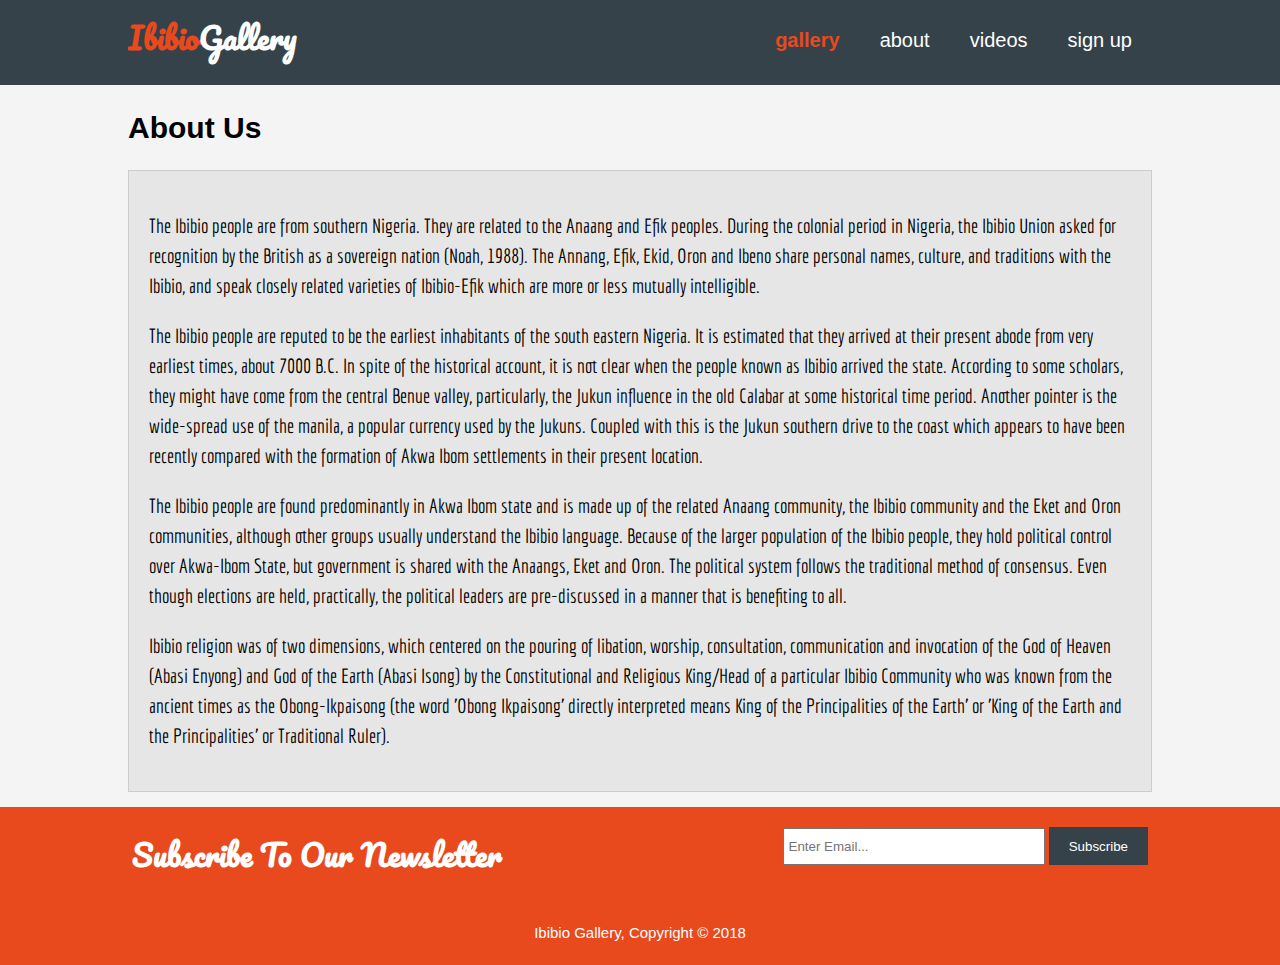
<file: IbibioGallery/about.html>
<!DOCTYPE html>
<html>

<head>
     <meta charset="utf-8">
    <meta name="viewport" content="width=device-width">
    <meta name="description" content="Ibibio Gallery is a cultural showpiece that reflects the Ibibio tribe situated in Akwa Ibom, Nigeria">
    <meta name="keywords" content="Ibbio people, Culture, Efik, Akwa Ibom, Gallery">
    <meta name="author" content="John udoh">
    
    <title>Ibibio Gallery | Welcome</title>

    

    <link rel="stylesheet" title="text/css" href="css/css.css">
    <link href="https://fonts.googleapis.com/css?family=Pacifico" rel="stylesheet">
    <link href="https://fonts.googleapis.com/css?family=Economica" rel="stylesheet">
    <script src="js/script.js"></script>
</head>

<body>
  
    <header>
        <div class="container">
          <div id="logo">
            <h1><span class="highlight">Ibibio</span>Gallery</h1>
          </div>

          <nav>
            <ul>
              <li class="current"><a href="index.html">Gallery</a></li>
              <li><a href="about.html">About</a></li>
              <li><a href="videos.html">Videos</a></li>
              <li><a href="LoginForm/indexform.html">Sign Up</a></li>
            </ul>
          </nav>
      </div>
          
    </header>
    
        <section id="main">
      <div class="container">
          <article id="main-col">
            <h1 class="page-title">About Us</h1>
            <div id="layer">
            <p class="bigger">The Ibibio people are from southern Nigeria. They are related to the Anaang and Efik peoples. During the colonial period in Nigeria, the Ibibio Union asked for recognition by the British as a sovereign nation (Noah, 1988). The Annang, Efik, Ekid, Oron and Ibeno share personal names, culture, and traditions with the Ibibio, and speak closely related varieties of Ibibio-Efik which are more or less mutually intelligible.</p>

            <p >The Ibibio people are reputed to be the earliest inhabitants of the south eastern Nigeria. It is estimated that they arrived at their present abode from very earliest times, about 7000 B.C. In spite of the historical account, it is not clear when the people known as Ibibio arrived the state. According to some scholars, they might have come from the central Benue valley, particularly, the Jukun influence in the old Calabar at some historical time period. Another pointer is the wide-spread use of the manila, a popular currency used by the Jukuns. Coupled with this is the Jukun southern drive to the coast which appears to have been recently compared with the formation of Akwa Ibom settlements in their present location.</p>

            <p>The Ibibio people are found predominantly in Akwa Ibom state and is made up of the related Anaang community, the Ibibio community and the Eket and Oron communities, although other groups usually understand the Ibibio language. Because of the larger population of the Ibibio people, they hold political control over Akwa-Ibom State, but government is shared with the Anaangs, Eket and Oron. The political system follows the traditional method of consensus. Even though elections are held, practically, the political leaders are pre-discussed in a manner that is benefiting to all.</p>

            <p>Ibibio religion was of two dimensions, which centered on the pouring of libation, worship, consultation, communication and invocation of the God of Heaven (Abasi Enyong) and God of the Earth (Abasi Isong) by the Constitutional and Religious King/Head of a particular Ibibio Community who was known from the ancient times as the Obong-Ikpaisong (the word 'Obong Ikpaisong' directly interpreted means King of the Principalities of the Earth' or 'King of the Earth and the Principalities' or Traditional Ruler).</p>

           </div> 
      </div>
           
    </section>

    <section id="newsletter">
      <div class="container">
        <h1>Subscribe To Our Newsletter</h1>
        <form>
          <input type="email" placeholder="Enter Email...">
          <button type="submit" class="button_1">Subscribe</button>

        </form>
      </div>
    </section>


    

    <footer>
        <p>Ibibio Gallery, Copyright &copy; 2018</p>

    </footer>

</body>

</html>
</file>
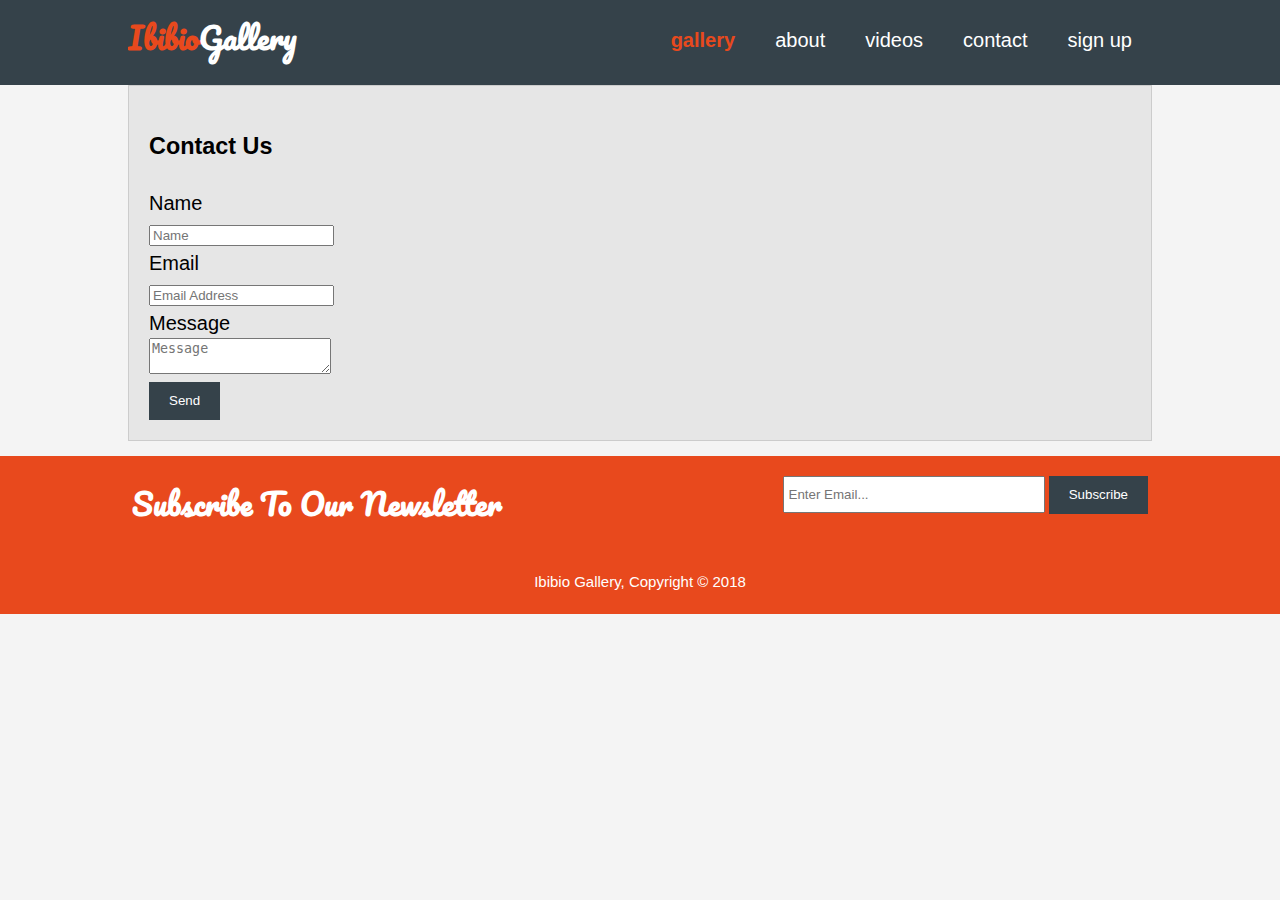
<file: IbibioGallery/contact1.html>
<!DOCTYPE html>
<html>

<head>
    <meta charset="utf-8">
    <meta name="viewport" content="width=device-width">
    <meta name="description" content="Affordable and professional">
    <meta name="keywords" content="web design, affordable web design professional">
    <meta name="author" content="John udoh">
    
    <title>Ibibio Gallery | Welcome</title>

    <link rel="stylesheet" title="text/css" href="css/css.css">
    <link href="https://fonts.googleapis.com/css?family=Pacifico" rel="stylesheet">
    <script src="js/script.js"></script>
</head>

<body>
  
    <header>
        <div class="container">
          <div id="logo">
            <h1><span class="highlight">Ibibio</span>Gallery</h1>
          </div>

          <nav>
            <ul>
              <li class="current"><a href="index.html">Gallery</a></li>
              <li><a href="about.html">About</a></li>
              <li><a href="videos.html">Videos</a></li>
              <li><a href="contact1.html">Contact</a></li>
              <li><a href="LoginForm/indexform.html">Sign Up</a></li>
            </ul>
          </nav>
      </div>
          
    </header>
    <section id="main">
      <div class="container">
          <article id="main-col">
  
            <div id="layer">
            <h3>Contact Us</h3>
              <form class="quote">
                  <div>
                      <label>Name</label><br>
                      <input type="text" placeholder="Name">
                  </div>
                  <div>
                      <label>Email</label><br>
                      <input type="text" placeholder="Email Address">
                  </div>
                  <div>
                      <label>Message</label><br>
                      <textarea placeholder="Message"></textarea>
                  </div>
                  <button class="button_1" type="submit">Send</button>
              </form>
            
          </div> 
      </div>
           
    </section>

    <section id="newsletter">
      <div class="container">
        <h1>Subscribe To Our Newsletter</h1>
        <form>
          <input type="email" placeholder="Enter Email...">
          <button type="submit" class="button_1">Subscribe</button>

        </form>
      </div>
    </section>


    

    <footer>
        <p>Ibibio Gallery, Copyright &copy; 2018</p>

    </footer>

</body>

</html>
</file>
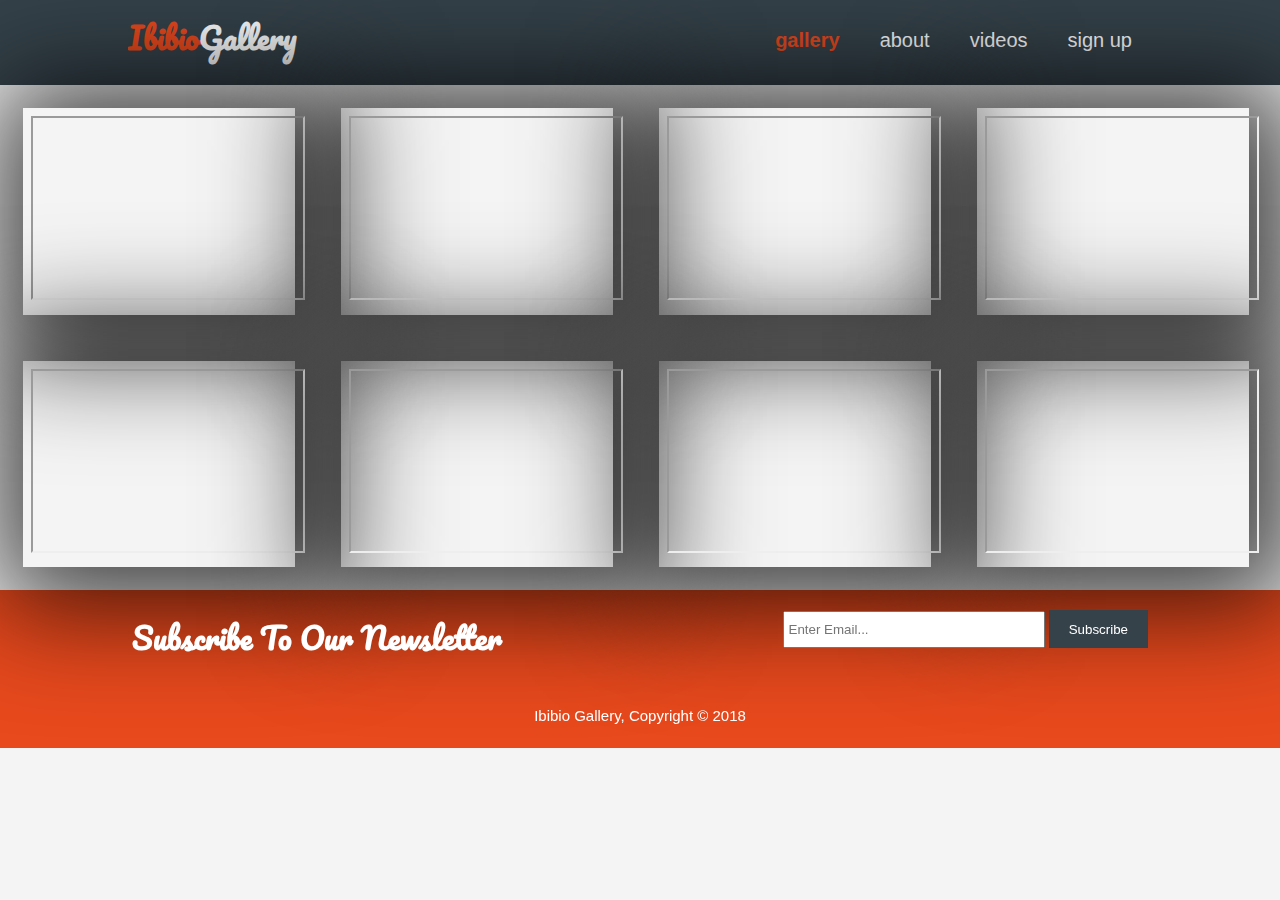
<file: IbibioGallery/videos.html>
<!DOCTYPE html>
<html>

<head>
    <meta charset="utf-8">
    <meta name="viewport" content="width=device-width">
    <meta name="description" content="Ibibio Gallery is a cultural showpiece that reflects the Ibibio tribe situated in Akwa Ibom, Nigeria">
    <meta name="keywords" content="Ibbio people, Culture, Efik, Akwa Ibom, Gallery">
    <meta name="author" content="John udoh">
    
    <title>Ibibio Gallery | Welcome</title>

    

    <link rel="stylesheet" title="text/css" href="css/css.css">
    <link href="https://fonts.googleapis.com/css?family=Pacifico" rel="stylesheet">
    <script src="js/script.js"></script>
</head>

<body>
  
    <header>
        <div class="container">
          <div id="logo">
            <h1><span class="highlight">Ibibio</span>Gallery</h1>
          </div>

          <nav>
            <ul>
              <li class="current"><a href="index.html">Gallery</a></li>
              <li><a href="about.html">About</a></li>
              <li><a href="videos.html">Videos</a></li>
              <li><a href="LoginForm/indexform.html">Sign Up</a></li>
            </ul>
          </nav>
      </div>
          
    </header>

    <!-- Video grid:  -->
    <section>
      <div class="row">
          <div class="column1">
                <iframe width="270" height="180"
                src="https://www.youtube.com/embed/efB3fG40oDg">
                </iframe>
          </div>

          <div class="column1">
                <iframe width="270" height="180"
                src="https://www.youtube.com/embed/YsQpeixa3zs">
                </iframe>
          </div>

          <div class="column1">
                <iframe width="270" height="180"
                src="https://www.youtube.com/embed/o43OVCKyDuw">
                </iframe>
          </div>

          <div class="column1">
                <iframe width="270" height="180"
                src="https://www.youtube.com/embed/eOTo8KTOXLA">
                </iframe>
          </div>

      </div>

      <div class="row">
          <div class="column1">
                <iframe width="270" height="180"
                src="https://www.youtube.com/embed/wlt2fXQOzyI">
                </iframe>
          </div>

          <div class="column1">
                <iframe width="270" height="180"
                src="https://www.youtube.com/embed/9tJI7syVeGs">
                </iframe>
          </div>

          <div class="column1">
                <iframe width="270" height="180"
                src="https://www.youtube.com/embed/uSF8jRyrLUY">
                </iframe>
          </div>

          <div class="column1">
                <iframe width="270" height="180"
                src="https://www.youtube.com/embed/BXQ7OwWY3TA">
                </iframe>
          </div>


          
      </div>
        
           
    </section>

    <section id="newsletter">
      <div class="container">
        <h1>Subscribe To Our Newsletter</h1>
        <form>
          <input type="email" placeholder="Enter Email...">
          <button type="submit" class="button_1">Subscribe</button>

        </form>
      </div>
    </section>


    <footer>
        <p>Ibibio Gallery, Copyright &copy; 2018</p>

    </footer>

</body>

</html>
</file>
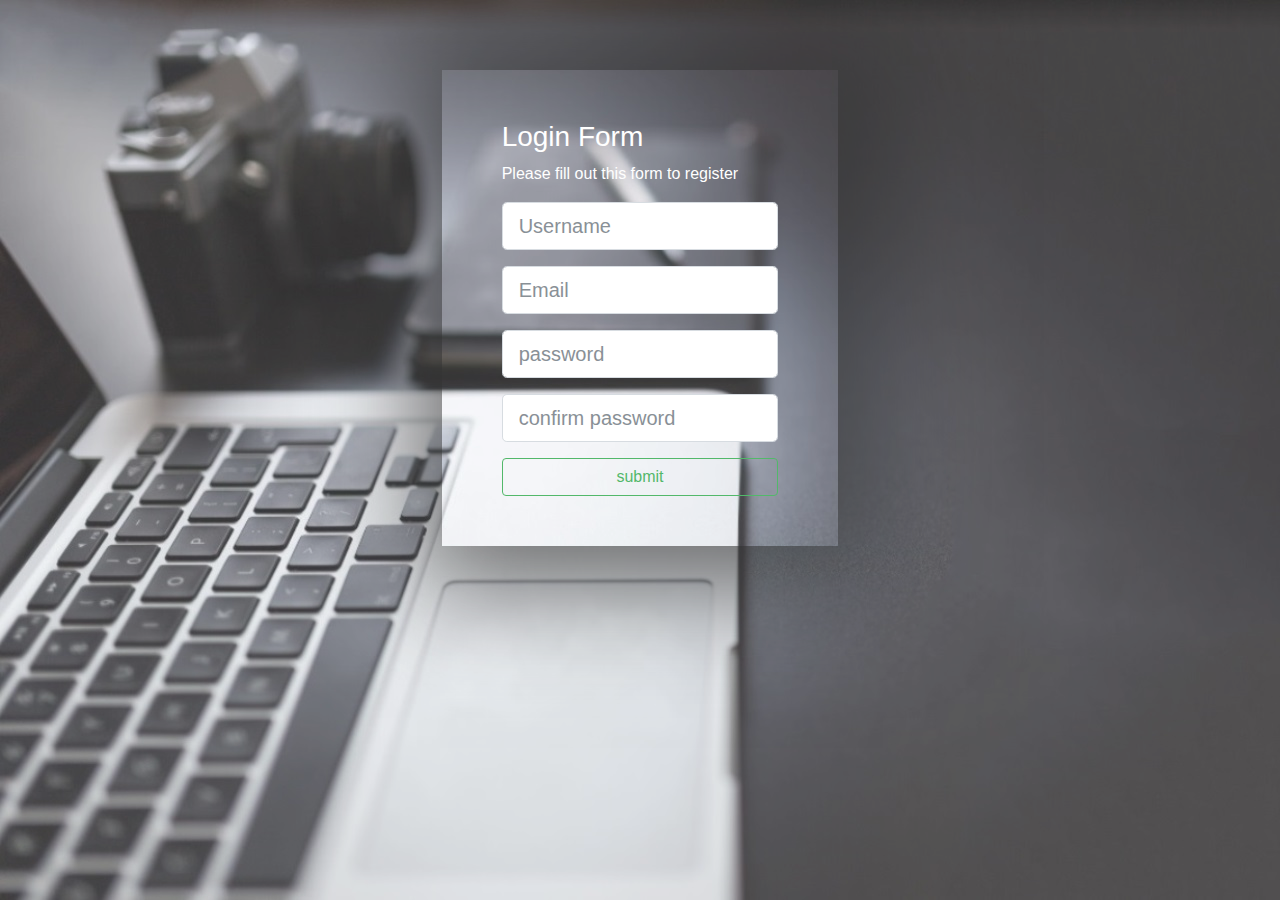
<file: Login Form/index5.html>
<!doctype html>
<html lang="en">
  <head>
    <!-- Required meta tags -->
    <meta charset="utf-8">
    <meta name="viewport" content="width=device-width, initial-scale=1, shrink-to-fit=no">

    <!-- Bootstrap CSS -->
    <link rel="stylesheet" href="https://maxcdn.bootstrapcdn.com/bootstrap/4.0.0/css/bootstrap.min.css">
    <link href="css/form1.css" type="text/css" rel="stylesheet">
    <title>Login Form</title>
  </head>
  <body>
      

    <div class="container-fluid bg">
      <div class="row">
            <div class="col-md-4 col-sm-4 col-xs-12"></div>
                <div class="col-md-4 col-sm-4 col-xs-12">
            
            <form>
                <h3>Login Form</h3>
                <p>Please fill out this form to register</p>
                    <div class="form-group">
                        <input type="text" class="form-control form-control-lg" placeholder="Username">
                    </div>

                    <div class="form-group">
                        <input type="email" class="form-control form-control-lg" placeholder="Email">
                    </div>

                    <div class="form-group">
                        <input type="password" class="form-control form-control-lg" placeholder="password">
                    </div>

                    <div class="form-group">
                        <input type="password" class="form-control form-control-lg" placeholder="confirm password">
                    </div>

                    <input type="submit" value="submit" class="btn btn-outline-success btn-block">

                </form>
                 </div>
            <div class="col-md-4 col-sm-4 col-xs-12"></div>
      </div>
    </div>

    
    
    <!-- jQuery first, then Popper.js, then Bootstrap JS -->
    <script src="https://code.jquery.com/jquery-3.2.1.slim.min.js"></script>
    <script src="https://cdnjs.cloudflare.com/ajax/libs/popper.js/1.12.9/umd/popper.min.js"></script>
    <script src="https://maxcdn.bootstrapcdn.com/bootstrap/4.0.0/js/bootstrap.min.js"></script>
  </body>
</html>
</file>
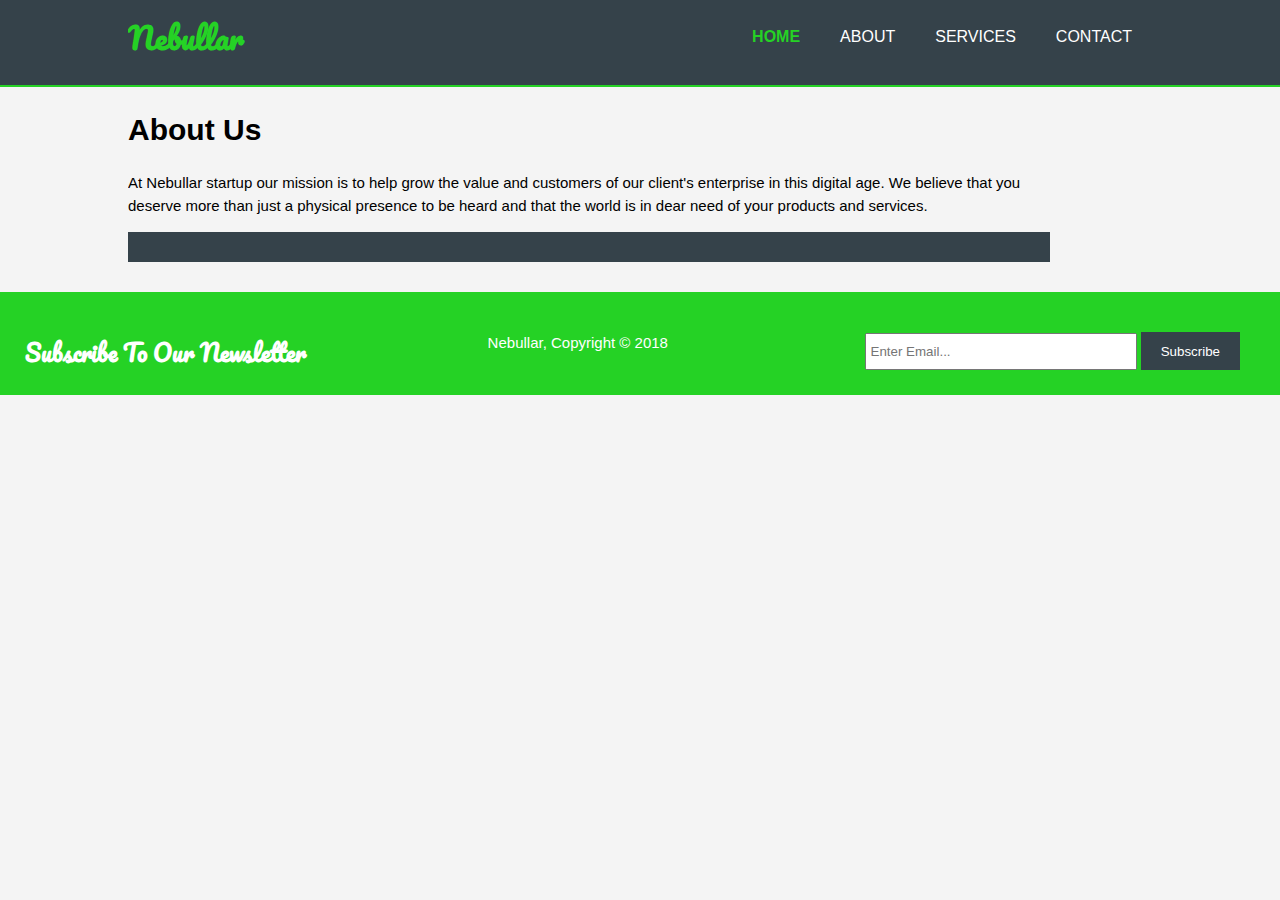
<file: Nebullar/about2.html>
<!DOCTYPE html>
<html>

<head>
    <meta charset="utf-8">
    <meta name="viewport" content="width=device-width">
    <meta name="description" content="Affordable and professional">
    <meta name="keywords" content="web design, affordable web design professional">
    <meta name="author" content="John Udoh">

    
    <title>Nebullar | About</title>

    <link rel="stylesheet" href="./css2/style.css">
    <link href="https://fonts.googleapis.com/css?family=Pacifico" rel="stylesheet">
    
</head>

<body>
  <header>
    <div class="container">
        <div id="branding">
          <h1><span class="highlight">Nebullar</span></h1>
        </div>

        <nav>
          <ul>
            <li class="current"><a href="index2.html">Home</a></li>
            <li><a href="about2.html">About</a></li>
            <li><a href="services2.html">Services</a></li>
            <li><a href="contact.html">Contact</a></li>
          </ul>
        </nav>
    </div>
  </header>
    
    

    <section id="main">
      <div class="container">
          <article id="main-col">
            <h1 class="page-title">About Us</h1>
            <p>At Nebullar startup our mission is to help grow the value and customers of our client's enterprise in this digital age. 
              We believe that you deserve more than just a physical presence to be heard and that the world is in dear need of your products and services.</p>
            <p class="dark"></p>
          </article>

         
      </div>
    </section>

    <footer>

      <div id="newsletter">
        <h2>Subscribe To Our Newsletter</h2>
        <form>
          <input type="email" placeholder="Enter Email...">
          <button type="submit" class="button_1">Subscribe</button>

        </form>
      

        <p>Nebullar, Copyright &copy; 2018</p>
      </div>
    </footer>

</body>





</html>
</file>
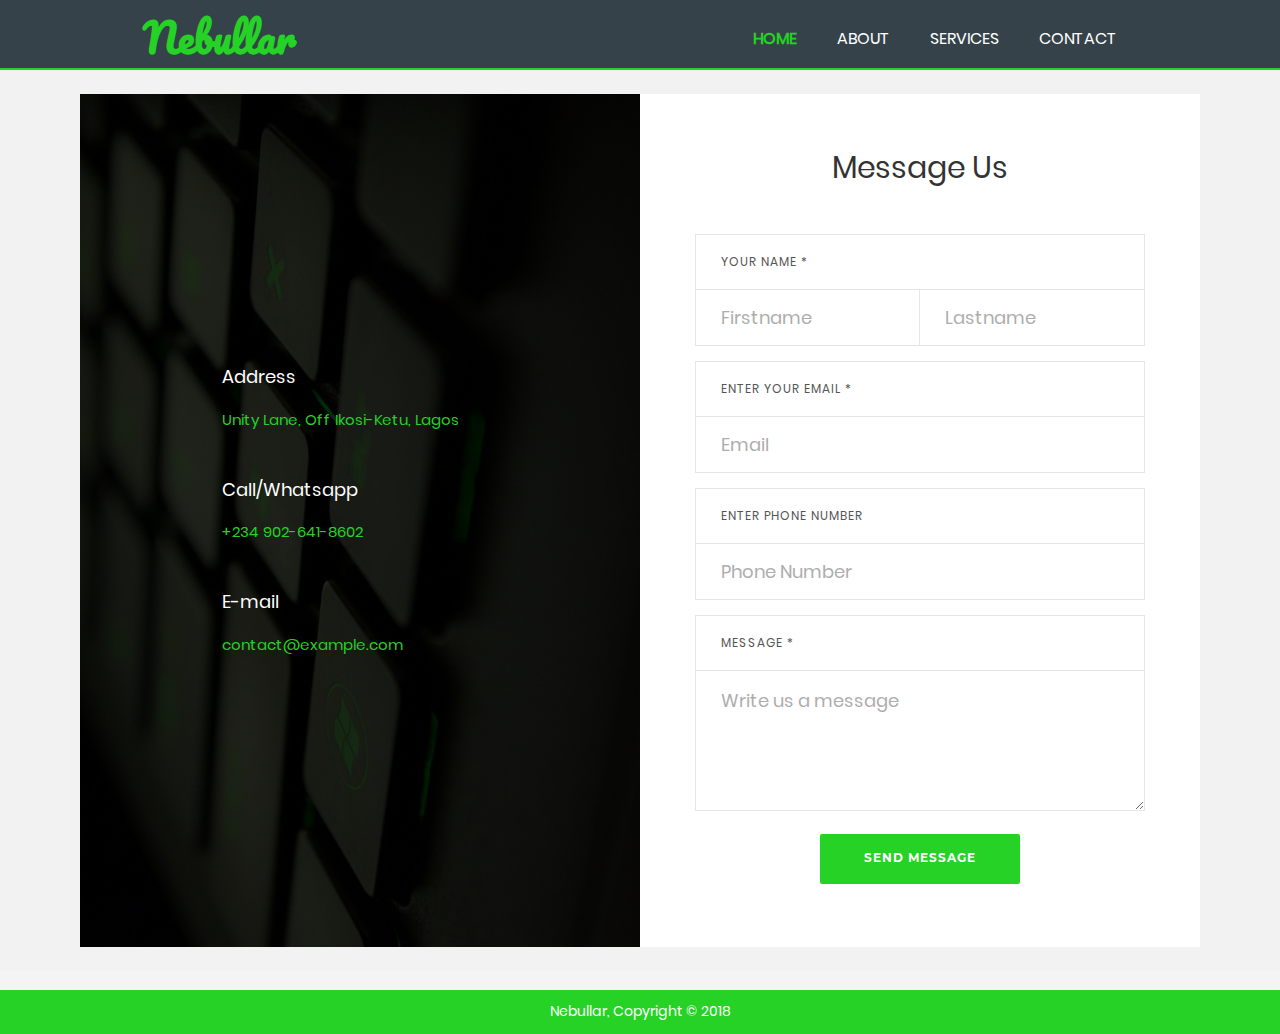
<file: Nebullar/contact.html>
<!DOCTYPE html>
<html lang="en">
<head>
	<title>Nebullar | Contact</title>
	<meta charset="UTF-8">
	<meta name="viewport" content="width=device-width, initial-scale=1">
<!--===============================================================================================-->
	
<!--===============================================================================================-->
	<link rel="stylesheet" type="text/css" href="vendor/bootstrap/css/bootstrap.min.css">
<!--===============================================================================================-->
	<link rel="stylesheet" type="text/css" href="fonts/font-awesome-4.7.0/css/font-awesome.min.css">
<!--===============================================================================================-->
	<link rel="stylesheet" type="text/css" href="fonts/Linearicons-Free-v1.0.0/icon-font.min.css">
<!--===============================================================================================-->
	<link rel="stylesheet" type="text/css" href="vendor/animate/animate.css">
<!--===============================================================================================-->
	<link rel="stylesheet" type="text/css" href="vendor/css-hamburgers/hamburgers.min.css">
<!--===============================================================================================-->
	<link rel="stylesheet" type="text/css" href="vendor/animsition/css/animsition.min.css">
<!--===============================================================================================-->
	<link rel="stylesheet" type="text/css" href="vendor/select2/select2.min.css">
<!--===============================================================================================-->
	<link rel="stylesheet" type="text/css" href="vendor/daterangepicker/daterangepicker.css">
<!--===============================================================================================-->
	<link rel="stylesheet" type="text/css" href="css/util.css">
	<link rel="stylesheet" type="text/css" href="css/main.css">

	<link rel="stylesheet" href="./css2/style.css">

	<link href="https://fonts.googleapis.com/css?family=Pacifico" rel="stylesheet">

<!--===============================================================================================-->
</head>
<body>

<header>
		<div class="container">
			<div id="branding">
				<h1><span class="highlight">Nebullar</span></h1>
			</div>
	
			<nav>
				<ul>
				<li class="current"><a href="index2.html">Home</a></li>
				<li><a href="about2.html">About</a></li>
				<li><a href="services2.html">Services</a></li>
				<li><a href="contact.html">Contact</a></li>
				</ul>
			</nav>
		</div>
</header>


	<div class="container-contact100">
		<div class="wrap-contact100">
			<form class="contact100-form validate-form">
				<span class="contact100-form-title">
					Message Us
				</span>

				<label class="label-input100" for="first-name">Your name *</label>
				<div class="wrap-input100 rs1-wrap-input100 validate-input" data-validate="Type first name">
					<input id="first-name" class="input100" type="text" name="first-name" placeholder="Firstname">
					<span class="focus-input100"></span>
				</div>
				<div class="wrap-input100 rs2-wrap-input100 validate-input" data-validate="Type last name">
					<input class="input100" type="text" name="last-name" placeholder="Lastname">
					<span class="focus-input100"></span>
				</div>

				<label class="label-input100" for="email">Enter your email *</label>
				<div class="wrap-input100 validate-input" data-validate = "Valid email is required: ex@abc.xyz">
					<input id="email" class="input100" type="text" name="email" placeholder="Email">
					<span class="focus-input100"></span>
				</div>

				<label class="label-input100" for="phone">Enter phone number</label>
				<div class="wrap-input100">
					<input id="phone" class="input100" type="text" name="phone" placeholder="Phone Number">
					<span class="focus-input100"></span>
				</div>

				<label class="label-input100" for="message">Message *</label>
				<div class="wrap-input100 validate-input" data-validate = "Message is required">
					<textarea id="message" class="input100" name="message" placeholder="Write us a message"></textarea>
					<span class="focus-input100"></span>
				</div>

				<div class="container-contact100-form-btn">
					<button class="contact100-form-btn">
						Send Message
					</button>
				</div>
			</form>

			<div class="contact100-more flex-col-c-m" style="background-image: url('images/showcase3.jpg');">
				<div class="flex-w size1 p-b-47">
					<div class="txt1 p-r-25">
						<span class="lnr lnr-map-marker"></span>
					</div>

					<div class="flex-col size2">
						<span class="txt1 p-b-20">
							Address
						</span>

						<span class="txt2">
							Unity Lane, Off Ikosi-Ketu, Lagos
						</span>
					</div>
				</div>

				<div class="dis-flex size1 p-b-47">
					<div class="txt1 p-r-25">
						<span class="lnr lnr-phone-handset"></span>
					</div>

					<div class="flex-col size2">
						<span class="txt1 p-b-20">
							Call/Whatsapp
						</span>

						<span class="txt3">
							+234 902-641-8602
						</span>
					</div>
				</div>

				<div class="dis-flex size1 p-b-47">
					<div class="txt1 p-r-25">
						<span class="lnr lnr-envelope"></span>
					</div>

					<div class="flex-col size2">
						<span class="txt1 p-b-20">
							E-mail
						</span>

						<span class="txt3">
							contact@example.com
						</span>
					</div>
				</div>
			</div>
		</div>
	</div>



	<div id="dropDownSelect1"></div>

	<footer>
           <p>Nebullar, Copyright &copy; 2018</p>
			
	</footer>
	  

<!--===============================================================================================-->
	<script src="vendor/jquery/jquery-3.2.1.min.js"></script>
<!--===============================================================================================-->
	<script src="vendor/animsition/js/animsition.min.js"></script>
<!--===============================================================================================-->
	<script src="vendor/bootstrap/js/popper.js"></script>
	<script src="vendor/bootstrap/js/bootstrap.min.js"></script>
<!--===============================================================================================-->
	<script src="vendor/select2/select2.min.js"></script>
	<script>
		$(".selection-2").select2({
			minimumResultsForSearch: 20,
			dropdownParent: $('#dropDownSelect1')
		});
	</script>
<!--===============================================================================================-->
	<script src="vendor/daterangepicker/moment.min.js"></script>
	<script src="vendor/daterangepicker/daterangepicker.js"></script>
<!--===============================================================================================-->
	<script src="vendor/countdowntime/countdowntime.js"></script>
<!--===============================================================================================-->
	<script src="js/main.js"></script>
	<!-- Global site tag (gtag.js) - Google Analytics -->
	<script async src="https://www.googletagmanager.com/gtag/js?id=UA-23581568-13"></script>
	<script>
	  window.dataLayer = window.dataLayer || [];
	  function gtag(){dataLayer.push(arguments);}
	  gtag('js', new Date());

	  gtag('config', 'UA-23581568-13');
	</script>
</body>
</html>
</file>
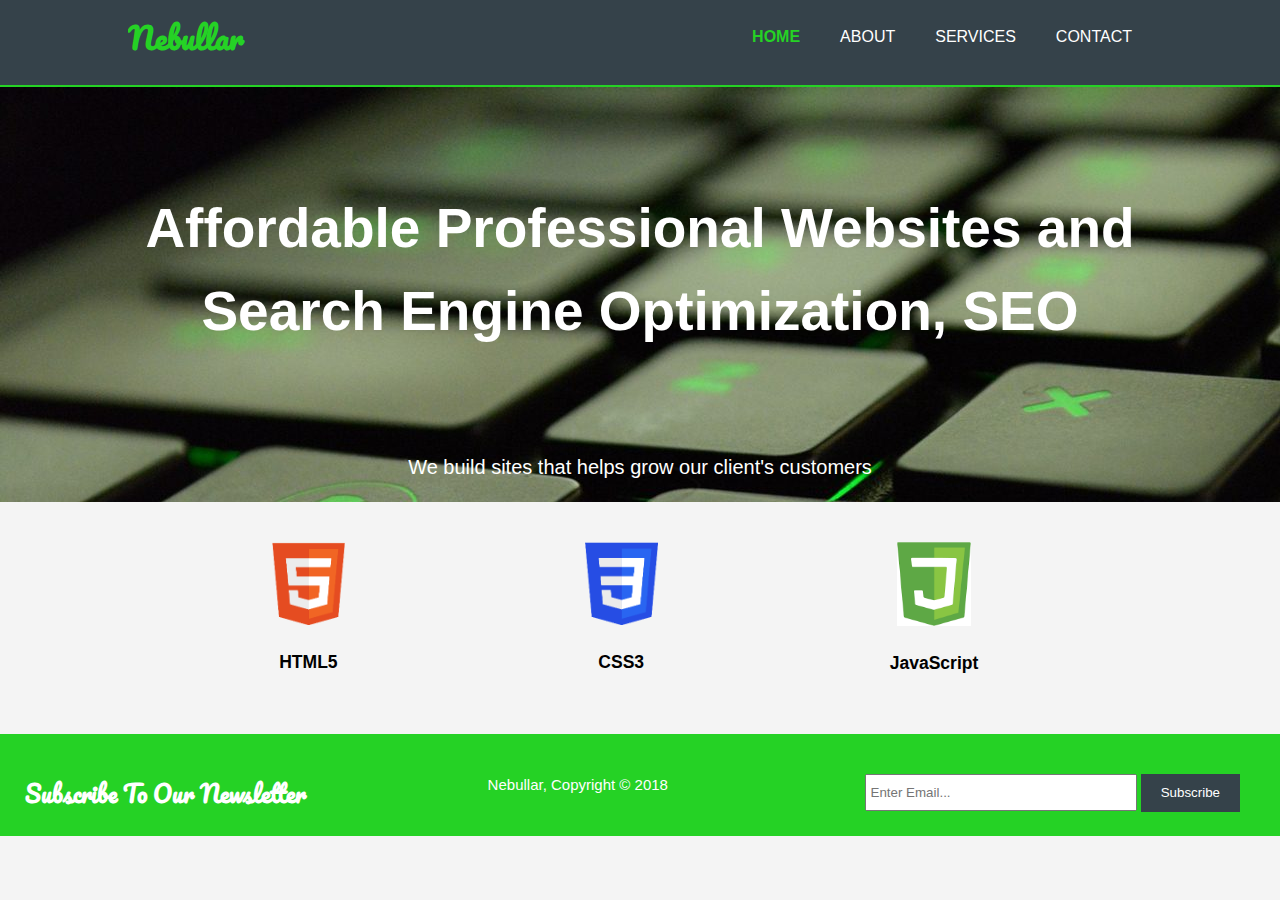
<file: Nebullar/index2.html>
<!DOCTYPE html>
<html>

<head>
    <meta charset="utf-8">
    <meta name="viewport" content="width=device-width">
    <meta name="description" content="Affordable and professional">
    <meta name="keywords" content="web design, affordable web design professional">
    <meta name="author" content="John udoh">

    
    
    <title>Nebullar | Welcome</title>

    <link rel="stylesheet" href="./css2/style.css">

    <link href="https://fonts.googleapis.com/css?family=Pacifico" rel="stylesheet">
</head>

<body>
    <header>
      <div class="container">
          <div id="branding">
            <h1><span class="highlight">Nebullar</span></h1>
          </div>

          <nav>
            <ul>
              <li class="current"><a href="index2.html">Home</a></li>
              <li><a href="about2.html">About</a></li>
              <li><a href="services2.html">Services</a></li>
              <li><a href="contact.html">Contact</a></li>
            </ul>
          </nav>
      </div>
    </header>

    <section id="showcase">
      <div class="container">
        <h1>Affordable Professional Websites and Search Engine Optimization, SEO</h2>
          <p>We build sites that helps grow our client's customers</p>
        
      </div>
    </section>
    
    

    <section id="boxes">
      <div class="container">
        <div class="box">
          <img src="./img2/HTML5_logo.png">
          <h3>HTML5</h3>
          
        </div>
      
        <div class="box">
            <img src="./img2/CSS3_logo.png">
            <h3>CSS3</h3>
            
        </div>

        <div class="box">
            <img src="./img2/JS_logo.png">
            <h3>JavaScript</h3>
            
        </div>
          
      </div>
    </section>

    <footer>

      <div id="newsletter">
        <h2>Subscribe To Our Newsletter</h2>
        <form>
          <input type="email" placeholder="Enter Email...">
          <button type="submit" class="button_1">Subscribe</button>

        </form>
      

        <p>Nebullar, Copyright &copy; 2018</p>
      </div>
    </footer>

</body>

</html>
</file>
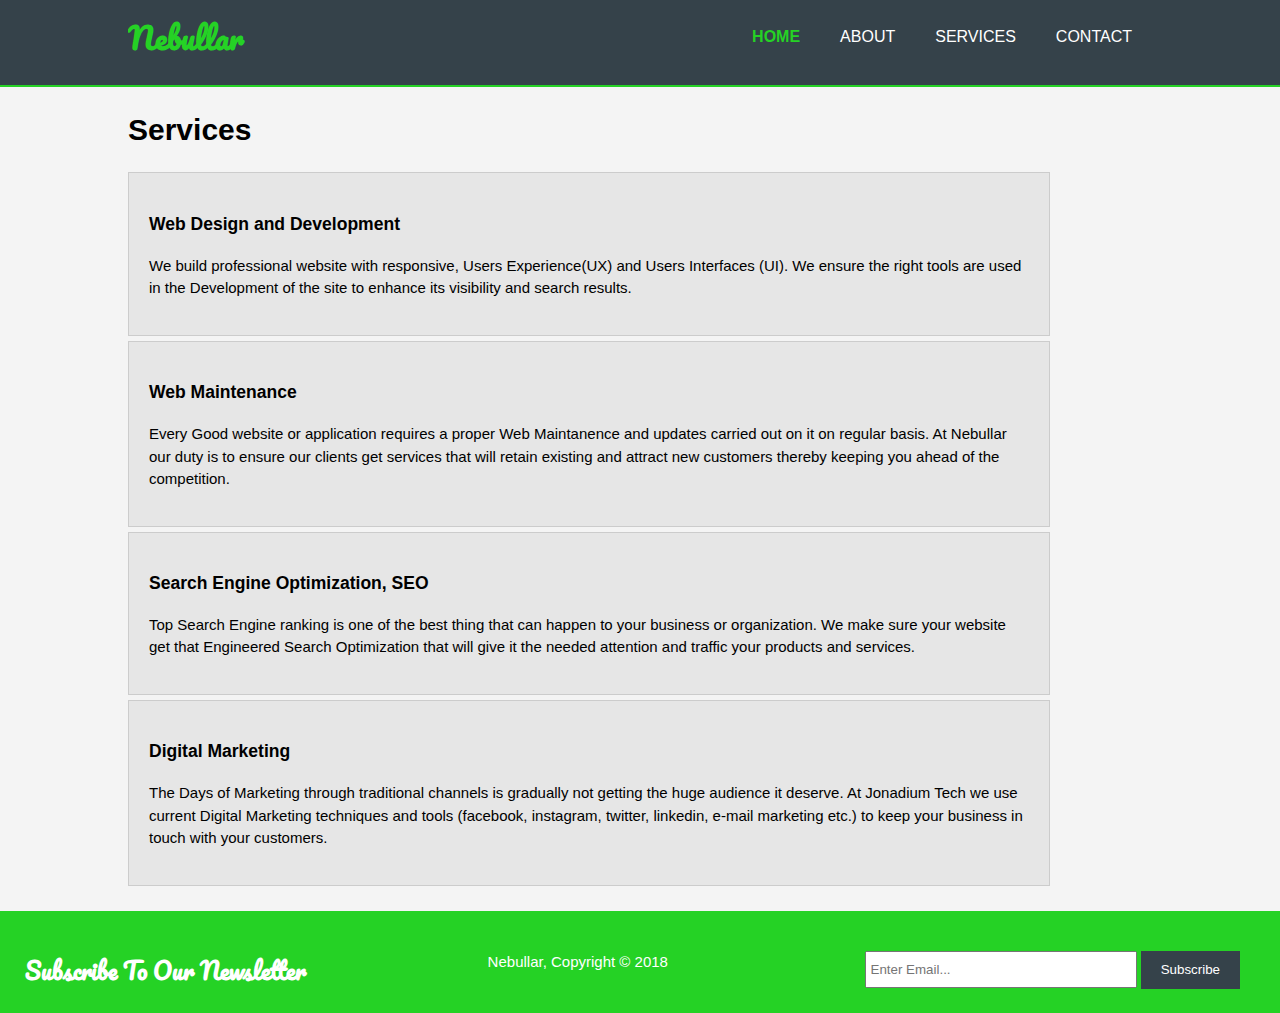
<file: Nebullar/services2.html>
<!DOCTYPE html>
<html>

<head>
    <meta charset="utf-8">
    <meta name="viewport" content="width=device-width">
    <meta name="description" content="Affordable and professional">
    <meta name="keywords" content="web design, affordable web design professional">
    <meta name="author" content="John Udoh">
    
    <title>Nebullar | Services</title>

    <link rel="stylesheet" href="./css2/style.css">

    <link href="https://fonts.googleapis.com/css?family=Pacifico" rel="stylesheet">
</head>

<body>
    <header>
        <div class="container">
            <div id="branding">
              <h1><span class="highlight">Nebullar</span></h1>
            </div>
  
            <nav>
              <ul>
                <li class="current"><a href="index2.html">Home</a></li>
                <li><a href="about2.html">About</a></li>
                <li><a href="services2.html">Services</a></li>
                <li><a href="contact.html">Contact</a></li>
              </ul>
            </nav>
        </div>
      </header>
    
    
    <section id="main">
      <div class="container">
          <article id="main-col">
            <h1 class="page-title">Services</h1>
              <ul id="services">
                  <li>
                      <h3>Web Design and Development</h3>
                      <p>We build professional website with responsive, Users Experience(UX) and Users Interfaces (UI).
                        We ensure the right tools are used in the Development of the site to enhance its visibility and search results.</p>
                      
                  </li>

                  <li>
                      <h3>Web Maintenance</h3>
                      <p>Every Good website or application requires a proper Web Maintanence and updates carried out on it on regular basis. 
                        At Nebullar our duty is to ensure our clients get services that will retain existing and attract new customers thereby keeping you ahead of the competition.</p>
                      
                  </li>

                  <li>
                      <h3>Search Engine Optimization, SEO</h3>
                      <p>Top Search Engine ranking is one of the best thing that can happen to your business or organization. 
                        We make sure your website get that Engineered Search Optimization that will give it the needed attention and traffic your products and services.</p>
                      
                  </li>

                  <li>
                    <h3>Digital Marketing</h3>
                    <p>The Days of Marketing through traditional channels is gradually not getting the huge audience it deserve.
                      At Jonadium Tech we use current Digital Marketing techniques and tools (facebook, instagram, twitter, linkedin, e-mail marketing etc.) to keep your business in touch with your customers.
                </li>

              </ul>
          </article>

                 
      </div>
    </section>

    <footer>

        <div id="newsletter">
          <h2>Subscribe To Our Newsletter</h2>
          <form>
            <input type="email" placeholder="Enter Email...">
            <button type="submit" class="button_1">Subscribe</button>
  
          </form>
        
  
          <p>Nebullar, Copyright &copy; 2018</p>
        </div>
      </footer>
</body>





</html>
</file>
<file: IbibioGallery/css/css.css>
body { 
    font-family: Arial, Helvetica, sans-serif;
    font-size: 15px;
    line-height:1.5;
    padding:0;
    margin:0;
    background-color:#f4f4f4;
}

/*Global*/
.container{
    width:80%;
    margin:auto;
    overflow:hidden;
}

 ul{
    margin: 0;
    padding: 0;
}

.button_1{
    height:38px;
    background: #35424a;
    border: 0;
    padding-left: 20px;
    padding-right:  20px;
    color:#ffffff;
    }


/*Header**/
header{
    background: #35424a;
    color:#ffffff;
    padding-top: 15px;
    min-height:70px;
    
}

header a{
    color:#ffffff;
    text-decoration: none;
    text-transform: lowercase;
    font-size: 20px;    
}



header li{
    float:left;
    display:inline;
    padding: 0 20px 0 20px;
}

header #logo{
    float: left;
}

header #logo h1{
    margin: 0;
}

header nav{
    float: right;
    margin-top: 10px;
}

header .highlight, header .current a{
    color:#e8491d;
    font-weight: bold;
}

#logo h1{
    font-family: 'Pacifico', cursive;
    padding-bottom: 10px;
}  


header a:hover{
    color:#cccccc;
    font-weight:bold;
}



/*IMAGE GRID*/

/* The grid: Four equal columns that floats next to each other */
.column {
    float: left;
    width: 20%;
    padding: 8px;
    margin: 23px;
    -webkit-box-shadow: 10px 6px 108px 35px rgba(0,0,0,0.75);
    -moz-box-shadow: 10px 6px 108px 35px rgba(0,0,0,0.75);
    box-shadow: 10px 6px 108px 35px rgba(0,0,0,0.75);
}

/*VIDEO GRID*/

.column1 {
    float: left;
    width: 20%;
    padding: 8px;
    margin: 23px;
    -webkit-box-shadow: 10px 6px 108px 35px rgba(0,0,0,0.75);
    -moz-box-shadow: 10px 6px 108px 35px rgba(0,0,0,0.75);
    box-shadow: 10px 6px 108px 35px rgba(0,0,0,0.75);
}

/* Style the images inside the grid */
.column img {
    opacity: 0.8; 
    cursor: pointer;
}

.column img:hover {
    opacity: 1;
}

/* Clear floats after the columns */
.row:after {
    content: "";
    display: table;
    clear: both;
}

/* The expanding image container (positioning is needed to position the close button and the text) */
.contain {
    position: relative;
    display: none;
}

/* Expanding image text */
#imgtext {
    position: absolute;
    bottom: 15px;
    left: 15px;
    color: white;
    font-size: 20px;
}

/* Closable button inside the image */
.closebtn {
    position: absolute;
    top: 10px;
    right: 15px;
    color: white;
    font-size: 35px;
    cursor: pointer;
}

#layer {
    list-style:none;
    padding:20px;
    border: #cccccc solid 1px;
    margin-bottom: 15px;
    background:#e6e6e6;
    font-family: 'Economica', sans-serif;
    font-size: 20px;
}

p#bigger{

}

/*newsletter**/

#newsletter {
    padding: 5px;
    color:#ffffff;
    background: #e8491d;
}

#newsletter h1{
    float:left;
    font-family: 'Pacifico', cursive;
}

#newsletter form{
    float:right;
    margin-top: 15px;
}

#newsletter input[type="email"]{
    padding:4px;
    height: 25px;
    width: 250px;
}
/*FOOTER*/
footer{
    padding:5px;
    margin-top:0px;
    color:#ffffff;
    background-color: #e8491d;
    text-align: center; }




/*@MEDIA QUERIES
/* Responsive layout - makes a two column-layout instead of four columns */

@media(max-width: 1200px){
    header #branding, header #logo, header nav, header nav li, #newsletter h1, #newsletter form, article#main-col, img, section .row, .column, .column1 {
      float:none;
      text-align: center;
      width: 100%;

    }

header {
    padding-bottom: 27px;
}

/*header nav{
    margin: 0;
}
**/

 .column, .column1 {
  margin: 0;
  padding: 20px;
}

#newsletter button, .quote button{
    display:block;
    width:100%;
}

#newsletter form input[type="email"], .quote input, .quote textarea{
    width:100%;
    margin-bottom: 5px;
}
}
</file>
<file: Login Form/css/form1.css>
.bg{
    background: url('../img/showcase1.jpg') no-repeat; width: 100%; height: 100vh;
    opacity: 0.8;
}

form{
    padding: 50px 60px;
    margin-top: 70px;
    border: 0px solid #fff;
    
    -webkit-box-shadow: 10px 6px 108px 35px rgba(0,0,0,0.75);
    -moz-box-shadow: 10px 6px 108px 35px rgba(0,0,0,0.75);
    box-shadow: 10px 6px 108px 35px rgba(0,0,0,0.75);
}

form-group{
    margin: 20px;
}

h3, p{
    color:#fff;
}
</file>
<file: Nebullar/css2/style.css>
body { 
    font-family: Arial, Helvetica, sans-serif;
    font-size: 15px;
    line-height:1.5;
    padding:0;
    margin:0;
    background-color:#f4f4f4;
}

/*Global*/
.container{
    width:80%;
    margin:auto;
    overflow:hidden;
}

 ul{
    margin: 0;
    padding: 0;
}

.button_1{
    height:38px;
    background:#35424a;
    border: 0;
    padding-left: 20px;
    padding-right:  20px;
    color:#ffffff;
}

.dark{
    padding:15px;
    background: #35424a;
    color: #ffffff;
    margin-top:10px;
    margin-bottom: 10px;
}

/*Header**/
header{
    background: #35424a;
    color:#ffffff;
    padding-top: 15px;
    min-height:70px;
    border-bottom:#25D225 2px solid;
}

header a{
    color:#ffffff;
    text-decoration: none;
    text-transform: uppercase;
    font-size: 16px;    
}



header li{
    float:left;
    display:inline;
    padding: 0 20px 0 20px;
}

header #branding{
    float: left;
}

header #branding h1{
    margin: 0;
}

header nav{
    float: right;
    margin-top: 10px;
}

header .highlight, header .current a{
    color:#25D225;
    font-weight: bold;
}

header a:hover{
    color:#cccccc;
    font-weight:bold;
}

.highlight{
    font-family: 'Pacifico', cursive;
}
/*showcase**/

#showcase{
    min-height: 400px;
    width: 100%;
    background:url('../img2/showcase2.jpg') no-repeat;
    text-align: center;
    color: #ffffff;

}

#showcase h1{
    margin-top: 100px;
    font-size: 55px;
    margin-bottom: 100px;
}

#showcase p{
    font-size:20px;
}

/*newsletter**/

#newsletter {
	
    padding: 15px;
    color:#ffffff;
    background: #25D225;
}

#newsletter h2{
    float:left;
    font-family: 'Pacifico', cursive;

}

#newsletter form{
    float:right;
    margin: 15px;
}

#newsletter input[type="email"]{
    padding:4px;
    height: 25px;
    width: 260px;
}

/*boxes**/

#boxes {
    margin: 30px;
}

#boxes .box{
   float:left;
   text-align: center;
   width: 30%; 
   padding: 10px;
}

#boxes .box img{
    width: 25%;
}






/*main-col**/

article#main-col {
    float:center;
    width:90%;
}

/*Services**/

ul#services li{
    list-style:none;
    padding:20px;
    border: #cccccc solid 1px;
    margin-bottom: 5px;
    background:#e6e6e6;
}


footer{
    padding:10px;
    margin-top:20px;
    color:#ffffff;
    background-color: #25D225;
    text-align: center; 
}

/*media Queries**/

@media(max-width: 768px){
    header #branding, header nav, header nav li, #newsletter h2, #newsletter form, #boxes .box, article#main-col, aside#sidebar{
      float:none;
      text-align: center;
      width: 100%;

    }
header {padding-bottom: 20px;
}


#showcase h1{
  margin-top: 40px;
}

#newsletter button, .quote button{
    display:block;
    width:100%;
}

#newsletter form input[type="email"], .quote input, .quote textarea{
    width:100%;
    margin-bottom: 5px;
}
}
</file>
<file: Nebullar/vendor/daterangepicker/daterangepicker.css>
.daterangepicker {
  position: absolute;
  color: inherit;
  background-color: #fff;
  border-radius: 4px;
  width: 278px;
  padding: 4px;
  margin-top: 1px;
  top: 100px;
  left: 20px;
  /* Calendars */ }
  .daterangepicker:before, .daterangepicker:after {
    position: absolute;
    display: inline-block;
    border-bottom-color: rgba(0, 0, 0, 0.2);
    content: ''; }
  .daterangepicker:before {
    top: -7px;
    border-right: 7px solid transparent;
    border-left: 7px solid transparent;
    border-bottom: 7px solid #ccc; }
  .daterangepicker:after {
    top: -6px;
    border-right: 6px solid transparent;
    border-bottom: 6px solid #fff;
    border-left: 6px solid transparent; }
  .daterangepicker.opensleft:before {
    right: 9px; }
  .daterangepicker.opensleft:after {
    right: 10px; }
  .daterangepicker.openscenter:before {
    left: 0;
    right: 0;
    width: 0;
    margin-left: auto;
    margin-right: auto; }
  .daterangepicker.openscenter:after {
    left: 0;
    right: 0;
    width: 0;
    margin-left: auto;
    margin-right: auto; }
  .daterangepicker.opensright:before {
    left: 9px; }
  .daterangepicker.opensright:after {
    left: 10px; }
  .daterangepicker.dropup {
    margin-top: -5px; }
    .daterangepicker.dropup:before {
      top: initial;
      bottom: -7px;
      border-bottom: initial;
      border-top: 7px solid #ccc; }
    .daterangepicker.dropup:after {
      top: initial;
      bottom: -6px;
      border-bottom: initial;
      border-top: 6px solid #fff; }
  .daterangepicker.dropdown-menu {
    max-width: none;
    z-index: 3001; }
  .daterangepicker.single .ranges, .daterangepicker.single .calendar {
    float: none; }
  .daterangepicker.show-calendar .calendar {
    display: block; }
  .daterangepicker .calendar {
    display: none;
    max-width: 270px;
    margin: 4px; }
    .daterangepicker .calendar.single .calendar-table {
      border: none; }
    .daterangepicker .calendar th, .daterangepicker .calendar td {
      white-space: nowrap;
      text-align: center;
      min-width: 32px; }
  .daterangepicker .calendar-table {
    border: 1px solid #fff;
    padding: 4px;
    border-radius: 4px;
    background-color: #fff; }
  .daterangepicker table {
    width: 100%;
    margin: 0; }
  .daterangepicker td, .daterangepicker th {
    text-align: center;
    width: 20px;
    height: 20px;
    border-radius: 4px;
    border: 1px solid transparent;
    white-space: nowrap;
    cursor: pointer; }
    .daterangepicker td.available:hover, .daterangepicker th.available:hover {
      background-color: #eee;
      border-color: transparent;
      color: inherit; }
    .daterangepicker td.week, .daterangepicker th.week {
      font-size: 80%;
      color: #ccc; }
  .daterangepicker td.off, .daterangepicker td.off.in-range, .daterangepicker td.off.start-date, .daterangepicker td.off.end-date {
    background-color: #fff;
    border-color: transparent;
    color: #999; }
  .daterangepicker td.in-range {
    background-color: #ebf4f8;
    border-color: transparent;
    color: #000;
    border-radius: 0; }
  .daterangepicker td.start-date {
    border-radius: 4px 0 0 4px; }
  .daterangepicker td.end-date {
    border-radius: 0 4px 4px 0; }
  .daterangepicker td.start-date.end-date {
    border-radius: 4px; }
  .daterangepicker td.active, .daterangepicker td.active:hover {
    background-color: #357ebd;
    border-color: transparent;
    color: #fff; }
  .daterangepicker th.month {
    width: auto; }
  .daterangepicker td.disabled, .daterangepicker option.disabled {
    color: #999;
    cursor: not-allowed;
    text-decoration: line-through; }
  .daterangepicker select.monthselect, .daterangepicker select.yearselect {
    font-size: 12px;
    padding: 1px;
    height: auto;
    margin: 0;
    cursor: default; }
  .daterangepicker select.monthselect {
    margin-right: 2%;
    width: 56%; }
  .daterangepicker select.yearselect {
    width: 40%; }
  .daterangepicker select.hourselect, .daterangepicker select.minuteselect, .daterangepicker select.secondselect, .daterangepicker select.ampmselect {
    width: 50px;
    margin-bottom: 0; }
  .daterangepicker .input-mini {
    border: 1px solid #ccc;
    border-radius: 4px;
    color: #555;
    height: 30px;
    line-height: 30px;
    display: block;
    vertical-align: middle;
    margin: 0 0 5px 0;
    padding: 0 6px 0 28px;
    width: 100%; }
    .daterangepicker .input-mini.active {
      border: 1px solid #08c;
      border-radius: 4px; }
  .daterangepicker .daterangepicker_input {
    position: relative; }
    .daterangepicker .daterangepicker_input i {
      position: absolute;
      left: 8px;
      top: 8px; }
  .daterangepicker.rtl .input-mini {
    padding-right: 28px;
    padding-left: 6px; }
  .daterangepicker.rtl .daterangepicker_input i {
    left: auto;
    right: 8px; }
  .daterangepicker .calendar-time {
    text-align: center;
    margin: 5px auto;
    line-height: 30px;
    position: relative;
    padding-left: 28px; }
    .daterangepicker .calendar-time select.disabled {
      color: #ccc;
      cursor: not-allowed; }

.ranges {
  font-size: 11px;
  float: none;
  margin: 4px;
  text-align: left; }
  .ranges ul {
    list-style: none;
    margin: 0 auto;
    padding: 0;
    width: 100%; }
  .ranges li {
    font-size: 13px;
    background-color: #f5f5f5;
    border: 1px solid #f5f5f5;
    border-radius: 4px;
    color: #08c;
    padding: 3px 12px;
    margin-bottom: 8px;
    cursor: pointer; }
    .ranges li:hover {
      background-color: #08c;
      border: 1px solid #08c;
      color: #fff; }
    .ranges li.active {
      background-color: #08c;
      border: 1px solid #08c;
      color: #fff; }

/*  Larger Screen Styling */
@media (min-width: 564px) {
  .daterangepicker {
    width: auto; }
    .daterangepicker .ranges ul {
      width: 160px; }
    .daterangepicker.single .ranges ul {
      width: 100%; }
    .daterangepicker.single .calendar.left {
      clear: none; }
    .daterangepicker.single.ltr .ranges, .daterangepicker.single.ltr .calendar {
      float: left; }
    .daterangepicker.single.rtl .ranges, .daterangepicker.single.rtl .calendar {
      float: right; }
    .daterangepicker.ltr {
      direction: ltr;
      text-align: left; }
      .daterangepicker.ltr .calendar.left {
        clear: left;
        margin-right: 0; }
        .daterangepicker.ltr .calendar.left .calendar-table {
          border-right: none;
          border-top-right-radius: 0;
          border-bottom-right-radius: 0; }
      .daterangepicker.ltr .calendar.right {
        margin-left: 0; }
        .daterangepicker.ltr .calendar.right .calendar-table {
          border-left: none;
          border-top-left-radius: 0;
          border-bottom-left-radius: 0; }
      .daterangepicker.ltr .left .daterangepicker_input {
        padding-right: 12px; }
      .daterangepicker.ltr .calendar.left .calendar-table {
        padding-right: 12px; }
      .daterangepicker.ltr .ranges, .daterangepicker.ltr .calendar {
        float: left; }
    .daterangepicker.rtl {
      direction: rtl;
      text-align: right; }
      .daterangepicker.rtl .calendar.left {
        clear: right;
        margin-left: 0; }
        .daterangepicker.rtl .calendar.left .calendar-table {
          border-left: none;
          border-top-left-radius: 0;
          border-bottom-left-radius: 0; }
      .daterangepicker.rtl .calendar.right {
        margin-right: 0; }
        .daterangepicker.rtl .calendar.right .calendar-table {
          border-right: none;
          border-top-right-radius: 0;
          border-bottom-right-radius: 0; }
      .daterangepicker.rtl .left .daterangepicker_input {
        padding-left: 12px; }
      .daterangepicker.rtl .calendar.left .calendar-table {
        padding-left: 12px; }
      .daterangepicker.rtl .ranges, .daterangepicker.rtl .calendar {
        text-align: right;
        float: right; } }
@media (min-width: 730px) {
  .daterangepicker .ranges {
    width: auto; }
  .daterangepicker.ltr .ranges {
    float: left; }
  .daterangepicker.rtl .ranges {
    float: right; }
  .daterangepicker .calendar.left {
    clear: none !important; } }
</file>
<file: Nebullar/css/util.css>
/*[ FONT SIZE ]
///////////////////////////////////////////////////////////
*/
.fs-1 {font-size: 1px;}
.fs-2 {font-size: 2px;}
.fs-3 {font-size: 3px;}
.fs-4 {font-size: 4px;}
.fs-5 {font-size: 5px;}
.fs-6 {font-size: 6px;}
.fs-7 {font-size: 7px;}
.fs-8 {font-size: 8px;}
.fs-9 {font-size: 9px;}
.fs-10 {font-size: 10px;}
.fs-11 {font-size: 11px;}
.fs-12 {font-size: 12px;}
.fs-13 {font-size: 13px;}
.fs-14 {font-size: 14px;}
.fs-15 {font-size: 15px;}
.fs-16 {font-size: 16px;}
.fs-17 {font-size: 17px;}
.fs-18 {font-size: 18px;}
.fs-19 {font-size: 19px;}
.fs-20 {font-size: 20px;}
.fs-21 {font-size: 21px;}
.fs-22 {font-size: 22px;}
.fs-23 {font-size: 23px;}
.fs-24 {font-size: 24px;}
.fs-25 {font-size: 25px;}
.fs-26 {font-size: 26px;}
.fs-27 {font-size: 27px;}
.fs-28 {font-size: 28px;}
.fs-29 {font-size: 29px;}
.fs-30 {font-size: 30px;}
.fs-31 {font-size: 31px;}
.fs-32 {font-size: 32px;}
.fs-33 {font-size: 33px;}
.fs-34 {font-size: 34px;}
.fs-35 {font-size: 35px;}
.fs-36 {font-size: 36px;}
.fs-37 {font-size: 37px;}
.fs-38 {font-size: 38px;}
.fs-39 {font-size: 39px;}
.fs-40 {font-size: 40px;}
.fs-41 {font-size: 41px;}
.fs-42 {font-size: 42px;}
.fs-43 {font-size: 43px;}
.fs-44 {font-size: 44px;}
.fs-45 {font-size: 45px;}
.fs-46 {font-size: 46px;}
.fs-47 {font-size: 47px;}
.fs-48 {font-size: 48px;}
.fs-49 {font-size: 49px;}
.fs-50 {font-size: 50px;}
.fs-51 {font-size: 51px;}
.fs-52 {font-size: 52px;}
.fs-53 {font-size: 53px;}
.fs-54 {font-size: 54px;}
.fs-55 {font-size: 55px;}
.fs-56 {font-size: 56px;}
.fs-57 {font-size: 57px;}
.fs-58 {font-size: 58px;}
.fs-59 {font-size: 59px;}
.fs-60 {font-size: 60px;}
.fs-61 {font-size: 61px;}
.fs-62 {font-size: 62px;}
.fs-63 {font-size: 63px;}
.fs-64 {font-size: 64px;}
.fs-65 {font-size: 65px;}
.fs-66 {font-size: 66px;}
.fs-67 {font-size: 67px;}
.fs-68 {font-size: 68px;}
.fs-69 {font-size: 69px;}
.fs-70 {font-size: 70px;}
.fs-71 {font-size: 71px;}
.fs-72 {font-size: 72px;}
.fs-73 {font-size: 73px;}
.fs-74 {font-size: 74px;}
.fs-75 {font-size: 75px;}
.fs-76 {font-size: 76px;}
.fs-77 {font-size: 77px;}
.fs-78 {font-size: 78px;}
.fs-79 {font-size: 79px;}
.fs-80 {font-size: 80px;}
.fs-81 {font-size: 81px;}
.fs-82 {font-size: 82px;}
.fs-83 {font-size: 83px;}
.fs-84 {font-size: 84px;}
.fs-85 {font-size: 85px;}
.fs-86 {font-size: 86px;}
.fs-87 {font-size: 87px;}
.fs-88 {font-size: 88px;}
.fs-89 {font-size: 89px;}
.fs-90 {font-size: 90px;}
.fs-91 {font-size: 91px;}
.fs-92 {font-size: 92px;}
.fs-93 {font-size: 93px;}
.fs-94 {font-size: 94px;}
.fs-95 {font-size: 95px;}
.fs-96 {font-size: 96px;}
.fs-97 {font-size: 97px;}
.fs-98 {font-size: 98px;}
.fs-99 {font-size: 99px;}
.fs-100 {font-size: 100px;}
.fs-101 {font-size: 101px;}
.fs-102 {font-size: 102px;}
.fs-103 {font-size: 103px;}
.fs-104 {font-size: 104px;}
.fs-105 {font-size: 105px;}
.fs-106 {font-size: 106px;}
.fs-107 {font-size: 107px;}
.fs-108 {font-size: 108px;}
.fs-109 {font-size: 109px;}
.fs-110 {font-size: 110px;}
.fs-111 {font-size: 111px;}
.fs-112 {font-size: 112px;}
.fs-113 {font-size: 113px;}
.fs-114 {font-size: 114px;}
.fs-115 {font-size: 115px;}
.fs-116 {font-size: 116px;}
.fs-117 {font-size: 117px;}
.fs-118 {font-size: 118px;}
.fs-119 {font-size: 119px;}
.fs-120 {font-size: 120px;}
.fs-121 {font-size: 121px;}
.fs-122 {font-size: 122px;}
.fs-123 {font-size: 123px;}
.fs-124 {font-size: 124px;}
.fs-125 {font-size: 125px;}
.fs-126 {font-size: 126px;}
.fs-127 {font-size: 127px;}
.fs-128 {font-size: 128px;}
.fs-129 {font-size: 129px;}
.fs-130 {font-size: 130px;}
.fs-131 {font-size: 131px;}
.fs-132 {font-size: 132px;}
.fs-133 {font-size: 133px;}
.fs-134 {font-size: 134px;}
.fs-135 {font-size: 135px;}
.fs-136 {font-size: 136px;}
.fs-137 {font-size: 137px;}
.fs-138 {font-size: 138px;}
.fs-139 {font-size: 139px;}
.fs-140 {font-size: 140px;}
.fs-141 {font-size: 141px;}
.fs-142 {font-size: 142px;}
.fs-143 {font-size: 143px;}
.fs-144 {font-size: 144px;}
.fs-145 {font-size: 145px;}
.fs-146 {font-size: 146px;}
.fs-147 {font-size: 147px;}
.fs-148 {font-size: 148px;}
.fs-149 {font-size: 149px;}
.fs-150 {font-size: 150px;}
.fs-151 {font-size: 151px;}
.fs-152 {font-size: 152px;}
.fs-153 {font-size: 153px;}
.fs-154 {font-size: 154px;}
.fs-155 {font-size: 155px;}
.fs-156 {font-size: 156px;}
.fs-157 {font-size: 157px;}
.fs-158 {font-size: 158px;}
.fs-159 {font-size: 159px;}
.fs-160 {font-size: 160px;}
.fs-161 {font-size: 161px;}
.fs-162 {font-size: 162px;}
.fs-163 {font-size: 163px;}
.fs-164 {font-size: 164px;}
.fs-165 {font-size: 165px;}
.fs-166 {font-size: 166px;}
.fs-167 {font-size: 167px;}
.fs-168 {font-size: 168px;}
.fs-169 {font-size: 169px;}
.fs-170 {font-size: 170px;}
.fs-171 {font-size: 171px;}
.fs-172 {font-size: 172px;}
.fs-173 {font-size: 173px;}
.fs-174 {font-size: 174px;}
.fs-175 {font-size: 175px;}
.fs-176 {font-size: 176px;}
.fs-177 {font-size: 177px;}
.fs-178 {font-size: 178px;}
.fs-179 {font-size: 179px;}
.fs-180 {font-size: 180px;}
.fs-181 {font-size: 181px;}
.fs-182 {font-size: 182px;}
.fs-183 {font-size: 183px;}
.fs-184 {font-size: 184px;}
.fs-185 {font-size: 185px;}
.fs-186 {font-size: 186px;}
.fs-187 {font-size: 187px;}
.fs-188 {font-size: 188px;}
.fs-189 {font-size: 189px;}
.fs-190 {font-size: 190px;}
.fs-191 {font-size: 191px;}
.fs-192 {font-size: 192px;}
.fs-193 {font-size: 193px;}
.fs-194 {font-size: 194px;}
.fs-195 {font-size: 195px;}
.fs-196 {font-size: 196px;}
.fs-197 {font-size: 197px;}
.fs-198 {font-size: 198px;}
.fs-199 {font-size: 199px;}
.fs-200 {font-size: 200px;}

/*[ PADDING ]
///////////////////////////////////////////////////////////
*/
.p-t-0 {padding-top: 0px;}
.p-t-1 {padding-top: 1px;}
.p-t-2 {padding-top: 2px;}
.p-t-3 {padding-top: 3px;}
.p-t-4 {padding-top: 4px;}
.p-t-5 {padding-top: 5px;}
.p-t-6 {padding-top: 6px;}
.p-t-7 {padding-top: 7px;}
.p-t-8 {padding-top: 8px;}
.p-t-9 {padding-top: 9px;}
.p-t-10 {padding-top: 10px;}
.p-t-11 {padding-top: 11px;}
.p-t-12 {padding-top: 12px;}
.p-t-13 {padding-top: 13px;}
.p-t-14 {padding-top: 14px;}
.p-t-15 {padding-top: 15px;}
.p-t-16 {padding-top: 16px;}
.p-t-17 {padding-top: 17px;}
.p-t-18 {padding-top: 18px;}
.p-t-19 {padding-top: 19px;}
.p-t-20 {padding-top: 20px;}
.p-t-21 {padding-top: 21px;}
.p-t-22 {padding-top: 22px;}
.p-t-23 {padding-top: 23px;}
.p-t-24 {padding-top: 24px;}
.p-t-25 {padding-top: 25px;}
.p-t-26 {padding-top: 26px;}
.p-t-27 {padding-top: 27px;}
.p-t-28 {padding-top: 28px;}
.p-t-29 {padding-top: 29px;}
.p-t-30 {padding-top: 30px;}
.p-t-31 {padding-top: 31px;}
.p-t-32 {padding-top: 32px;}
.p-t-33 {padding-top: 33px;}
.p-t-34 {padding-top: 34px;}
.p-t-35 {padding-top: 35px;}
.p-t-36 {padding-top: 36px;}
.p-t-37 {padding-top: 37px;}
.p-t-38 {padding-top: 38px;}
.p-t-39 {padding-top: 39px;}
.p-t-40 {padding-top: 40px;}
.p-t-41 {padding-top: 41px;}
.p-t-42 {padding-top: 42px;}
.p-t-43 {padding-top: 43px;}
.p-t-44 {padding-top: 44px;}
.p-t-45 {padding-top: 45px;}
.p-t-46 {padding-top: 46px;}
.p-t-47 {padding-top: 47px;}
.p-t-48 {padding-top: 48px;}
.p-t-49 {padding-top: 49px;}
.p-t-50 {padding-top: 50px;}
.p-t-51 {padding-top: 51px;}
.p-t-52 {padding-top: 52px;}
.p-t-53 {padding-top: 53px;}
.p-t-54 {padding-top: 54px;}
.p-t-55 {padding-top: 55px;}
.p-t-56 {padding-top: 56px;}
.p-t-57 {padding-top: 57px;}
.p-t-58 {padding-top: 58px;}
.p-t-59 {padding-top: 59px;}
.p-t-60 {padding-top: 60px;}
.p-t-61 {padding-top: 61px;}
.p-t-62 {padding-top: 62px;}
.p-t-63 {padding-top: 63px;}
.p-t-64 {padding-top: 64px;}
.p-t-65 {padding-top: 65px;}
.p-t-66 {padding-top: 66px;}
.p-t-67 {padding-top: 67px;}
.p-t-68 {padding-top: 68px;}
.p-t-69 {padding-top: 69px;}
.p-t-70 {padding-top: 70px;}
.p-t-71 {padding-top: 71px;}
.p-t-72 {padding-top: 72px;}
.p-t-73 {padding-top: 73px;}
.p-t-74 {padding-top: 74px;}
.p-t-75 {padding-top: 75px;}
.p-t-76 {padding-top: 76px;}
.p-t-77 {padding-top: 77px;}
.p-t-78 {padding-top: 78px;}
.p-t-79 {padding-top: 79px;}
.p-t-80 {padding-top: 80px;}
.p-t-81 {padding-top: 81px;}
.p-t-82 {padding-top: 82px;}
.p-t-83 {padding-top: 83px;}
.p-t-84 {padding-top: 84px;}
.p-t-85 {padding-top: 85px;}
.p-t-86 {padding-top: 86px;}
.p-t-87 {padding-top: 87px;}
.p-t-88 {padding-top: 88px;}
.p-t-89 {padding-top: 89px;}
.p-t-90 {padding-top: 90px;}
.p-t-91 {padding-top: 91px;}
.p-t-92 {padding-top: 92px;}
.p-t-93 {padding-top: 93px;}
.p-t-94 {padding-top: 94px;}
.p-t-95 {padding-top: 95px;}
.p-t-96 {padding-top: 96px;}
.p-t-97 {padding-top: 97px;}
.p-t-98 {padding-top: 98px;}
.p-t-99 {padding-top: 99px;}
.p-t-100 {padding-top: 100px;}
.p-t-101 {padding-top: 101px;}
.p-t-102 {padding-top: 102px;}
.p-t-103 {padding-top: 103px;}
.p-t-104 {padding-top: 104px;}
.p-t-105 {padding-top: 105px;}
.p-t-106 {padding-top: 106px;}
.p-t-107 {padding-top: 107px;}
.p-t-108 {padding-top: 108px;}
.p-t-109 {padding-top: 109px;}
.p-t-110 {padding-top: 110px;}
.p-t-111 {padding-top: 111px;}
.p-t-112 {padding-top: 112px;}
.p-t-113 {padding-top: 113px;}
.p-t-114 {padding-top: 114px;}
.p-t-115 {padding-top: 115px;}
.p-t-116 {padding-top: 116px;}
.p-t-117 {padding-top: 117px;}
.p-t-118 {padding-top: 118px;}
.p-t-119 {padding-top: 119px;}
.p-t-120 {padding-top: 120px;}
.p-t-121 {padding-top: 121px;}
.p-t-122 {padding-top: 122px;}
.p-t-123 {padding-top: 123px;}
.p-t-124 {padding-top: 124px;}
.p-t-125 {padding-top: 125px;}
.p-t-126 {padding-top: 126px;}
.p-t-127 {padding-top: 127px;}
.p-t-128 {padding-top: 128px;}
.p-t-129 {padding-top: 129px;}
.p-t-130 {padding-top: 130px;}
.p-t-131 {padding-top: 131px;}
.p-t-132 {padding-top: 132px;}
.p-t-133 {padding-top: 133px;}
.p-t-134 {padding-top: 134px;}
.p-t-135 {padding-top: 135px;}
.p-t-136 {padding-top: 136px;}
.p-t-137 {padding-top: 137px;}
.p-t-138 {padding-top: 138px;}
.p-t-139 {padding-top: 139px;}
.p-t-140 {padding-top: 140px;}
.p-t-141 {padding-top: 141px;}
.p-t-142 {padding-top: 142px;}
.p-t-143 {padding-top: 143px;}
.p-t-144 {padding-top: 144px;}
.p-t-145 {padding-top: 145px;}
.p-t-146 {padding-top: 146px;}
.p-t-147 {padding-top: 147px;}
.p-t-148 {padding-top: 148px;}
.p-t-149 {padding-top: 149px;}
.p-t-150 {padding-top: 150px;}
.p-t-151 {padding-top: 151px;}
.p-t-152 {padding-top: 152px;}
.p-t-153 {padding-top: 153px;}
.p-t-154 {padding-top: 154px;}
.p-t-155 {padding-top: 155px;}
.p-t-156 {padding-top: 156px;}
.p-t-157 {padding-top: 157px;}
.p-t-158 {padding-top: 158px;}
.p-t-159 {padding-top: 159px;}
.p-t-160 {padding-top: 160px;}
.p-t-161 {padding-top: 161px;}
.p-t-162 {padding-top: 162px;}
.p-t-163 {padding-top: 163px;}
.p-t-164 {padding-top: 164px;}
.p-t-165 {padding-top: 165px;}
.p-t-166 {padding-top: 166px;}
.p-t-167 {padding-top: 167px;}
.p-t-168 {padding-top: 168px;}
.p-t-169 {padding-top: 169px;}
.p-t-170 {padding-top: 170px;}
.p-t-171 {padding-top: 171px;}
.p-t-172 {padding-top: 172px;}
.p-t-173 {padding-top: 173px;}
.p-t-174 {padding-top: 174px;}
.p-t-175 {padding-top: 175px;}
.p-t-176 {padding-top: 176px;}
.p-t-177 {padding-top: 177px;}
.p-t-178 {padding-top: 178px;}
.p-t-179 {padding-top: 179px;}
.p-t-180 {padding-top: 180px;}
.p-t-181 {padding-top: 181px;}
.p-t-182 {padding-top: 182px;}
.p-t-183 {padding-top: 183px;}
.p-t-184 {padding-top: 184px;}
.p-t-185 {padding-top: 185px;}
.p-t-186 {padding-top: 186px;}
.p-t-187 {padding-top: 187px;}
.p-t-188 {padding-top: 188px;}
.p-t-189 {padding-top: 189px;}
.p-t-190 {padding-top: 190px;}
.p-t-191 {padding-top: 191px;}
.p-t-192 {padding-top: 192px;}
.p-t-193 {padding-top: 193px;}
.p-t-194 {padding-top: 194px;}
.p-t-195 {padding-top: 195px;}
.p-t-196 {padding-top: 196px;}
.p-t-197 {padding-top: 197px;}
.p-t-198 {padding-top: 198px;}
.p-t-199 {padding-top: 199px;}
.p-t-200 {padding-top: 200px;}
.p-t-201 {padding-top: 201px;}
.p-t-202 {padding-top: 202px;}
.p-t-203 {padding-top: 203px;}
.p-t-204 {padding-top: 204px;}
.p-t-205 {padding-top: 205px;}
.p-t-206 {padding-top: 206px;}
.p-t-207 {padding-top: 207px;}
.p-t-208 {padding-top: 208px;}
.p-t-209 {padding-top: 209px;}
.p-t-210 {padding-top: 210px;}
.p-t-211 {padding-top: 211px;}
.p-t-212 {padding-top: 212px;}
.p-t-213 {padding-top: 213px;}
.p-t-214 {padding-top: 214px;}
.p-t-215 {padding-top: 215px;}
.p-t-216 {padding-top: 216px;}
.p-t-217 {padding-top: 217px;}
.p-t-218 {padding-top: 218px;}
.p-t-219 {padding-top: 219px;}
.p-t-220 {padding-top: 220px;}
.p-t-221 {padding-top: 221px;}
.p-t-222 {padding-top: 222px;}
.p-t-223 {padding-top: 223px;}
.p-t-224 {padding-top: 224px;}
.p-t-225 {padding-top: 225px;}
.p-t-226 {padding-top: 226px;}
.p-t-227 {padding-top: 227px;}
.p-t-228 {padding-top: 228px;}
.p-t-229 {padding-top: 229px;}
.p-t-230 {padding-top: 230px;}
.p-t-231 {padding-top: 231px;}
.p-t-232 {padding-top: 232px;}
.p-t-233 {padding-top: 233px;}
.p-t-234 {padding-top: 234px;}
.p-t-235 {padding-top: 235px;}
.p-t-236 {padding-top: 236px;}
.p-t-237 {padding-top: 237px;}
.p-t-238 {padding-top: 238px;}
.p-t-239 {padding-top: 239px;}
.p-t-240 {padding-top: 240px;}
.p-t-241 {padding-top: 241px;}
.p-t-242 {padding-top: 242px;}
.p-t-243 {padding-top: 243px;}
.p-t-244 {padding-top: 244px;}
.p-t-245 {padding-top: 245px;}
.p-t-246 {padding-top: 246px;}
.p-t-247 {padding-top: 247px;}
.p-t-248 {padding-top: 248px;}
.p-t-249 {padding-top: 249px;}
.p-t-250 {padding-top: 250px;}
.p-b-0 {padding-bottom: 0px;}
.p-b-1 {padding-bottom: 1px;}
.p-b-2 {padding-bottom: 2px;}
.p-b-3 {padding-bottom: 3px;}
.p-b-4 {padding-bottom: 4px;}
.p-b-5 {padding-bottom: 5px;}
.p-b-6 {padding-bottom: 6px;}
.p-b-7 {padding-bottom: 7px;}
.p-b-8 {padding-bottom: 8px;}
.p-b-9 {padding-bottom: 9px;}
.p-b-10 {padding-bottom: 10px;}
.p-b-11 {padding-bottom: 11px;}
.p-b-12 {padding-bottom: 12px;}
.p-b-13 {padding-bottom: 13px;}
.p-b-14 {padding-bottom: 14px;}
.p-b-15 {padding-bottom: 15px;}
.p-b-16 {padding-bottom: 16px;}
.p-b-17 {padding-bottom: 17px;}
.p-b-18 {padding-bottom: 18px;}
.p-b-19 {padding-bottom: 19px;}
.p-b-20 {padding-bottom: 20px;}
.p-b-21 {padding-bottom: 21px;}
.p-b-22 {padding-bottom: 22px;}
.p-b-23 {padding-bottom: 23px;}
.p-b-24 {padding-bottom: 24px;}
.p-b-25 {padding-bottom: 25px;}
.p-b-26 {padding-bottom: 26px;}
.p-b-27 {padding-bottom: 27px;}
.p-b-28 {padding-bottom: 28px;}
.p-b-29 {padding-bottom: 29px;}
.p-b-30 {padding-bottom: 30px;}
.p-b-31 {padding-bottom: 31px;}
.p-b-32 {padding-bottom: 32px;}
.p-b-33 {padding-bottom: 33px;}
.p-b-34 {padding-bottom: 34px;}
.p-b-35 {padding-bottom: 35px;}
.p-b-36 {padding-bottom: 36px;}
.p-b-37 {padding-bottom: 37px;}
.p-b-38 {padding-bottom: 38px;}
.p-b-39 {padding-bottom: 39px;}
.p-b-40 {padding-bottom: 40px;}
.p-b-41 {padding-bottom: 41px;}
.p-b-42 {padding-bottom: 42px;}
.p-b-43 {padding-bottom: 43px;}
.p-b-44 {padding-bottom: 44px;}
.p-b-45 {padding-bottom: 45px;}
.p-b-46 {padding-bottom: 46px;}
.p-b-47 {padding-bottom: 47px;}
.p-b-48 {padding-bottom: 48px;}
.p-b-49 {padding-bottom: 49px;}
.p-b-50 {padding-bottom: 50px;}
.p-b-51 {padding-bottom: 51px;}
.p-b-52 {padding-bottom: 52px;}
.p-b-53 {padding-bottom: 53px;}
.p-b-54 {padding-bottom: 54px;}
.p-b-55 {padding-bottom: 55px;}
.p-b-56 {padding-bottom: 56px;}
.p-b-57 {padding-bottom: 57px;}
.p-b-58 {padding-bottom: 58px;}
.p-b-59 {padding-bottom: 59px;}
.p-b-60 {padding-bottom: 60px;}
.p-b-61 {padding-bottom: 61px;}
.p-b-62 {padding-bottom: 62px;}
.p-b-63 {padding-bottom: 63px;}
.p-b-64 {padding-bottom: 64px;}
.p-b-65 {padding-bottom: 65px;}
.p-b-66 {padding-bottom: 66px;}
.p-b-67 {padding-bottom: 67px;}
.p-b-68 {padding-bottom: 68px;}
.p-b-69 {padding-bottom: 69px;}
.p-b-70 {padding-bottom: 70px;}
.p-b-71 {padding-bottom: 71px;}
.p-b-72 {padding-bottom: 72px;}
.p-b-73 {padding-bottom: 73px;}
.p-b-74 {padding-bottom: 74px;}
.p-b-75 {padding-bottom: 75px;}
.p-b-76 {padding-bottom: 76px;}
.p-b-77 {padding-bottom: 77px;}
.p-b-78 {padding-bottom: 78px;}
.p-b-79 {padding-bottom: 79px;}
.p-b-80 {padding-bottom: 80px;}
.p-b-81 {padding-bottom: 81px;}
.p-b-82 {padding-bottom: 82px;}
.p-b-83 {padding-bottom: 83px;}
.p-b-84 {padding-bottom: 84px;}
.p-b-85 {padding-bottom: 85px;}
.p-b-86 {padding-bottom: 86px;}
.p-b-87 {padding-bottom: 87px;}
.p-b-88 {padding-bottom: 88px;}
.p-b-89 {padding-bottom: 89px;}
.p-b-90 {padding-bottom: 90px;}
.p-b-91 {padding-bottom: 91px;}
.p-b-92 {padding-bottom: 92px;}
.p-b-93 {padding-bottom: 93px;}
.p-b-94 {padding-bottom: 94px;}
.p-b-95 {padding-bottom: 95px;}
.p-b-96 {padding-bottom: 96px;}
.p-b-97 {padding-bottom: 97px;}
.p-b-98 {padding-bottom: 98px;}
.p-b-99 {padding-bottom: 99px;}
.p-b-100 {padding-bottom: 100px;}
.p-b-101 {padding-bottom: 101px;}
.p-b-102 {padding-bottom: 102px;}
.p-b-103 {padding-bottom: 103px;}
.p-b-104 {padding-bottom: 104px;}
.p-b-105 {padding-bottom: 105px;}
.p-b-106 {padding-bottom: 106px;}
.p-b-107 {padding-bottom: 107px;}
.p-b-108 {padding-bottom: 108px;}
.p-b-109 {padding-bottom: 109px;}
.p-b-110 {padding-bottom: 110px;}
.p-b-111 {padding-bottom: 111px;}
.p-b-112 {padding-bottom: 112px;}
.p-b-113 {padding-bottom: 113px;}
.p-b-114 {padding-bottom: 114px;}
.p-b-115 {padding-bottom: 115px;}
.p-b-116 {padding-bottom: 116px;}
.p-b-117 {padding-bottom: 117px;}
.p-b-118 {padding-bottom: 118px;}
.p-b-119 {padding-bottom: 119px;}
.p-b-120 {padding-bottom: 120px;}
.p-b-121 {padding-bottom: 121px;}
.p-b-122 {padding-bottom: 122px;}
.p-b-123 {padding-bottom: 123px;}
.p-b-124 {padding-bottom: 124px;}
.p-b-125 {padding-bottom: 125px;}
.p-b-126 {padding-bottom: 126px;}
.p-b-127 {padding-bottom: 127px;}
.p-b-128 {padding-bottom: 128px;}
.p-b-129 {padding-bottom: 129px;}
.p-b-130 {padding-bottom: 130px;}
.p-b-131 {padding-bottom: 131px;}
.p-b-132 {padding-bottom: 132px;}
.p-b-133 {padding-bottom: 133px;}
.p-b-134 {padding-bottom: 134px;}
.p-b-135 {padding-bottom: 135px;}
.p-b-136 {padding-bottom: 136px;}
.p-b-137 {padding-bottom: 137px;}
.p-b-138 {padding-bottom: 138px;}
.p-b-139 {padding-bottom: 139px;}
.p-b-140 {padding-bottom: 140px;}
.p-b-141 {padding-bottom: 141px;}
.p-b-142 {padding-bottom: 142px;}
.p-b-143 {padding-bottom: 143px;}
.p-b-144 {padding-bottom: 144px;}
.p-b-145 {padding-bottom: 145px;}
.p-b-146 {padding-bottom: 146px;}
.p-b-147 {padding-bottom: 147px;}
.p-b-148 {padding-bottom: 148px;}
.p-b-149 {padding-bottom: 149px;}
.p-b-150 {padding-bottom: 150px;}
.p-b-151 {padding-bottom: 151px;}
.p-b-152 {padding-bottom: 152px;}
.p-b-153 {padding-bottom: 153px;}
.p-b-154 {padding-bottom: 154px;}
.p-b-155 {padding-bottom: 155px;}
.p-b-156 {padding-bottom: 156px;}
.p-b-157 {padding-bottom: 157px;}
.p-b-158 {padding-bottom: 158px;}
.p-b-159 {padding-bottom: 159px;}
.p-b-160 {padding-bottom: 160px;}
.p-b-161 {padding-bottom: 161px;}
.p-b-162 {padding-bottom: 162px;}
.p-b-163 {padding-bottom: 163px;}
.p-b-164 {padding-bottom: 164px;}
.p-b-165 {padding-bottom: 165px;}
.p-b-166 {padding-bottom: 166px;}
.p-b-167 {padding-bottom: 167px;}
.p-b-168 {padding-bottom: 168px;}
.p-b-169 {padding-bottom: 169px;}
.p-b-170 {padding-bottom: 170px;}
.p-b-171 {padding-bottom: 171px;}
.p-b-172 {padding-bottom: 172px;}
.p-b-173 {padding-bottom: 173px;}
.p-b-174 {padding-bottom: 174px;}
.p-b-175 {padding-bottom: 175px;}
.p-b-176 {padding-bottom: 176px;}
.p-b-177 {padding-bottom: 177px;}
.p-b-178 {padding-bottom: 178px;}
.p-b-179 {padding-bottom: 179px;}
.p-b-180 {padding-bottom: 180px;}
.p-b-181 {padding-bottom: 181px;}
.p-b-182 {padding-bottom: 182px;}
.p-b-183 {padding-bottom: 183px;}
.p-b-184 {padding-bottom: 184px;}
.p-b-185 {padding-bottom: 185px;}
.p-b-186 {padding-bottom: 186px;}
.p-b-187 {padding-bottom: 187px;}
.p-b-188 {padding-bottom: 188px;}
.p-b-189 {padding-bottom: 189px;}
.p-b-190 {padding-bottom: 190px;}
.p-b-191 {padding-bottom: 191px;}
.p-b-192 {padding-bottom: 192px;}
.p-b-193 {padding-bottom: 193px;}
.p-b-194 {padding-bottom: 194px;}
.p-b-195 {padding-bottom: 195px;}
.p-b-196 {padding-bottom: 196px;}
.p-b-197 {padding-bottom: 197px;}
.p-b-198 {padding-bottom: 198px;}
.p-b-199 {padding-bottom: 199px;}
.p-b-200 {padding-bottom: 200px;}
.p-b-201 {padding-bottom: 201px;}
.p-b-202 {padding-bottom: 202px;}
.p-b-203 {padding-bottom: 203px;}
.p-b-204 {padding-bottom: 204px;}
.p-b-205 {padding-bottom: 205px;}
.p-b-206 {padding-bottom: 206px;}
.p-b-207 {padding-bottom: 207px;}
.p-b-208 {padding-bottom: 208px;}
.p-b-209 {padding-bottom: 209px;}
.p-b-210 {padding-bottom: 210px;}
.p-b-211 {padding-bottom: 211px;}
.p-b-212 {padding-bottom: 212px;}
.p-b-213 {padding-bottom: 213px;}
.p-b-214 {padding-bottom: 214px;}
.p-b-215 {padding-bottom: 215px;}
.p-b-216 {padding-bottom: 216px;}
.p-b-217 {padding-bottom: 217px;}
.p-b-218 {padding-bottom: 218px;}
.p-b-219 {padding-bottom: 219px;}
.p-b-220 {padding-bottom: 220px;}
.p-b-221 {padding-bottom: 221px;}
.p-b-222 {padding-bottom: 222px;}
.p-b-223 {padding-bottom: 223px;}
.p-b-224 {padding-bottom: 224px;}
.p-b-225 {padding-bottom: 225px;}
.p-b-226 {padding-bottom: 226px;}
.p-b-227 {padding-bottom: 227px;}
.p-b-228 {padding-bottom: 228px;}
.p-b-229 {padding-bottom: 229px;}
.p-b-230 {padding-bottom: 230px;}
.p-b-231 {padding-bottom: 231px;}
.p-b-232 {padding-bottom: 232px;}
.p-b-233 {padding-bottom: 233px;}
.p-b-234 {padding-bottom: 234px;}
.p-b-235 {padding-bottom: 235px;}
.p-b-236 {padding-bottom: 236px;}
.p-b-237 {padding-bottom: 237px;}
.p-b-238 {padding-bottom: 238px;}
.p-b-239 {padding-bottom: 239px;}
.p-b-240 {padding-bottom: 240px;}
.p-b-241 {padding-bottom: 241px;}
.p-b-242 {padding-bottom: 242px;}
.p-b-243 {padding-bottom: 243px;}
.p-b-244 {padding-bottom: 244px;}
.p-b-245 {padding-bottom: 245px;}
.p-b-246 {padding-bottom: 246px;}
.p-b-247 {padding-bottom: 247px;}
.p-b-248 {padding-bottom: 248px;}
.p-b-249 {padding-bottom: 249px;}
.p-b-250 {padding-bottom: 250px;}
.p-l-0 {padding-left: 0px;}
.p-l-1 {padding-left: 1px;}
.p-l-2 {padding-left: 2px;}
.p-l-3 {padding-left: 3px;}
.p-l-4 {padding-left: 4px;}
.p-l-5 {padding-left: 5px;}
.p-l-6 {padding-left: 6px;}
.p-l-7 {padding-left: 7px;}
.p-l-8 {padding-left: 8px;}
.p-l-9 {padding-left: 9px;}
.p-l-10 {padding-left: 10px;}
.p-l-11 {padding-left: 11px;}
.p-l-12 {padding-left: 12px;}
.p-l-13 {padding-left: 13px;}
.p-l-14 {padding-left: 14px;}
.p-l-15 {padding-left: 15px;}
.p-l-16 {padding-left: 16px;}
.p-l-17 {padding-left: 17px;}
.p-l-18 {padding-left: 18px;}
.p-l-19 {padding-left: 19px;}
.p-l-20 {padding-left: 20px;}
.p-l-21 {padding-left: 21px;}
.p-l-22 {padding-left: 22px;}
.p-l-23 {padding-left: 23px;}
.p-l-24 {padding-left: 24px;}
.p-l-25 {padding-left: 25px;}
.p-l-26 {padding-left: 26px;}
.p-l-27 {padding-left: 27px;}
.p-l-28 {padding-left: 28px;}
.p-l-29 {padding-left: 29px;}
.p-l-30 {padding-left: 30px;}
.p-l-31 {padding-left: 31px;}
.p-l-32 {padding-left: 32px;}
.p-l-33 {padding-left: 33px;}
.p-l-34 {padding-left: 34px;}
.p-l-35 {padding-left: 35px;}
.p-l-36 {padding-left: 36px;}
.p-l-37 {padding-left: 37px;}
.p-l-38 {padding-left: 38px;}
.p-l-39 {padding-left: 39px;}
.p-l-40 {padding-left: 40px;}
.p-l-41 {padding-left: 41px;}
.p-l-42 {padding-left: 42px;}
.p-l-43 {padding-left: 43px;}
.p-l-44 {padding-left: 44px;}
.p-l-45 {padding-left: 45px;}
.p-l-46 {padding-left: 46px;}
.p-l-47 {padding-left: 47px;}
.p-l-48 {padding-left: 48px;}
.p-l-49 {padding-left: 49px;}
.p-l-50 {padding-left: 50px;}
.p-l-51 {padding-left: 51px;}
.p-l-52 {padding-left: 52px;}
.p-l-53 {padding-left: 53px;}
.p-l-54 {padding-left: 54px;}
.p-l-55 {padding-left: 55px;}
.p-l-56 {padding-left: 56px;}
.p-l-57 {padding-left: 57px;}
.p-l-58 {padding-left: 58px;}
.p-l-59 {padding-left: 59px;}
.p-l-60 {padding-left: 60px;}
.p-l-61 {padding-left: 61px;}
.p-l-62 {padding-left: 62px;}
.p-l-63 {padding-left: 63px;}
.p-l-64 {padding-left: 64px;}
.p-l-65 {padding-left: 65px;}
.p-l-66 {padding-left: 66px;}
.p-l-67 {padding-left: 67px;}
.p-l-68 {padding-left: 68px;}
.p-l-69 {padding-left: 69px;}
.p-l-70 {padding-left: 70px;}
.p-l-71 {padding-left: 71px;}
.p-l-72 {padding-left: 72px;}
.p-l-73 {padding-left: 73px;}
.p-l-74 {padding-left: 74px;}
.p-l-75 {padding-left: 75px;}
.p-l-76 {padding-left: 76px;}
.p-l-77 {padding-left: 77px;}
.p-l-78 {padding-left: 78px;}
.p-l-79 {padding-left: 79px;}
.p-l-80 {padding-left: 80px;}
.p-l-81 {padding-left: 81px;}
.p-l-82 {padding-left: 82px;}
.p-l-83 {padding-left: 83px;}
.p-l-84 {padding-left: 84px;}
.p-l-85 {padding-left: 85px;}
.p-l-86 {padding-left: 86px;}
.p-l-87 {padding-left: 87px;}
.p-l-88 {padding-left: 88px;}
.p-l-89 {padding-left: 89px;}
.p-l-90 {padding-left: 90px;}
.p-l-91 {padding-left: 91px;}
.p-l-92 {padding-left: 92px;}
.p-l-93 {padding-left: 93px;}
.p-l-94 {padding-left: 94px;}
.p-l-95 {padding-left: 95px;}
.p-l-96 {padding-left: 96px;}
.p-l-97 {padding-left: 97px;}
.p-l-98 {padding-left: 98px;}
.p-l-99 {padding-left: 99px;}
.p-l-100 {padding-left: 100px;}
.p-l-101 {padding-left: 101px;}
.p-l-102 {padding-left: 102px;}
.p-l-103 {padding-left: 103px;}
.p-l-104 {padding-left: 104px;}
.p-l-105 {padding-left: 105px;}
.p-l-106 {padding-left: 106px;}
.p-l-107 {padding-left: 107px;}
.p-l-108 {padding-left: 108px;}
.p-l-109 {padding-left: 109px;}
.p-l-110 {padding-left: 110px;}
.p-l-111 {padding-left: 111px;}
.p-l-112 {padding-left: 112px;}
.p-l-113 {padding-left: 113px;}
.p-l-114 {padding-left: 114px;}
.p-l-115 {padding-left: 115px;}
.p-l-116 {padding-left: 116px;}
.p-l-117 {padding-left: 117px;}
.p-l-118 {padding-left: 118px;}
.p-l-119 {padding-left: 119px;}
.p-l-120 {padding-left: 120px;}
.p-l-121 {padding-left: 121px;}
.p-l-122 {padding-left: 122px;}
.p-l-123 {padding-left: 123px;}
.p-l-124 {padding-left: 124px;}
.p-l-125 {padding-left: 125px;}
.p-l-126 {padding-left: 126px;}
.p-l-127 {padding-left: 127px;}
.p-l-128 {padding-left: 128px;}
.p-l-129 {padding-left: 129px;}
.p-l-130 {padding-left: 130px;}
.p-l-131 {padding-left: 131px;}
.p-l-132 {padding-left: 132px;}
.p-l-133 {padding-left: 133px;}
.p-l-134 {padding-left: 134px;}
.p-l-135 {padding-left: 135px;}
.p-l-136 {padding-left: 136px;}
.p-l-137 {padding-left: 137px;}
.p-l-138 {padding-left: 138px;}
.p-l-139 {padding-left: 139px;}
.p-l-140 {padding-left: 140px;}
.p-l-141 {padding-left: 141px;}
.p-l-142 {padding-left: 142px;}
.p-l-143 {padding-left: 143px;}
.p-l-144 {padding-left: 144px;}
.p-l-145 {padding-left: 145px;}
.p-l-146 {padding-left: 146px;}
.p-l-147 {padding-left: 147px;}
.p-l-148 {padding-left: 148px;}
.p-l-149 {padding-left: 149px;}
.p-l-150 {padding-left: 150px;}
.p-l-151 {padding-left: 151px;}
.p-l-152 {padding-left: 152px;}
.p-l-153 {padding-left: 153px;}
.p-l-154 {padding-left: 154px;}
.p-l-155 {padding-left: 155px;}
.p-l-156 {padding-left: 156px;}
.p-l-157 {padding-left: 157px;}
.p-l-158 {padding-left: 158px;}
.p-l-159 {padding-left: 159px;}
.p-l-160 {padding-left: 160px;}
.p-l-161 {padding-left: 161px;}
.p-l-162 {padding-left: 162px;}
.p-l-163 {padding-left: 163px;}
.p-l-164 {padding-left: 164px;}
.p-l-165 {padding-left: 165px;}
.p-l-166 {padding-left: 166px;}
.p-l-167 {padding-left: 167px;}
.p-l-168 {padding-left: 168px;}
.p-l-169 {padding-left: 169px;}
.p-l-170 {padding-left: 170px;}
.p-l-171 {padding-left: 171px;}
.p-l-172 {padding-left: 172px;}
.p-l-173 {padding-left: 173px;}
.p-l-174 {padding-left: 174px;}
.p-l-175 {padding-left: 175px;}
.p-l-176 {padding-left: 176px;}
.p-l-177 {padding-left: 177px;}
.p-l-178 {padding-left: 178px;}
.p-l-179 {padding-left: 179px;}
.p-l-180 {padding-left: 180px;}
.p-l-181 {padding-left: 181px;}
.p-l-182 {padding-left: 182px;}
.p-l-183 {padding-left: 183px;}
.p-l-184 {padding-left: 184px;}
.p-l-185 {padding-left: 185px;}
.p-l-186 {padding-left: 186px;}
.p-l-187 {padding-left: 187px;}
.p-l-188 {padding-left: 188px;}
.p-l-189 {padding-left: 189px;}
.p-l-190 {padding-left: 190px;}
.p-l-191 {padding-left: 191px;}
.p-l-192 {padding-left: 192px;}
.p-l-193 {padding-left: 193px;}
.p-l-194 {padding-left: 194px;}
.p-l-195 {padding-left: 195px;}
.p-l-196 {padding-left: 196px;}
.p-l-197 {padding-left: 197px;}
.p-l-198 {padding-left: 198px;}
.p-l-199 {padding-left: 199px;}
.p-l-200 {padding-left: 200px;}
.p-l-201 {padding-left: 201px;}
.p-l-202 {padding-left: 202px;}
.p-l-203 {padding-left: 203px;}
.p-l-204 {padding-left: 204px;}
.p-l-205 {padding-left: 205px;}
.p-l-206 {padding-left: 206px;}
.p-l-207 {padding-left: 207px;}
.p-l-208 {padding-left: 208px;}
.p-l-209 {padding-left: 209px;}
.p-l-210 {padding-left: 210px;}
.p-l-211 {padding-left: 211px;}
.p-l-212 {padding-left: 212px;}
.p-l-213 {padding-left: 213px;}
.p-l-214 {padding-left: 214px;}
.p-l-215 {padding-left: 215px;}
.p-l-216 {padding-left: 216px;}
.p-l-217 {padding-left: 217px;}
.p-l-218 {padding-left: 218px;}
.p-l-219 {padding-left: 219px;}
.p-l-220 {padding-left: 220px;}
.p-l-221 {padding-left: 221px;}
.p-l-222 {padding-left: 222px;}
.p-l-223 {padding-left: 223px;}
.p-l-224 {padding-left: 224px;}
.p-l-225 {padding-left: 225px;}
.p-l-226 {padding-left: 226px;}
.p-l-227 {padding-left: 227px;}
.p-l-228 {padding-left: 228px;}
.p-l-229 {padding-left: 229px;}
.p-l-230 {padding-left: 230px;}
.p-l-231 {padding-left: 231px;}
.p-l-232 {padding-left: 232px;}
.p-l-233 {padding-left: 233px;}
.p-l-234 {padding-left: 234px;}
.p-l-235 {padding-left: 235px;}
.p-l-236 {padding-left: 236px;}
.p-l-237 {padding-left: 237px;}
.p-l-238 {padding-left: 238px;}
.p-l-239 {padding-left: 239px;}
.p-l-240 {padding-left: 240px;}
.p-l-241 {padding-left: 241px;}
.p-l-242 {padding-left: 242px;}
.p-l-243 {padding-left: 243px;}
.p-l-244 {padding-left: 244px;}
.p-l-245 {padding-left: 245px;}
.p-l-246 {padding-left: 246px;}
.p-l-247 {padding-left: 247px;}
.p-l-248 {padding-left: 248px;}
.p-l-249 {padding-left: 249px;}
.p-l-250 {padding-left: 250px;}
.p-r-0 {padding-right: 0px;}
.p-r-1 {padding-right: 1px;}
.p-r-2 {padding-right: 2px;}
.p-r-3 {padding-right: 3px;}
.p-r-4 {padding-right: 4px;}
.p-r-5 {padding-right: 5px;}
.p-r-6 {padding-right: 6px;}
.p-r-7 {padding-right: 7px;}
.p-r-8 {padding-right: 8px;}
.p-r-9 {padding-right: 9px;}
.p-r-10 {padding-right: 10px;}
.p-r-11 {padding-right: 11px;}
.p-r-12 {padding-right: 12px;}
.p-r-13 {padding-right: 13px;}
.p-r-14 {padding-right: 14px;}
.p-r-15 {padding-right: 15px;}
.p-r-16 {padding-right: 16px;}
.p-r-17 {padding-right: 17px;}
.p-r-18 {padding-right: 18px;}
.p-r-19 {padding-right: 19px;}
.p-r-20 {padding-right: 20px;}
.p-r-21 {padding-right: 21px;}
.p-r-22 {padding-right: 22px;}
.p-r-23 {padding-right: 23px;}
.p-r-24 {padding-right: 24px;}
.p-r-25 {padding-right: 25px;}
.p-r-26 {padding-right: 26px;}
.p-r-27 {padding-right: 27px;}
.p-r-28 {padding-right: 28px;}
.p-r-29 {padding-right: 29px;}
.p-r-30 {padding-right: 30px;}
.p-r-31 {padding-right: 31px;}
.p-r-32 {padding-right: 32px;}
.p-r-33 {padding-right: 33px;}
.p-r-34 {padding-right: 34px;}
.p-r-35 {padding-right: 35px;}
.p-r-36 {padding-right: 36px;}
.p-r-37 {padding-right: 37px;}
.p-r-38 {padding-right: 38px;}
.p-r-39 {padding-right: 39px;}
.p-r-40 {padding-right: 40px;}
.p-r-41 {padding-right: 41px;}
.p-r-42 {padding-right: 42px;}
.p-r-43 {padding-right: 43px;}
.p-r-44 {padding-right: 44px;}
.p-r-45 {padding-right: 45px;}
.p-r-46 {padding-right: 46px;}
.p-r-47 {padding-right: 47px;}
.p-r-48 {padding-right: 48px;}
.p-r-49 {padding-right: 49px;}
.p-r-50 {padding-right: 50px;}
.p-r-51 {padding-right: 51px;}
.p-r-52 {padding-right: 52px;}
.p-r-53 {padding-right: 53px;}
.p-r-54 {padding-right: 54px;}
.p-r-55 {padding-right: 55px;}
.p-r-56 {padding-right: 56px;}
.p-r-57 {padding-right: 57px;}
.p-r-58 {padding-right: 58px;}
.p-r-59 {padding-right: 59px;}
.p-r-60 {padding-right: 60px;}
.p-r-61 {padding-right: 61px;}
.p-r-62 {padding-right: 62px;}
.p-r-63 {padding-right: 63px;}
.p-r-64 {padding-right: 64px;}
.p-r-65 {padding-right: 65px;}
.p-r-66 {padding-right: 66px;}
.p-r-67 {padding-right: 67px;}
.p-r-68 {padding-right: 68px;}
.p-r-69 {padding-right: 69px;}
.p-r-70 {padding-right: 70px;}
.p-r-71 {padding-right: 71px;}
.p-r-72 {padding-right: 72px;}
.p-r-73 {padding-right: 73px;}
.p-r-74 {padding-right: 74px;}
.p-r-75 {padding-right: 75px;}
.p-r-76 {padding-right: 76px;}
.p-r-77 {padding-right: 77px;}
.p-r-78 {padding-right: 78px;}
.p-r-79 {padding-right: 79px;}
.p-r-80 {padding-right: 80px;}
.p-r-81 {padding-right: 81px;}
.p-r-82 {padding-right: 82px;}
.p-r-83 {padding-right: 83px;}
.p-r-84 {padding-right: 84px;}
.p-r-85 {padding-right: 85px;}
.p-r-86 {padding-right: 86px;}
.p-r-87 {padding-right: 87px;}
.p-r-88 {padding-right: 88px;}
.p-r-89 {padding-right: 89px;}
.p-r-90 {padding-right: 90px;}
.p-r-91 {padding-right: 91px;}
.p-r-92 {padding-right: 92px;}
.p-r-93 {padding-right: 93px;}
.p-r-94 {padding-right: 94px;}
.p-r-95 {padding-right: 95px;}
.p-r-96 {padding-right: 96px;}
.p-r-97 {padding-right: 97px;}
.p-r-98 {padding-right: 98px;}
.p-r-99 {padding-right: 99px;}
.p-r-100 {padding-right: 100px;}
.p-r-101 {padding-right: 101px;}
.p-r-102 {padding-right: 102px;}
.p-r-103 {padding-right: 103px;}
.p-r-104 {padding-right: 104px;}
.p-r-105 {padding-right: 105px;}
.p-r-106 {padding-right: 106px;}
.p-r-107 {padding-right: 107px;}
.p-r-108 {padding-right: 108px;}
.p-r-109 {padding-right: 109px;}
.p-r-110 {padding-right: 110px;}
.p-r-111 {padding-right: 111px;}
.p-r-112 {padding-right: 112px;}
.p-r-113 {padding-right: 113px;}
.p-r-114 {padding-right: 114px;}
.p-r-115 {padding-right: 115px;}
.p-r-116 {padding-right: 116px;}
.p-r-117 {padding-right: 117px;}
.p-r-118 {padding-right: 118px;}
.p-r-119 {padding-right: 119px;}
.p-r-120 {padding-right: 120px;}
.p-r-121 {padding-right: 121px;}
.p-r-122 {padding-right: 122px;}
.p-r-123 {padding-right: 123px;}
.p-r-124 {padding-right: 124px;}
.p-r-125 {padding-right: 125px;}
.p-r-126 {padding-right: 126px;}
.p-r-127 {padding-right: 127px;}
.p-r-128 {padding-right: 128px;}
.p-r-129 {padding-right: 129px;}
.p-r-130 {padding-right: 130px;}
.p-r-131 {padding-right: 131px;}
.p-r-132 {padding-right: 132px;}
.p-r-133 {padding-right: 133px;}
.p-r-134 {padding-right: 134px;}
.p-r-135 {padding-right: 135px;}
.p-r-136 {padding-right: 136px;}
.p-r-137 {padding-right: 137px;}
.p-r-138 {padding-right: 138px;}
.p-r-139 {padding-right: 139px;}
.p-r-140 {padding-right: 140px;}
.p-r-141 {padding-right: 141px;}
.p-r-142 {padding-right: 142px;}
.p-r-143 {padding-right: 143px;}
.p-r-144 {padding-right: 144px;}
.p-r-145 {padding-right: 145px;}
.p-r-146 {padding-right: 146px;}
.p-r-147 {padding-right: 147px;}
.p-r-148 {padding-right: 148px;}
.p-r-149 {padding-right: 149px;}
.p-r-150 {padding-right: 150px;}
.p-r-151 {padding-right: 151px;}
.p-r-152 {padding-right: 152px;}
.p-r-153 {padding-right: 153px;}
.p-r-154 {padding-right: 154px;}
.p-r-155 {padding-right: 155px;}
.p-r-156 {padding-right: 156px;}
.p-r-157 {padding-right: 157px;}
.p-r-158 {padding-right: 158px;}
.p-r-159 {padding-right: 159px;}
.p-r-160 {padding-right: 160px;}
.p-r-161 {padding-right: 161px;}
.p-r-162 {padding-right: 162px;}
.p-r-163 {padding-right: 163px;}
.p-r-164 {padding-right: 164px;}
.p-r-165 {padding-right: 165px;}
.p-r-166 {padding-right: 166px;}
.p-r-167 {padding-right: 167px;}
.p-r-168 {padding-right: 168px;}
.p-r-169 {padding-right: 169px;}
.p-r-170 {padding-right: 170px;}
.p-r-171 {padding-right: 171px;}
.p-r-172 {padding-right: 172px;}
.p-r-173 {padding-right: 173px;}
.p-r-174 {padding-right: 174px;}
.p-r-175 {padding-right: 175px;}
.p-r-176 {padding-right: 176px;}
.p-r-177 {padding-right: 177px;}
.p-r-178 {padding-right: 178px;}
.p-r-179 {padding-right: 179px;}
.p-r-180 {padding-right: 180px;}
.p-r-181 {padding-right: 181px;}
.p-r-182 {padding-right: 182px;}
.p-r-183 {padding-right: 183px;}
.p-r-184 {padding-right: 184px;}
.p-r-185 {padding-right: 185px;}
.p-r-186 {padding-right: 186px;}
.p-r-187 {padding-right: 187px;}
.p-r-188 {padding-right: 188px;}
.p-r-189 {padding-right: 189px;}
.p-r-190 {padding-right: 190px;}
.p-r-191 {padding-right: 191px;}
.p-r-192 {padding-right: 192px;}
.p-r-193 {padding-right: 193px;}
.p-r-194 {padding-right: 194px;}
.p-r-195 {padding-right: 195px;}
.p-r-196 {padding-right: 196px;}
.p-r-197 {padding-right: 197px;}
.p-r-198 {padding-right: 198px;}
.p-r-199 {padding-right: 199px;}
.p-r-200 {padding-right: 200px;}
.p-r-201 {padding-right: 201px;}
.p-r-202 {padding-right: 202px;}
.p-r-203 {padding-right: 203px;}
.p-r-204 {padding-right: 204px;}
.p-r-205 {padding-right: 205px;}
.p-r-206 {padding-right: 206px;}
.p-r-207 {padding-right: 207px;}
.p-r-208 {padding-right: 208px;}
.p-r-209 {padding-right: 209px;}
.p-r-210 {padding-right: 210px;}
.p-r-211 {padding-right: 211px;}
.p-r-212 {padding-right: 212px;}
.p-r-213 {padding-right: 213px;}
.p-r-214 {padding-right: 214px;}
.p-r-215 {padding-right: 215px;}
.p-r-216 {padding-right: 216px;}
.p-r-217 {padding-right: 217px;}
.p-r-218 {padding-right: 218px;}
.p-r-219 {padding-right: 219px;}
.p-r-220 {padding-right: 220px;}
.p-r-221 {padding-right: 221px;}
.p-r-222 {padding-right: 222px;}
.p-r-223 {padding-right: 223px;}
.p-r-224 {padding-right: 224px;}
.p-r-225 {padding-right: 225px;}
.p-r-226 {padding-right: 226px;}
.p-r-227 {padding-right: 227px;}
.p-r-228 {padding-right: 228px;}
.p-r-229 {padding-right: 229px;}
.p-r-230 {padding-right: 230px;}
.p-r-231 {padding-right: 231px;}
.p-r-232 {padding-right: 232px;}
.p-r-233 {padding-right: 233px;}
.p-r-234 {padding-right: 234px;}
.p-r-235 {padding-right: 235px;}
.p-r-236 {padding-right: 236px;}
.p-r-237 {padding-right: 237px;}
.p-r-238 {padding-right: 238px;}
.p-r-239 {padding-right: 239px;}
.p-r-240 {padding-right: 240px;}
.p-r-241 {padding-right: 241px;}
.p-r-242 {padding-right: 242px;}
.p-r-243 {padding-right: 243px;}
.p-r-244 {padding-right: 244px;}
.p-r-245 {padding-right: 245px;}
.p-r-246 {padding-right: 246px;}
.p-r-247 {padding-right: 247px;}
.p-r-248 {padding-right: 248px;}
.p-r-249 {padding-right: 249px;}
.p-r-250 {padding-right: 250px;}

/*[ MARGIN ]
///////////////////////////////////////////////////////////
*/
.m-t-0 {margin-top: 0px;}
.m-t-1 {margin-top: 1px;}
.m-t-2 {margin-top: 2px;}
.m-t-3 {margin-top: 3px;}
.m-t-4 {margin-top: 4px;}
.m-t-5 {margin-top: 5px;}
.m-t-6 {margin-top: 6px;}
.m-t-7 {margin-top: 7px;}
.m-t-8 {margin-top: 8px;}
.m-t-9 {margin-top: 9px;}
.m-t-10 {margin-top: 10px;}
.m-t-11 {margin-top: 11px;}
.m-t-12 {margin-top: 12px;}
.m-t-13 {margin-top: 13px;}
.m-t-14 {margin-top: 14px;}
.m-t-15 {margin-top: 15px;}
.m-t-16 {margin-top: 16px;}
.m-t-17 {margin-top: 17px;}
.m-t-18 {margin-top: 18px;}
.m-t-19 {margin-top: 19px;}
.m-t-20 {margin-top: 20px;}
.m-t-21 {margin-top: 21px;}
.m-t-22 {margin-top: 22px;}
.m-t-23 {margin-top: 23px;}
.m-t-24 {margin-top: 24px;}
.m-t-25 {margin-top: 25px;}
.m-t-26 {margin-top: 26px;}
.m-t-27 {margin-top: 27px;}
.m-t-28 {margin-top: 28px;}
.m-t-29 {margin-top: 29px;}
.m-t-30 {margin-top: 30px;}
.m-t-31 {margin-top: 31px;}
.m-t-32 {margin-top: 32px;}
.m-t-33 {margin-top: 33px;}
.m-t-34 {margin-top: 34px;}
.m-t-35 {margin-top: 35px;}
.m-t-36 {margin-top: 36px;}
.m-t-37 {margin-top: 37px;}
.m-t-38 {margin-top: 38px;}
.m-t-39 {margin-top: 39px;}
.m-t-40 {margin-top: 40px;}
.m-t-41 {margin-top: 41px;}
.m-t-42 {margin-top: 42px;}
.m-t-43 {margin-top: 43px;}
.m-t-44 {margin-top: 44px;}
.m-t-45 {margin-top: 45px;}
.m-t-46 {margin-top: 46px;}
.m-t-47 {margin-top: 47px;}
.m-t-48 {margin-top: 48px;}
.m-t-49 {margin-top: 49px;}
.m-t-50 {margin-top: 50px;}
.m-t-51 {margin-top: 51px;}
.m-t-52 {margin-top: 52px;}
.m-t-53 {margin-top: 53px;}
.m-t-54 {margin-top: 54px;}
.m-t-55 {margin-top: 55px;}
.m-t-56 {margin-top: 56px;}
.m-t-57 {margin-top: 57px;}
.m-t-58 {margin-top: 58px;}
.m-t-59 {margin-top: 59px;}
.m-t-60 {margin-top: 60px;}
.m-t-61 {margin-top: 61px;}
.m-t-62 {margin-top: 62px;}
.m-t-63 {margin-top: 63px;}
.m-t-64 {margin-top: 64px;}
.m-t-65 {margin-top: 65px;}
.m-t-66 {margin-top: 66px;}
.m-t-67 {margin-top: 67px;}
.m-t-68 {margin-top: 68px;}
.m-t-69 {margin-top: 69px;}
.m-t-70 {margin-top: 70px;}
.m-t-71 {margin-top: 71px;}
.m-t-72 {margin-top: 72px;}
.m-t-73 {margin-top: 73px;}
.m-t-74 {margin-top: 74px;}
.m-t-75 {margin-top: 75px;}
.m-t-76 {margin-top: 76px;}
.m-t-77 {margin-top: 77px;}
.m-t-78 {margin-top: 78px;}
.m-t-79 {margin-top: 79px;}
.m-t-80 {margin-top: 80px;}
.m-t-81 {margin-top: 81px;}
.m-t-82 {margin-top: 82px;}
.m-t-83 {margin-top: 83px;}
.m-t-84 {margin-top: 84px;}
.m-t-85 {margin-top: 85px;}
.m-t-86 {margin-top: 86px;}
.m-t-87 {margin-top: 87px;}
.m-t-88 {margin-top: 88px;}
.m-t-89 {margin-top: 89px;}
.m-t-90 {margin-top: 90px;}
.m-t-91 {margin-top: 91px;}
.m-t-92 {margin-top: 92px;}
.m-t-93 {margin-top: 93px;}
.m-t-94 {margin-top: 94px;}
.m-t-95 {margin-top: 95px;}
.m-t-96 {margin-top: 96px;}
.m-t-97 {margin-top: 97px;}
.m-t-98 {margin-top: 98px;}
.m-t-99 {margin-top: 99px;}
.m-t-100 {margin-top: 100px;}
.m-t-101 {margin-top: 101px;}
.m-t-102 {margin-top: 102px;}
.m-t-103 {margin-top: 103px;}
.m-t-104 {margin-top: 104px;}
.m-t-105 {margin-top: 105px;}
.m-t-106 {margin-top: 106px;}
.m-t-107 {margin-top: 107px;}
.m-t-108 {margin-top: 108px;}
.m-t-109 {margin-top: 109px;}
.m-t-110 {margin-top: 110px;}
.m-t-111 {margin-top: 111px;}
.m-t-112 {margin-top: 112px;}
.m-t-113 {margin-top: 113px;}
.m-t-114 {margin-top: 114px;}
.m-t-115 {margin-top: 115px;}
.m-t-116 {margin-top: 116px;}
.m-t-117 {margin-top: 117px;}
.m-t-118 {margin-top: 118px;}
.m-t-119 {margin-top: 119px;}
.m-t-120 {margin-top: 120px;}
.m-t-121 {margin-top: 121px;}
.m-t-122 {margin-top: 122px;}
.m-t-123 {margin-top: 123px;}
.m-t-124 {margin-top: 124px;}
.m-t-125 {margin-top: 125px;}
.m-t-126 {margin-top: 126px;}
.m-t-127 {margin-top: 127px;}
.m-t-128 {margin-top: 128px;}
.m-t-129 {margin-top: 129px;}
.m-t-130 {margin-top: 130px;}
.m-t-131 {margin-top: 131px;}
.m-t-132 {margin-top: 132px;}
.m-t-133 {margin-top: 133px;}
.m-t-134 {margin-top: 134px;}
.m-t-135 {margin-top: 135px;}
.m-t-136 {margin-top: 136px;}
.m-t-137 {margin-top: 137px;}
.m-t-138 {margin-top: 138px;}
.m-t-139 {margin-top: 139px;}
.m-t-140 {margin-top: 140px;}
.m-t-141 {margin-top: 141px;}
.m-t-142 {margin-top: 142px;}
.m-t-143 {margin-top: 143px;}
.m-t-144 {margin-top: 144px;}
.m-t-145 {margin-top: 145px;}
.m-t-146 {margin-top: 146px;}
.m-t-147 {margin-top: 147px;}
.m-t-148 {margin-top: 148px;}
.m-t-149 {margin-top: 149px;}
.m-t-150 {margin-top: 150px;}
.m-t-151 {margin-top: 151px;}
.m-t-152 {margin-top: 152px;}
.m-t-153 {margin-top: 153px;}
.m-t-154 {margin-top: 154px;}
.m-t-155 {margin-top: 155px;}
.m-t-156 {margin-top: 156px;}
.m-t-157 {margin-top: 157px;}
.m-t-158 {margin-top: 158px;}
.m-t-159 {margin-top: 159px;}
.m-t-160 {margin-top: 160px;}
.m-t-161 {margin-top: 161px;}
.m-t-162 {margin-top: 162px;}
.m-t-163 {margin-top: 163px;}
.m-t-164 {margin-top: 164px;}
.m-t-165 {margin-top: 165px;}
.m-t-166 {margin-top: 166px;}
.m-t-167 {margin-top: 167px;}
.m-t-168 {margin-top: 168px;}
.m-t-169 {margin-top: 169px;}
.m-t-170 {margin-top: 170px;}
.m-t-171 {margin-top: 171px;}
.m-t-172 {margin-top: 172px;}
.m-t-173 {margin-top: 173px;}
.m-t-174 {margin-top: 174px;}
.m-t-175 {margin-top: 175px;}
.m-t-176 {margin-top: 176px;}
.m-t-177 {margin-top: 177px;}
.m-t-178 {margin-top: 178px;}
.m-t-179 {margin-top: 179px;}
.m-t-180 {margin-top: 180px;}
.m-t-181 {margin-top: 181px;}
.m-t-182 {margin-top: 182px;}
.m-t-183 {margin-top: 183px;}
.m-t-184 {margin-top: 184px;}
.m-t-185 {margin-top: 185px;}
.m-t-186 {margin-top: 186px;}
.m-t-187 {margin-top: 187px;}
.m-t-188 {margin-top: 188px;}
.m-t-189 {margin-top: 189px;}
.m-t-190 {margin-top: 190px;}
.m-t-191 {margin-top: 191px;}
.m-t-192 {margin-top: 192px;}
.m-t-193 {margin-top: 193px;}
.m-t-194 {margin-top: 194px;}
.m-t-195 {margin-top: 195px;}
.m-t-196 {margin-top: 196px;}
.m-t-197 {margin-top: 197px;}
.m-t-198 {margin-top: 198px;}
.m-t-199 {margin-top: 199px;}
.m-t-200 {margin-top: 200px;}
.m-t-201 {margin-top: 201px;}
.m-t-202 {margin-top: 202px;}
.m-t-203 {margin-top: 203px;}
.m-t-204 {margin-top: 204px;}
.m-t-205 {margin-top: 205px;}
.m-t-206 {margin-top: 206px;}
.m-t-207 {margin-top: 207px;}
.m-t-208 {margin-top: 208px;}
.m-t-209 {margin-top: 209px;}
.m-t-210 {margin-top: 210px;}
.m-t-211 {margin-top: 211px;}
.m-t-212 {margin-top: 212px;}
.m-t-213 {margin-top: 213px;}
.m-t-214 {margin-top: 214px;}
.m-t-215 {margin-top: 215px;}
.m-t-216 {margin-top: 216px;}
.m-t-217 {margin-top: 217px;}
.m-t-218 {margin-top: 218px;}
.m-t-219 {margin-top: 219px;}
.m-t-220 {margin-top: 220px;}
.m-t-221 {margin-top: 221px;}
.m-t-222 {margin-top: 222px;}
.m-t-223 {margin-top: 223px;}
.m-t-224 {margin-top: 224px;}
.m-t-225 {margin-top: 225px;}
.m-t-226 {margin-top: 226px;}
.m-t-227 {margin-top: 227px;}
.m-t-228 {margin-top: 228px;}
.m-t-229 {margin-top: 229px;}
.m-t-230 {margin-top: 230px;}
.m-t-231 {margin-top: 231px;}
.m-t-232 {margin-top: 232px;}
.m-t-233 {margin-top: 233px;}
.m-t-234 {margin-top: 234px;}
.m-t-235 {margin-top: 235px;}
.m-t-236 {margin-top: 236px;}
.m-t-237 {margin-top: 237px;}
.m-t-238 {margin-top: 238px;}
.m-t-239 {margin-top: 239px;}
.m-t-240 {margin-top: 240px;}
.m-t-241 {margin-top: 241px;}
.m-t-242 {margin-top: 242px;}
.m-t-243 {margin-top: 243px;}
.m-t-244 {margin-top: 244px;}
.m-t-245 {margin-top: 245px;}
.m-t-246 {margin-top: 246px;}
.m-t-247 {margin-top: 247px;}
.m-t-248 {margin-top: 248px;}
.m-t-249 {margin-top: 249px;}
.m-t-250 {margin-top: 250px;}
.m-b-0 {margin-bottom: 0px;}
.m-b-1 {margin-bottom: 1px;}
.m-b-2 {margin-bottom: 2px;}
.m-b-3 {margin-bottom: 3px;}
.m-b-4 {margin-bottom: 4px;}
.m-b-5 {margin-bottom: 5px;}
.m-b-6 {margin-bottom: 6px;}
.m-b-7 {margin-bottom: 7px;}
.m-b-8 {margin-bottom: 8px;}
.m-b-9 {margin-bottom: 9px;}
.m-b-10 {margin-bottom: 10px;}
.m-b-11 {margin-bottom: 11px;}
.m-b-12 {margin-bottom: 12px;}
.m-b-13 {margin-bottom: 13px;}
.m-b-14 {margin-bottom: 14px;}
.m-b-15 {margin-bottom: 15px;}
.m-b-16 {margin-bottom: 16px;}
.m-b-17 {margin-bottom: 17px;}
.m-b-18 {margin-bottom: 18px;}
.m-b-19 {margin-bottom: 19px;}
.m-b-20 {margin-bottom: 20px;}
.m-b-21 {margin-bottom: 21px;}
.m-b-22 {margin-bottom: 22px;}
.m-b-23 {margin-bottom: 23px;}
.m-b-24 {margin-bottom: 24px;}
.m-b-25 {margin-bottom: 25px;}
.m-b-26 {margin-bottom: 26px;}
.m-b-27 {margin-bottom: 27px;}
.m-b-28 {margin-bottom: 28px;}
.m-b-29 {margin-bottom: 29px;}
.m-b-30 {margin-bottom: 30px;}
.m-b-31 {margin-bottom: 31px;}
.m-b-32 {margin-bottom: 32px;}
.m-b-33 {margin-bottom: 33px;}
.m-b-34 {margin-bottom: 34px;}
.m-b-35 {margin-bottom: 35px;}
.m-b-36 {margin-bottom: 36px;}
.m-b-37 {margin-bottom: 37px;}
.m-b-38 {margin-bottom: 38px;}
.m-b-39 {margin-bottom: 39px;}
.m-b-40 {margin-bottom: 40px;}
.m-b-41 {margin-bottom: 41px;}
.m-b-42 {margin-bottom: 42px;}
.m-b-43 {margin-bottom: 43px;}
.m-b-44 {margin-bottom: 44px;}
.m-b-45 {margin-bottom: 45px;}
.m-b-46 {margin-bottom: 46px;}
.m-b-47 {margin-bottom: 47px;}
.m-b-48 {margin-bottom: 48px;}
.m-b-49 {margin-bottom: 49px;}
.m-b-50 {margin-bottom: 50px;}
.m-b-51 {margin-bottom: 51px;}
.m-b-52 {margin-bottom: 52px;}
.m-b-53 {margin-bottom: 53px;}
.m-b-54 {margin-bottom: 54px;}
.m-b-55 {margin-bottom: 55px;}
.m-b-56 {margin-bottom: 56px;}
.m-b-57 {margin-bottom: 57px;}
.m-b-58 {margin-bottom: 58px;}
.m-b-59 {margin-bottom: 59px;}
.m-b-60 {margin-bottom: 60px;}
.m-b-61 {margin-bottom: 61px;}
.m-b-62 {margin-bottom: 62px;}
.m-b-63 {margin-bottom: 63px;}
.m-b-64 {margin-bottom: 64px;}
.m-b-65 {margin-bottom: 65px;}
.m-b-66 {margin-bottom: 66px;}
.m-b-67 {margin-bottom: 67px;}
.m-b-68 {margin-bottom: 68px;}
.m-b-69 {margin-bottom: 69px;}
.m-b-70 {margin-bottom: 70px;}
.m-b-71 {margin-bottom: 71px;}
.m-b-72 {margin-bottom: 72px;}
.m-b-73 {margin-bottom: 73px;}
.m-b-74 {margin-bottom: 74px;}
.m-b-75 {margin-bottom: 75px;}
.m-b-76 {margin-bottom: 76px;}
.m-b-77 {margin-bottom: 77px;}
.m-b-78 {margin-bottom: 78px;}
.m-b-79 {margin-bottom: 79px;}
.m-b-80 {margin-bottom: 80px;}
.m-b-81 {margin-bottom: 81px;}
.m-b-82 {margin-bottom: 82px;}
.m-b-83 {margin-bottom: 83px;}
.m-b-84 {margin-bottom: 84px;}
.m-b-85 {margin-bottom: 85px;}
.m-b-86 {margin-bottom: 86px;}
.m-b-87 {margin-bottom: 87px;}
.m-b-88 {margin-bottom: 88px;}
.m-b-89 {margin-bottom: 89px;}
.m-b-90 {margin-bottom: 90px;}
.m-b-91 {margin-bottom: 91px;}
.m-b-92 {margin-bottom: 92px;}
.m-b-93 {margin-bottom: 93px;}
.m-b-94 {margin-bottom: 94px;}
.m-b-95 {margin-bottom: 95px;}
.m-b-96 {margin-bottom: 96px;}
.m-b-97 {margin-bottom: 97px;}
.m-b-98 {margin-bottom: 98px;}
.m-b-99 {margin-bottom: 99px;}
.m-b-100 {margin-bottom: 100px;}
.m-b-101 {margin-bottom: 101px;}
.m-b-102 {margin-bottom: 102px;}
.m-b-103 {margin-bottom: 103px;}
.m-b-104 {margin-bottom: 104px;}
.m-b-105 {margin-bottom: 105px;}
.m-b-106 {margin-bottom: 106px;}
.m-b-107 {margin-bottom: 107px;}
.m-b-108 {margin-bottom: 108px;}
.m-b-109 {margin-bottom: 109px;}
.m-b-110 {margin-bottom: 110px;}
.m-b-111 {margin-bottom: 111px;}
.m-b-112 {margin-bottom: 112px;}
.m-b-113 {margin-bottom: 113px;}
.m-b-114 {margin-bottom: 114px;}
.m-b-115 {margin-bottom: 115px;}
.m-b-116 {margin-bottom: 116px;}
.m-b-117 {margin-bottom: 117px;}
.m-b-118 {margin-bottom: 118px;}
.m-b-119 {margin-bottom: 119px;}
.m-b-120 {margin-bottom: 120px;}
.m-b-121 {margin-bottom: 121px;}
.m-b-122 {margin-bottom: 122px;}
.m-b-123 {margin-bottom: 123px;}
.m-b-124 {margin-bottom: 124px;}
.m-b-125 {margin-bottom: 125px;}
.m-b-126 {margin-bottom: 126px;}
.m-b-127 {margin-bottom: 127px;}
.m-b-128 {margin-bottom: 128px;}
.m-b-129 {margin-bottom: 129px;}
.m-b-130 {margin-bottom: 130px;}
.m-b-131 {margin-bottom: 131px;}
.m-b-132 {margin-bottom: 132px;}
.m-b-133 {margin-bottom: 133px;}
.m-b-134 {margin-bottom: 134px;}
.m-b-135 {margin-bottom: 135px;}
.m-b-136 {margin-bottom: 136px;}
.m-b-137 {margin-bottom: 137px;}
.m-b-138 {margin-bottom: 138px;}
.m-b-139 {margin-bottom: 139px;}
.m-b-140 {margin-bottom: 140px;}
.m-b-141 {margin-bottom: 141px;}
.m-b-142 {margin-bottom: 142px;}
.m-b-143 {margin-bottom: 143px;}
.m-b-144 {margin-bottom: 144px;}
.m-b-145 {margin-bottom: 145px;}
.m-b-146 {margin-bottom: 146px;}
.m-b-147 {margin-bottom: 147px;}
.m-b-148 {margin-bottom: 148px;}
.m-b-149 {margin-bottom: 149px;}
.m-b-150 {margin-bottom: 150px;}
.m-b-151 {margin-bottom: 151px;}
.m-b-152 {margin-bottom: 152px;}
.m-b-153 {margin-bottom: 153px;}
.m-b-154 {margin-bottom: 154px;}
.m-b-155 {margin-bottom: 155px;}
.m-b-156 {margin-bottom: 156px;}
.m-b-157 {margin-bottom: 157px;}
.m-b-158 {margin-bottom: 158px;}
.m-b-159 {margin-bottom: 159px;}
.m-b-160 {margin-bottom: 160px;}
.m-b-161 {margin-bottom: 161px;}
.m-b-162 {margin-bottom: 162px;}
.m-b-163 {margin-bottom: 163px;}
.m-b-164 {margin-bottom: 164px;}
.m-b-165 {margin-bottom: 165px;}
.m-b-166 {margin-bottom: 166px;}
.m-b-167 {margin-bottom: 167px;}
.m-b-168 {margin-bottom: 168px;}
.m-b-169 {margin-bottom: 169px;}
.m-b-170 {margin-bottom: 170px;}
.m-b-171 {margin-bottom: 171px;}
.m-b-172 {margin-bottom: 172px;}
.m-b-173 {margin-bottom: 173px;}
.m-b-174 {margin-bottom: 174px;}
.m-b-175 {margin-bottom: 175px;}
.m-b-176 {margin-bottom: 176px;}
.m-b-177 {margin-bottom: 177px;}
.m-b-178 {margin-bottom: 178px;}
.m-b-179 {margin-bottom: 179px;}
.m-b-180 {margin-bottom: 180px;}
.m-b-181 {margin-bottom: 181px;}
.m-b-182 {margin-bottom: 182px;}
.m-b-183 {margin-bottom: 183px;}
.m-b-184 {margin-bottom: 184px;}
.m-b-185 {margin-bottom: 185px;}
.m-b-186 {margin-bottom: 186px;}
.m-b-187 {margin-bottom: 187px;}
.m-b-188 {margin-bottom: 188px;}
.m-b-189 {margin-bottom: 189px;}
.m-b-190 {margin-bottom: 190px;}
.m-b-191 {margin-bottom: 191px;}
.m-b-192 {margin-bottom: 192px;}
.m-b-193 {margin-bottom: 193px;}
.m-b-194 {margin-bottom: 194px;}
.m-b-195 {margin-bottom: 195px;}
.m-b-196 {margin-bottom: 196px;}
.m-b-197 {margin-bottom: 197px;}
.m-b-198 {margin-bottom: 198px;}
.m-b-199 {margin-bottom: 199px;}
.m-b-200 {margin-bottom: 200px;}
.m-b-201 {margin-bottom: 201px;}
.m-b-202 {margin-bottom: 202px;}
.m-b-203 {margin-bottom: 203px;}
.m-b-204 {margin-bottom: 204px;}
.m-b-205 {margin-bottom: 205px;}
.m-b-206 {margin-bottom: 206px;}
.m-b-207 {margin-bottom: 207px;}
.m-b-208 {margin-bottom: 208px;}
.m-b-209 {margin-bottom: 209px;}
.m-b-210 {margin-bottom: 210px;}
.m-b-211 {margin-bottom: 211px;}
.m-b-212 {margin-bottom: 212px;}
.m-b-213 {margin-bottom: 213px;}
.m-b-214 {margin-bottom: 214px;}
.m-b-215 {margin-bottom: 215px;}
.m-b-216 {margin-bottom: 216px;}
.m-b-217 {margin-bottom: 217px;}
.m-b-218 {margin-bottom: 218px;}
.m-b-219 {margin-bottom: 219px;}
.m-b-220 {margin-bottom: 220px;}
.m-b-221 {margin-bottom: 221px;}
.m-b-222 {margin-bottom: 222px;}
.m-b-223 {margin-bottom: 223px;}
.m-b-224 {margin-bottom: 224px;}
.m-b-225 {margin-bottom: 225px;}
.m-b-226 {margin-bottom: 226px;}
.m-b-227 {margin-bottom: 227px;}
.m-b-228 {margin-bottom: 228px;}
.m-b-229 {margin-bottom: 229px;}
.m-b-230 {margin-bottom: 230px;}
.m-b-231 {margin-bottom: 231px;}
.m-b-232 {margin-bottom: 232px;}
.m-b-233 {margin-bottom: 233px;}
.m-b-234 {margin-bottom: 234px;}
.m-b-235 {margin-bottom: 235px;}
.m-b-236 {margin-bottom: 236px;}
.m-b-237 {margin-bottom: 237px;}
.m-b-238 {margin-bottom: 238px;}
.m-b-239 {margin-bottom: 239px;}
.m-b-240 {margin-bottom: 240px;}
.m-b-241 {margin-bottom: 241px;}
.m-b-242 {margin-bottom: 242px;}
.m-b-243 {margin-bottom: 243px;}
.m-b-244 {margin-bottom: 244px;}
.m-b-245 {margin-bottom: 245px;}
.m-b-246 {margin-bottom: 246px;}
.m-b-247 {margin-bottom: 247px;}
.m-b-248 {margin-bottom: 248px;}
.m-b-249 {margin-bottom: 249px;}
.m-b-250 {margin-bottom: 250px;}
.m-l-0 {margin-left: 0px;}
.m-l-1 {margin-left: 1px;}
.m-l-2 {margin-left: 2px;}
.m-l-3 {margin-left: 3px;}
.m-l-4 {margin-left: 4px;}
.m-l-5 {margin-left: 5px;}
.m-l-6 {margin-left: 6px;}
.m-l-7 {margin-left: 7px;}
.m-l-8 {margin-left: 8px;}
.m-l-9 {margin-left: 9px;}
.m-l-10 {margin-left: 10px;}
.m-l-11 {margin-left: 11px;}
.m-l-12 {margin-left: 12px;}
.m-l-13 {margin-left: 13px;}
.m-l-14 {margin-left: 14px;}
.m-l-15 {margin-left: 15px;}
.m-l-16 {margin-left: 16px;}
.m-l-17 {margin-left: 17px;}
.m-l-18 {margin-left: 18px;}
.m-l-19 {margin-left: 19px;}
.m-l-20 {margin-left: 20px;}
.m-l-21 {margin-left: 21px;}
.m-l-22 {margin-left: 22px;}
.m-l-23 {margin-left: 23px;}
.m-l-24 {margin-left: 24px;}
.m-l-25 {margin-left: 25px;}
.m-l-26 {margin-left: 26px;}
.m-l-27 {margin-left: 27px;}
.m-l-28 {margin-left: 28px;}
.m-l-29 {margin-left: 29px;}
.m-l-30 {margin-left: 30px;}
.m-l-31 {margin-left: 31px;}
.m-l-32 {margin-left: 32px;}
.m-l-33 {margin-left: 33px;}
.m-l-34 {margin-left: 34px;}
.m-l-35 {margin-left: 35px;}
.m-l-36 {margin-left: 36px;}
.m-l-37 {margin-left: 37px;}
.m-l-38 {margin-left: 38px;}
.m-l-39 {margin-left: 39px;}
.m-l-40 {margin-left: 40px;}
.m-l-41 {margin-left: 41px;}
.m-l-42 {margin-left: 42px;}
.m-l-43 {margin-left: 43px;}
.m-l-44 {margin-left: 44px;}
.m-l-45 {margin-left: 45px;}
.m-l-46 {margin-left: 46px;}
.m-l-47 {margin-left: 47px;}
.m-l-48 {margin-left: 48px;}
.m-l-49 {margin-left: 49px;}
.m-l-50 {margin-left: 50px;}
.m-l-51 {margin-left: 51px;}
.m-l-52 {margin-left: 52px;}
.m-l-53 {margin-left: 53px;}
.m-l-54 {margin-left: 54px;}
.m-l-55 {margin-left: 55px;}
.m-l-56 {margin-left: 56px;}
.m-l-57 {margin-left: 57px;}
.m-l-58 {margin-left: 58px;}
.m-l-59 {margin-left: 59px;}
.m-l-60 {margin-left: 60px;}
.m-l-61 {margin-left: 61px;}
.m-l-62 {margin-left: 62px;}
.m-l-63 {margin-left: 63px;}
.m-l-64 {margin-left: 64px;}
.m-l-65 {margin-left: 65px;}
.m-l-66 {margin-left: 66px;}
.m-l-67 {margin-left: 67px;}
.m-l-68 {margin-left: 68px;}
.m-l-69 {margin-left: 69px;}
.m-l-70 {margin-left: 70px;}
.m-l-71 {margin-left: 71px;}
.m-l-72 {margin-left: 72px;}
.m-l-73 {margin-left: 73px;}
.m-l-74 {margin-left: 74px;}
.m-l-75 {margin-left: 75px;}
.m-l-76 {margin-left: 76px;}
.m-l-77 {margin-left: 77px;}
.m-l-78 {margin-left: 78px;}
.m-l-79 {margin-left: 79px;}
.m-l-80 {margin-left: 80px;}
.m-l-81 {margin-left: 81px;}
.m-l-82 {margin-left: 82px;}
.m-l-83 {margin-left: 83px;}
.m-l-84 {margin-left: 84px;}
.m-l-85 {margin-left: 85px;}
.m-l-86 {margin-left: 86px;}
.m-l-87 {margin-left: 87px;}
.m-l-88 {margin-left: 88px;}
.m-l-89 {margin-left: 89px;}
.m-l-90 {margin-left: 90px;}
.m-l-91 {margin-left: 91px;}
.m-l-92 {margin-left: 92px;}
.m-l-93 {margin-left: 93px;}
.m-l-94 {margin-left: 94px;}
.m-l-95 {margin-left: 95px;}
.m-l-96 {margin-left: 96px;}
.m-l-97 {margin-left: 97px;}
.m-l-98 {margin-left: 98px;}
.m-l-99 {margin-left: 99px;}
.m-l-100 {margin-left: 100px;}
.m-l-101 {margin-left: 101px;}
.m-l-102 {margin-left: 102px;}
.m-l-103 {margin-left: 103px;}
.m-l-104 {margin-left: 104px;}
.m-l-105 {margin-left: 105px;}
.m-l-106 {margin-left: 106px;}
.m-l-107 {margin-left: 107px;}
.m-l-108 {margin-left: 108px;}
.m-l-109 {margin-left: 109px;}
.m-l-110 {margin-left: 110px;}
.m-l-111 {margin-left: 111px;}
.m-l-112 {margin-left: 112px;}
.m-l-113 {margin-left: 113px;}
.m-l-114 {margin-left: 114px;}
.m-l-115 {margin-left: 115px;}
.m-l-116 {margin-left: 116px;}
.m-l-117 {margin-left: 117px;}
.m-l-118 {margin-left: 118px;}
.m-l-119 {margin-left: 119px;}
.m-l-120 {margin-left: 120px;}
.m-l-121 {margin-left: 121px;}
.m-l-122 {margin-left: 122px;}
.m-l-123 {margin-left: 123px;}
.m-l-124 {margin-left: 124px;}
.m-l-125 {margin-left: 125px;}
.m-l-126 {margin-left: 126px;}
.m-l-127 {margin-left: 127px;}
.m-l-128 {margin-left: 128px;}
.m-l-129 {margin-left: 129px;}
.m-l-130 {margin-left: 130px;}
.m-l-131 {margin-left: 131px;}
.m-l-132 {margin-left: 132px;}
.m-l-133 {margin-left: 133px;}
.m-l-134 {margin-left: 134px;}
.m-l-135 {margin-left: 135px;}
.m-l-136 {margin-left: 136px;}
.m-l-137 {margin-left: 137px;}
.m-l-138 {margin-left: 138px;}
.m-l-139 {margin-left: 139px;}
.m-l-140 {margin-left: 140px;}
.m-l-141 {margin-left: 141px;}
.m-l-142 {margin-left: 142px;}
.m-l-143 {margin-left: 143px;}
.m-l-144 {margin-left: 144px;}
.m-l-145 {margin-left: 145px;}
.m-l-146 {margin-left: 146px;}
.m-l-147 {margin-left: 147px;}
.m-l-148 {margin-left: 148px;}
.m-l-149 {margin-left: 149px;}
.m-l-150 {margin-left: 150px;}
.m-l-151 {margin-left: 151px;}
.m-l-152 {margin-left: 152px;}
.m-l-153 {margin-left: 153px;}
.m-l-154 {margin-left: 154px;}
.m-l-155 {margin-left: 155px;}
.m-l-156 {margin-left: 156px;}
.m-l-157 {margin-left: 157px;}
.m-l-158 {margin-left: 158px;}
.m-l-159 {margin-left: 159px;}
.m-l-160 {margin-left: 160px;}
.m-l-161 {margin-left: 161px;}
.m-l-162 {margin-left: 162px;}
.m-l-163 {margin-left: 163px;}
.m-l-164 {margin-left: 164px;}
.m-l-165 {margin-left: 165px;}
.m-l-166 {margin-left: 166px;}
.m-l-167 {margin-left: 167px;}
.m-l-168 {margin-left: 168px;}
.m-l-169 {margin-left: 169px;}
.m-l-170 {margin-left: 170px;}
.m-l-171 {margin-left: 171px;}
.m-l-172 {margin-left: 172px;}
.m-l-173 {margin-left: 173px;}
.m-l-174 {margin-left: 174px;}
.m-l-175 {margin-left: 175px;}
.m-l-176 {margin-left: 176px;}
.m-l-177 {margin-left: 177px;}
.m-l-178 {margin-left: 178px;}
.m-l-179 {margin-left: 179px;}
.m-l-180 {margin-left: 180px;}
.m-l-181 {margin-left: 181px;}
.m-l-182 {margin-left: 182px;}
.m-l-183 {margin-left: 183px;}
.m-l-184 {margin-left: 184px;}
.m-l-185 {margin-left: 185px;}
.m-l-186 {margin-left: 186px;}
.m-l-187 {margin-left: 187px;}
.m-l-188 {margin-left: 188px;}
.m-l-189 {margin-left: 189px;}
.m-l-190 {margin-left: 190px;}
.m-l-191 {margin-left: 191px;}
.m-l-192 {margin-left: 192px;}
.m-l-193 {margin-left: 193px;}
.m-l-194 {margin-left: 194px;}
.m-l-195 {margin-left: 195px;}
.m-l-196 {margin-left: 196px;}
.m-l-197 {margin-left: 197px;}
.m-l-198 {margin-left: 198px;}
.m-l-199 {margin-left: 199px;}
.m-l-200 {margin-left: 200px;}
.m-l-201 {margin-left: 201px;}
.m-l-202 {margin-left: 202px;}
.m-l-203 {margin-left: 203px;}
.m-l-204 {margin-left: 204px;}
.m-l-205 {margin-left: 205px;}
.m-l-206 {margin-left: 206px;}
.m-l-207 {margin-left: 207px;}
.m-l-208 {margin-left: 208px;}
.m-l-209 {margin-left: 209px;}
.m-l-210 {margin-left: 210px;}
.m-l-211 {margin-left: 211px;}
.m-l-212 {margin-left: 212px;}
.m-l-213 {margin-left: 213px;}
.m-l-214 {margin-left: 214px;}
.m-l-215 {margin-left: 215px;}
.m-l-216 {margin-left: 216px;}
.m-l-217 {margin-left: 217px;}
.m-l-218 {margin-left: 218px;}
.m-l-219 {margin-left: 219px;}
.m-l-220 {margin-left: 220px;}
.m-l-221 {margin-left: 221px;}
.m-l-222 {margin-left: 222px;}
.m-l-223 {margin-left: 223px;}
.m-l-224 {margin-left: 224px;}
.m-l-225 {margin-left: 225px;}
.m-l-226 {margin-left: 226px;}
.m-l-227 {margin-left: 227px;}
.m-l-228 {margin-left: 228px;}
.m-l-229 {margin-left: 229px;}
.m-l-230 {margin-left: 230px;}
.m-l-231 {margin-left: 231px;}
.m-l-232 {margin-left: 232px;}
.m-l-233 {margin-left: 233px;}
.m-l-234 {margin-left: 234px;}
.m-l-235 {margin-left: 235px;}
.m-l-236 {margin-left: 236px;}
.m-l-237 {margin-left: 237px;}
.m-l-238 {margin-left: 238px;}
.m-l-239 {margin-left: 239px;}
.m-l-240 {margin-left: 240px;}
.m-l-241 {margin-left: 241px;}
.m-l-242 {margin-left: 242px;}
.m-l-243 {margin-left: 243px;}
.m-l-244 {margin-left: 244px;}
.m-l-245 {margin-left: 245px;}
.m-l-246 {margin-left: 246px;}
.m-l-247 {margin-left: 247px;}
.m-l-248 {margin-left: 248px;}
.m-l-249 {margin-left: 249px;}
.m-l-250 {margin-left: 250px;}
.m-r-0 {margin-right: 0px;}
.m-r-1 {margin-right: 1px;}
.m-r-2 {margin-right: 2px;}
.m-r-3 {margin-right: 3px;}
.m-r-4 {margin-right: 4px;}
.m-r-5 {margin-right: 5px;}
.m-r-6 {margin-right: 6px;}
.m-r-7 {margin-right: 7px;}
.m-r-8 {margin-right: 8px;}
.m-r-9 {margin-right: 9px;}
.m-r-10 {margin-right: 10px;}
.m-r-11 {margin-right: 11px;}
.m-r-12 {margin-right: 12px;}
.m-r-13 {margin-right: 13px;}
.m-r-14 {margin-right: 14px;}
.m-r-15 {margin-right: 15px;}
.m-r-16 {margin-right: 16px;}
.m-r-17 {margin-right: 17px;}
.m-r-18 {margin-right: 18px;}
.m-r-19 {margin-right: 19px;}
.m-r-20 {margin-right: 20px;}
.m-r-21 {margin-right: 21px;}
.m-r-22 {margin-right: 22px;}
.m-r-23 {margin-right: 23px;}
.m-r-24 {margin-right: 24px;}
.m-r-25 {margin-right: 25px;}
.m-r-26 {margin-right: 26px;}
.m-r-27 {margin-right: 27px;}
.m-r-28 {margin-right: 28px;}
.m-r-29 {margin-right: 29px;}
.m-r-30 {margin-right: 30px;}
.m-r-31 {margin-right: 31px;}
.m-r-32 {margin-right: 32px;}
.m-r-33 {margin-right: 33px;}
.m-r-34 {margin-right: 34px;}
.m-r-35 {margin-right: 35px;}
.m-r-36 {margin-right: 36px;}
.m-r-37 {margin-right: 37px;}
.m-r-38 {margin-right: 38px;}
.m-r-39 {margin-right: 39px;}
.m-r-40 {margin-right: 40px;}
.m-r-41 {margin-right: 41px;}
.m-r-42 {margin-right: 42px;}
.m-r-43 {margin-right: 43px;}
.m-r-44 {margin-right: 44px;}
.m-r-45 {margin-right: 45px;}
.m-r-46 {margin-right: 46px;}
.m-r-47 {margin-right: 47px;}
.m-r-48 {margin-right: 48px;}
.m-r-49 {margin-right: 49px;}
.m-r-50 {margin-right: 50px;}
.m-r-51 {margin-right: 51px;}
.m-r-52 {margin-right: 52px;}
.m-r-53 {margin-right: 53px;}
.m-r-54 {margin-right: 54px;}
.m-r-55 {margin-right: 55px;}
.m-r-56 {margin-right: 56px;}
.m-r-57 {margin-right: 57px;}
.m-r-58 {margin-right: 58px;}
.m-r-59 {margin-right: 59px;}
.m-r-60 {margin-right: 60px;}
.m-r-61 {margin-right: 61px;}
.m-r-62 {margin-right: 62px;}
.m-r-63 {margin-right: 63px;}
.m-r-64 {margin-right: 64px;}
.m-r-65 {margin-right: 65px;}
.m-r-66 {margin-right: 66px;}
.m-r-67 {margin-right: 67px;}
.m-r-68 {margin-right: 68px;}
.m-r-69 {margin-right: 69px;}
.m-r-70 {margin-right: 70px;}
.m-r-71 {margin-right: 71px;}
.m-r-72 {margin-right: 72px;}
.m-r-73 {margin-right: 73px;}
.m-r-74 {margin-right: 74px;}
.m-r-75 {margin-right: 75px;}
.m-r-76 {margin-right: 76px;}
.m-r-77 {margin-right: 77px;}
.m-r-78 {margin-right: 78px;}
.m-r-79 {margin-right: 79px;}
.m-r-80 {margin-right: 80px;}
.m-r-81 {margin-right: 81px;}
.m-r-82 {margin-right: 82px;}
.m-r-83 {margin-right: 83px;}
.m-r-84 {margin-right: 84px;}
.m-r-85 {margin-right: 85px;}
.m-r-86 {margin-right: 86px;}
.m-r-87 {margin-right: 87px;}
.m-r-88 {margin-right: 88px;}
.m-r-89 {margin-right: 89px;}
.m-r-90 {margin-right: 90px;}
.m-r-91 {margin-right: 91px;}
.m-r-92 {margin-right: 92px;}
.m-r-93 {margin-right: 93px;}
.m-r-94 {margin-right: 94px;}
.m-r-95 {margin-right: 95px;}
.m-r-96 {margin-right: 96px;}
.m-r-97 {margin-right: 97px;}
.m-r-98 {margin-right: 98px;}
.m-r-99 {margin-right: 99px;}
.m-r-100 {margin-right: 100px;}
.m-r-101 {margin-right: 101px;}
.m-r-102 {margin-right: 102px;}
.m-r-103 {margin-right: 103px;}
.m-r-104 {margin-right: 104px;}
.m-r-105 {margin-right: 105px;}
.m-r-106 {margin-right: 106px;}
.m-r-107 {margin-right: 107px;}
.m-r-108 {margin-right: 108px;}
.m-r-109 {margin-right: 109px;}
.m-r-110 {margin-right: 110px;}
.m-r-111 {margin-right: 111px;}
.m-r-112 {margin-right: 112px;}
.m-r-113 {margin-right: 113px;}
.m-r-114 {margin-right: 114px;}
.m-r-115 {margin-right: 115px;}
.m-r-116 {margin-right: 116px;}
.m-r-117 {margin-right: 117px;}
.m-r-118 {margin-right: 118px;}
.m-r-119 {margin-right: 119px;}
.m-r-120 {margin-right: 120px;}
.m-r-121 {margin-right: 121px;}
.m-r-122 {margin-right: 122px;}
.m-r-123 {margin-right: 123px;}
.m-r-124 {margin-right: 124px;}
.m-r-125 {margin-right: 125px;}
.m-r-126 {margin-right: 126px;}
.m-r-127 {margin-right: 127px;}
.m-r-128 {margin-right: 128px;}
.m-r-129 {margin-right: 129px;}
.m-r-130 {margin-right: 130px;}
.m-r-131 {margin-right: 131px;}
.m-r-132 {margin-right: 132px;}
.m-r-133 {margin-right: 133px;}
.m-r-134 {margin-right: 134px;}
.m-r-135 {margin-right: 135px;}
.m-r-136 {margin-right: 136px;}
.m-r-137 {margin-right: 137px;}
.m-r-138 {margin-right: 138px;}
.m-r-139 {margin-right: 139px;}
.m-r-140 {margin-right: 140px;}
.m-r-141 {margin-right: 141px;}
.m-r-142 {margin-right: 142px;}
.m-r-143 {margin-right: 143px;}
.m-r-144 {margin-right: 144px;}
.m-r-145 {margin-right: 145px;}
.m-r-146 {margin-right: 146px;}
.m-r-147 {margin-right: 147px;}
.m-r-148 {margin-right: 148px;}
.m-r-149 {margin-right: 149px;}
.m-r-150 {margin-right: 150px;}
.m-r-151 {margin-right: 151px;}
.m-r-152 {margin-right: 152px;}
.m-r-153 {margin-right: 153px;}
.m-r-154 {margin-right: 154px;}
.m-r-155 {margin-right: 155px;}
.m-r-156 {margin-right: 156px;}
.m-r-157 {margin-right: 157px;}
.m-r-158 {margin-right: 158px;}
.m-r-159 {margin-right: 159px;}
.m-r-160 {margin-right: 160px;}
.m-r-161 {margin-right: 161px;}
.m-r-162 {margin-right: 162px;}
.m-r-163 {margin-right: 163px;}
.m-r-164 {margin-right: 164px;}
.m-r-165 {margin-right: 165px;}
.m-r-166 {margin-right: 166px;}
.m-r-167 {margin-right: 167px;}
.m-r-168 {margin-right: 168px;}
.m-r-169 {margin-right: 169px;}
.m-r-170 {margin-right: 170px;}
.m-r-171 {margin-right: 171px;}
.m-r-172 {margin-right: 172px;}
.m-r-173 {margin-right: 173px;}
.m-r-174 {margin-right: 174px;}
.m-r-175 {margin-right: 175px;}
.m-r-176 {margin-right: 176px;}
.m-r-177 {margin-right: 177px;}
.m-r-178 {margin-right: 178px;}
.m-r-179 {margin-right: 179px;}
.m-r-180 {margin-right: 180px;}
.m-r-181 {margin-right: 181px;}
.m-r-182 {margin-right: 182px;}
.m-r-183 {margin-right: 183px;}
.m-r-184 {margin-right: 184px;}
.m-r-185 {margin-right: 185px;}
.m-r-186 {margin-right: 186px;}
.m-r-187 {margin-right: 187px;}
.m-r-188 {margin-right: 188px;}
.m-r-189 {margin-right: 189px;}
.m-r-190 {margin-right: 190px;}
.m-r-191 {margin-right: 191px;}
.m-r-192 {margin-right: 192px;}
.m-r-193 {margin-right: 193px;}
.m-r-194 {margin-right: 194px;}
.m-r-195 {margin-right: 195px;}
.m-r-196 {margin-right: 196px;}
.m-r-197 {margin-right: 197px;}
.m-r-198 {margin-right: 198px;}
.m-r-199 {margin-right: 199px;}
.m-r-200 {margin-right: 200px;}
.m-r-201 {margin-right: 201px;}
.m-r-202 {margin-right: 202px;}
.m-r-203 {margin-right: 203px;}
.m-r-204 {margin-right: 204px;}
.m-r-205 {margin-right: 205px;}
.m-r-206 {margin-right: 206px;}
.m-r-207 {margin-right: 207px;}
.m-r-208 {margin-right: 208px;}
.m-r-209 {margin-right: 209px;}
.m-r-210 {margin-right: 210px;}
.m-r-211 {margin-right: 211px;}
.m-r-212 {margin-right: 212px;}
.m-r-213 {margin-right: 213px;}
.m-r-214 {margin-right: 214px;}
.m-r-215 {margin-right: 215px;}
.m-r-216 {margin-right: 216px;}
.m-r-217 {margin-right: 217px;}
.m-r-218 {margin-right: 218px;}
.m-r-219 {margin-right: 219px;}
.m-r-220 {margin-right: 220px;}
.m-r-221 {margin-right: 221px;}
.m-r-222 {margin-right: 222px;}
.m-r-223 {margin-right: 223px;}
.m-r-224 {margin-right: 224px;}
.m-r-225 {margin-right: 225px;}
.m-r-226 {margin-right: 226px;}
.m-r-227 {margin-right: 227px;}
.m-r-228 {margin-right: 228px;}
.m-r-229 {margin-right: 229px;}
.m-r-230 {margin-right: 230px;}
.m-r-231 {margin-right: 231px;}
.m-r-232 {margin-right: 232px;}
.m-r-233 {margin-right: 233px;}
.m-r-234 {margin-right: 234px;}
.m-r-235 {margin-right: 235px;}
.m-r-236 {margin-right: 236px;}
.m-r-237 {margin-right: 237px;}
.m-r-238 {margin-right: 238px;}
.m-r-239 {margin-right: 239px;}
.m-r-240 {margin-right: 240px;}
.m-r-241 {margin-right: 241px;}
.m-r-242 {margin-right: 242px;}
.m-r-243 {margin-right: 243px;}
.m-r-244 {margin-right: 244px;}
.m-r-245 {margin-right: 245px;}
.m-r-246 {margin-right: 246px;}
.m-r-247 {margin-right: 247px;}
.m-r-248 {margin-right: 248px;}
.m-r-249 {margin-right: 249px;}
.m-r-250 {margin-right: 250px;}
.m-l-r-auto {margin-left: auto;	margin-right: auto;}
.m-l-auto {margin-left: auto;}
.m-r-auto {margin-right: auto;}



/*[ TEXT ]
///////////////////////////////////////////////////////////
*/
/* ------------------------------------ */
.text-white {color: white;}
.text-black {color: black;}

.text-hov-white:hover {color: white;}

/* ------------------------------------ */
.text-up {text-transform: uppercase;}

/* ------------------------------------ */
.text-center {text-align: center;}
.text-left {text-align: left;}
.text-right {text-align: right;}
.text-middle {vertical-align: middle;}

/* ------------------------------------ */
.lh-1-0 {line-height: 1.0;}
.lh-1-1 {line-height: 1.1;}
.lh-1-2 {line-height: 1.2;}
.lh-1-3 {line-height: 1.3;}
.lh-1-4 {line-height: 1.4;}
.lh-1-5 {line-height: 1.5;}
.lh-1-6 {line-height: 1.6;}
.lh-1-7 {line-height: 1.7;}
.lh-1-8 {line-height: 1.8;}
.lh-1-9 {line-height: 1.9;}
.lh-2-0 {line-height: 2.0;}
.lh-2-1 {line-height: 2.1;}
.lh-2-2 {line-height: 2.2;}
.lh-2-3 {line-height: 2.3;}
.lh-2-4 {line-height: 2.4;}
.lh-2-5 {line-height: 2.5;}
.lh-2-6 {line-height: 2.6;}
.lh-2-7 {line-height: 2.7;}
.lh-2-8 {line-height: 2.8;}
.lh-2-9 {line-height: 2.9;}





/*[ SHAPE ]
///////////////////////////////////////////////////////////
*/

/*[ Display ]
-----------------------------------------------------------
*/
.dis-none {display: none;}
.dis-block {display: block;}
.dis-inline {display: inline;}
.dis-inline-block {display: inline-block;}
.dis-flex {
	display: -webkit-box;
	display: -webkit-flex;
	display: -moz-box;
	display: -ms-flexbox;
	display: flex;
}

/*[ Position ]
-----------------------------------------------------------
*/
.pos-relative {position: relative;}
.pos-absolute {position: absolute;}
.pos-fixed {position: fixed;}

/*[ float ]
-----------------------------------------------------------
*/
.float-l {float: left;}
.float-r {float: right;}


/*[ Width & Height ]
-----------------------------------------------------------
*/
.sizefull {
	width: 100%;
	height: 100%;
}
.w-full {width: 100%;}
.h-full {height: 100%;}
.max-w-full {max-width: 100%;}
.max-h-full {max-height: 100%;}
.min-w-full {min-width: 100%;}
.min-h-full {min-height: 100%;}

/*[ Top Bottom Left Right ]
-----------------------------------------------------------
*/
.top-0 {top: 0;}
.bottom-0 {bottom: 0;}
.left-0 {left: 0;}
.right-0 {right: 0;}

.top-auto {top: auto;}
.bottom-auto {bottom: auto;}
.left-auto {left: auto;}
.right-auto {right: auto;}


/*[ Opacity ]
-----------------------------------------------------------
*/
.op-0-0 {opacity: 0;}
.op-0-1 {opacity: 0.1;}
.op-0-2 {opacity: 0.2;}
.op-0-3 {opacity: 0.3;}
.op-0-4 {opacity: 0.4;}
.op-0-5 {opacity: 0.5;}
.op-0-6 {opacity: 0.6;}
.op-0-7 {opacity: 0.7;}
.op-0-8 {opacity: 0.8;}
.op-0-9 {opacity: 0.9;}
.op-1-0 {opacity: 1;}

/*[ Background ]
-----------------------------------------------------------
*/
.bgwhite {background-color: white;}
.bgblack {background-color: black;}



/*[ Wrap Picture ]
-----------------------------------------------------------
*/
.wrap-pic-w img {width: 100%;}
.wrap-pic-max-w img {max-width: 100%;}

/* ------------------------------------ */
.wrap-pic-h img {height: 100%;}
.wrap-pic-max-h img {max-height: 100%;}

/* ------------------------------------ */
.wrap-pic-cir {
	border-radius: 50%;
	overflow: hidden;
}
.wrap-pic-cir img {
	width: 100%;
}



/*[ Hover ]
-----------------------------------------------------------
*/
.hov-pointer:hover {cursor: pointer;}

/* ------------------------------------ */
.hov-img-zoom {
	display: block;
	overflow: hidden;
}
.hov-img-zoom img{
	width: 100%;
	-webkit-transition: all 0.6s;
    -o-transition: all 0.6s;
    -moz-transition: all 0.6s;
    transition: all 0.6s;
}
.hov-img-zoom:hover img {
	-webkit-transform: scale(1.1);
  	-moz-transform: scale(1.1);
  	-ms-transform: scale(1.1);
  	-o-transform: scale(1.1);
	transform: scale(1.1);
}



/*[  ]
-----------------------------------------------------------
*/
.bo-cir {border-radius: 50%;}

.of-hidden {overflow: hidden;}

.visible-false {visibility: hidden;}
.visible-true {visibility: visible;}




/*[ Transition ]
-----------------------------------------------------------
*/
.trans-0-1 {
	-webkit-transition: all 0.1s;
    -o-transition: all 0.1s;
    -moz-transition: all 0.1s;
    transition: all 0.1s;
}
.trans-0-2 {
	-webkit-transition: all 0.2s;
    -o-transition: all 0.2s;
    -moz-transition: all 0.2s;
    transition: all 0.2s;
}
.trans-0-3 {
	-webkit-transition: all 0.3s;
    -o-transition: all 0.3s;
    -moz-transition: all 0.3s;
    transition: all 0.3s;
}
.trans-0-4 {
	-webkit-transition: all 0.4s;
    -o-transition: all 0.4s;
    -moz-transition: all 0.4s;
    transition: all 0.4s;
}
.trans-0-5 {
	-webkit-transition: all 0.5s;
    -o-transition: all 0.5s;
    -moz-transition: all 0.5s;
    transition: all 0.5s;
}
.trans-0-6 {
	-webkit-transition: all 0.6s;
    -o-transition: all 0.6s;
    -moz-transition: all 0.6s;
    transition: all 0.6s;
}
.trans-0-9 {
	-webkit-transition: all 0.9s;
    -o-transition: all 0.9s;
    -moz-transition: all 0.9s;
    transition: all 0.9s;
}
.trans-1-0 {
	-webkit-transition: all 1s;
    -o-transition: all 1s;
    -moz-transition: all 1s;
    transition: all 1s;
}



/*[ Layout ]
///////////////////////////////////////////////////////////
*/

/*[ Flex ]
-----------------------------------------------------------
*/
/* ------------------------------------ */
.flex-w {
	display: -webkit-box;
	display: -webkit-flex;
	display: -moz-box;
	display: -ms-flexbox;
	display: flex;
	-webkit-flex-wrap: wrap;
	-moz-flex-wrap: wrap;
	-ms-flex-wrap: wrap;
	-o-flex-wrap: wrap;
	flex-wrap: wrap;
}

/* ------------------------------------ */
.flex-l {
	display: -webkit-box;
	display: -webkit-flex;
	display: -moz-box;
	display: -ms-flexbox;
	display: flex;
	justify-content: flex-start;
}

.flex-r {
	display: -webkit-box;
	display: -webkit-flex;
	display: -moz-box;
	display: -ms-flexbox;
	display: flex;
	justify-content: flex-end;
}

.flex-c {
	display: -webkit-box;
	display: -webkit-flex;
	display: -moz-box;
	display: -ms-flexbox;
	display: flex;
	justify-content: center;
}

.flex-sa {
	display: -webkit-box;
	display: -webkit-flex;
	display: -moz-box;
	display: -ms-flexbox;
	display: flex;
	justify-content: space-around;
}

.flex-sb {
	display: -webkit-box;
	display: -webkit-flex;
	display: -moz-box;
	display: -ms-flexbox;
	display: flex;
	justify-content: space-between;
}

/* ------------------------------------ */
.flex-t {
	display: -webkit-box;
	display: -webkit-flex;
	display: -moz-box;
	display: -ms-flexbox;
	display: flex;
	-ms-align-items: flex-start;
	align-items: flex-start;
}

.flex-b {
	display: -webkit-box;
	display: -webkit-flex;
	display: -moz-box;
	display: -ms-flexbox;
	display: flex;
	-ms-align-items: flex-end;
	align-items: flex-end;
}

.flex-m {
	display: -webkit-box;
	display: -webkit-flex;
	display: -moz-box;
	display: -ms-flexbox;
	display: flex;
	-ms-align-items: center;
	align-items: center;
}

.flex-str {
	display: -webkit-box;
	display: -webkit-flex;
	display: -moz-box;
	display: -ms-flexbox;
	display: flex;
	-ms-align-items: stretch;
	align-items: stretch;
}

/* ------------------------------------ */
.flex-row {
	display: -webkit-box;
	display: -webkit-flex;
	display: -moz-box;
	display: -ms-flexbox;
	display: flex;
	-webkit-flex-direction: row;
	-moz-flex-direction: row;
	-ms-flex-direction: row;
	-o-flex-direction: row;
	flex-direction: row;
}

.flex-row-rev {
	display: -webkit-box;
	display: -webkit-flex;
	display: -moz-box;
	display: -ms-flexbox;
	display: flex;
	-webkit-flex-direction: row-reverse;
	-moz-flex-direction: row-reverse;
	-ms-flex-direction: row-reverse;
	-o-flex-direction: row-reverse;
	flex-direction: row-reverse;
}

.flex-col {
	display: -webkit-box;
	display: -webkit-flex;
	display: -moz-box;
	display: -ms-flexbox;
	display: flex;
	-webkit-flex-direction: column;
	-moz-flex-direction: column;
	-ms-flex-direction: column;
	-o-flex-direction: column;
	flex-direction: column;
}

.flex-col-rev {
	display: -webkit-box;
	display: -webkit-flex;
	display: -moz-box;
	display: -ms-flexbox;
	display: flex;
	-webkit-flex-direction: column-reverse;
	-moz-flex-direction: column-reverse;
	-ms-flex-direction: column-reverse;
	-o-flex-direction: column-reverse;
	flex-direction: column-reverse;
}

/* ------------------------------------ */
.flex-c-m {
	display: -webkit-box;
	display: -webkit-flex;
	display: -moz-box;
	display: -ms-flexbox;
	display: flex;
	justify-content: center;
	-ms-align-items: center;
	align-items: center;
}

.flex-c-t {
	display: -webkit-box;
	display: -webkit-flex;
	display: -moz-box;
	display: -ms-flexbox;
	display: flex;
	justify-content: center;
	-ms-align-items: flex-start;
	align-items: flex-start;
}

.flex-c-b {
	display: -webkit-box;
	display: -webkit-flex;
	display: -moz-box;
	display: -ms-flexbox;
	display: flex;
	justify-content: center;
	-ms-align-items: flex-end;
	align-items: flex-end;
}

.flex-c-str {
	display: -webkit-box;
	display: -webkit-flex;
	display: -moz-box;
	display: -ms-flexbox;
	display: flex;
	justify-content: center;
	-ms-align-items: stretch;
	align-items: stretch;
}

.flex-l-m {
	display: -webkit-box;
	display: -webkit-flex;
	display: -moz-box;
	display: -ms-flexbox;
	display: flex;
	justify-content: flex-start;
	-ms-align-items: center;
	align-items: center;
}

.flex-r-m {
	display: -webkit-box;
	display: -webkit-flex;
	display: -moz-box;
	display: -ms-flexbox;
	display: flex;
	justify-content: flex-end;
	-ms-align-items: center;
	align-items: center;
}

.flex-sa-m {
	display: -webkit-box;
	display: -webkit-flex;
	display: -moz-box;
	display: -ms-flexbox;
	display: flex;
	justify-content: space-around;
	-ms-align-items: center;
	align-items: center;
}

.flex-sb-m {
	display: -webkit-box;
	display: -webkit-flex;
	display: -moz-box;
	display: -ms-flexbox;
	display: flex;
	justify-content: space-between;
	-ms-align-items: center;
	align-items: center;
}

/* ------------------------------------ */
.flex-col-l {
	display: -webkit-box;
	display: -webkit-flex;
	display: -moz-box;
	display: -ms-flexbox;
	display: flex;
	-webkit-flex-direction: column;
	-moz-flex-direction: column;
	-ms-flex-direction: column;
	-o-flex-direction: column;
	flex-direction: column;
	-ms-align-items: flex-start;
	align-items: flex-start;
}

.flex-col-r {
	display: -webkit-box;
	display: -webkit-flex;
	display: -moz-box;
	display: -ms-flexbox;
	display: flex;
	-webkit-flex-direction: column;
	-moz-flex-direction: column;
	-ms-flex-direction: column;
	-o-flex-direction: column;
	flex-direction: column;
	-ms-align-items: flex-end;
	align-items: flex-end;
}

.flex-col-c {
	display: -webkit-box;
	display: -webkit-flex;
	display: -moz-box;
	display: -ms-flexbox;
	display: flex;
	-webkit-flex-direction: column;
	-moz-flex-direction: column;
	-ms-flex-direction: column;
	-o-flex-direction: column;
	flex-direction: column;
	-ms-align-items: center;
	align-items: center;
}

.flex-col-l-m {
	display: -webkit-box;
	display: -webkit-flex;
	display: -moz-box;
	display: -ms-flexbox;
	display: flex;
	-webkit-flex-direction: column;
	-moz-flex-direction: column;
	-ms-flex-direction: column;
	-o-flex-direction: column;
	flex-direction: column;
	-ms-align-items: flex-start;
	align-items: flex-start;
	justify-content: center;
}

.flex-col-r-m {
	display: -webkit-box;
	display: -webkit-flex;
	display: -moz-box;
	display: -ms-flexbox;
	display: flex;
	-webkit-flex-direction: column;
	-moz-flex-direction: column;
	-ms-flex-direction: column;
	-o-flex-direction: column;
	flex-direction: column;
	-ms-align-items: flex-end;
	align-items: flex-end;
	justify-content: center;
}

.flex-col-c-m {
	display: -webkit-box;
	display: -webkit-flex;
	display: -moz-box;
	display: -ms-flexbox;
	display: flex;
	-webkit-flex-direction: column;
	-moz-flex-direction: column;
	-ms-flex-direction: column;
	-o-flex-direction: column;
	flex-direction: column;
	-ms-align-items: center;
	align-items: center;
	justify-content: center;
}

.flex-col-str {
	display: -webkit-box;
	display: -webkit-flex;
	display: -moz-box;
	display: -ms-flexbox;
	display: flex;
	-webkit-flex-direction: column;
	-moz-flex-direction: column;
	-ms-flex-direction: column;
	-o-flex-direction: column;
	flex-direction: column;
	-ms-align-items: stretch;
	align-items: stretch;
}

.flex-col-sb {
	display: -webkit-box;
	display: -webkit-flex;
	display: -moz-box;
	display: -ms-flexbox;
	display: flex;
	-webkit-flex-direction: column;
	-moz-flex-direction: column;
	-ms-flex-direction: column;
	-o-flex-direction: column;
	flex-direction: column;
	justify-content: space-between;
}

/* ------------------------------------ */
.flex-col-rev-l {
	display: -webkit-box;
	display: -webkit-flex;
	display: -moz-box;
	display: -ms-flexbox;
	display: flex;
	-webkit-flex-direction: column-reverse;
	-moz-flex-direction: column-reverse;
	-ms-flex-direction: column-reverse;
	-o-flex-direction: column-reverse;
	flex-direction: column-reverse;
	-ms-align-items: flex-start;
	align-items: flex-start;
}

.flex-col-rev-r {
	display: -webkit-box;
	display: -webkit-flex;
	display: -moz-box;
	display: -ms-flexbox;
	display: flex;
	-webkit-flex-direction: column-reverse;
	-moz-flex-direction: column-reverse;
	-ms-flex-direction: column-reverse;
	-o-flex-direction: column-reverse;
	flex-direction: column-reverse;
	-ms-align-items: flex-end;
	align-items: flex-end;
}

.flex-col-rev-c {
	display: -webkit-box;
	display: -webkit-flex;
	display: -moz-box;
	display: -ms-flexbox;
	display: flex;
	-webkit-flex-direction: column-reverse;
	-moz-flex-direction: column-reverse;
	-ms-flex-direction: column-reverse;
	-o-flex-direction: column-reverse;
	flex-direction: column-reverse;
	-ms-align-items: center;
	align-items: center;
}

.flex-col-rev-str {
	display: -webkit-box;
	display: -webkit-flex;
	display: -moz-box;
	display: -ms-flexbox;
	display: flex;
	-webkit-flex-direction: column-reverse;
	-moz-flex-direction: column-reverse;
	-ms-flex-direction: column-reverse;
	-o-flex-direction: column-reverse;
	flex-direction: column-reverse;
	-ms-align-items: stretch;
	align-items: stretch;
}


/*[ Absolute ]
-----------------------------------------------------------
*/
.ab-c-m {
	position: absolute;
	top: 50%;
	left: 50%;
	-webkit-transform: translate(-50%, -50%);
  	-moz-transform: translate(-50%, -50%);
  	-ms-transform: translate(-50%, -50%);
  	-o-transform: translate(-50%, -50%);
	transform: translate(-50%, -50%);
}

.ab-c-t {
	position: absolute;
	top: 0px;
	left: 50%;
	-webkit-transform: translateX(-50%);
  	-moz-transform: translateX(-50%);
  	-ms-transform: translateX(-50%);
  	-o-transform: translateX(-50%);
	transform: translateX(-50%);
}

.ab-c-b {
	position: absolute;
	bottom: 0px;
	left: 50%;
	-webkit-transform: translateX(-50%);
  	-moz-transform: translateX(-50%);
  	-ms-transform: translateX(-50%);
  	-o-transform: translateX(-50%);
	transform: translateX(-50%);
}

.ab-l-m {
	position: absolute;
	left: 0px;
	top: 50%;
	-webkit-transform: translateY(-50%);
  	-moz-transform: translateY(-50%);
  	-ms-transform: translateY(-50%);
  	-o-transform: translateY(-50%);
	transform: translateY(-50%);
}

.ab-r-m {
	position: absolute;
	right: 0px;
	top: 50%;
	-webkit-transform: translateY(-50%);
  	-moz-transform: translateY(-50%);
  	-ms-transform: translateY(-50%);
  	-o-transform: translateY(-50%);
	transform: translateY(-50%);
}

.ab-t-l {
	position: absolute;
	left: 0px;
	top: 0px;
}

.ab-t-r {
	position: absolute;
	right: 0px;
	top: 0px;
}

.ab-b-l {
	position: absolute;
	left: 0px;
	bottom: 0px;
}

.ab-b-r {
	position: absolute;
	right: 0px;
	bottom: 0px;
}
</file>
<file: Nebullar/css/main.css>
/*//////////////////////////////////////////////////////////////////
[ FONT ]*/

@font-face {
  font-family: Poppins-Regular;
  src: url('../fonts/poppins/Poppins-Regular.ttf'); 
}

@font-face {
  font-family: Poppins-Medium;
  src: url('../fonts/poppins/Poppins-Medium.ttf'); 
}

@font-face {
  font-family: Poppins-Bold;
  src: url('../fonts/poppins/Poppins-Bold.ttf'); 
}

@font-face {
  font-family: Poppins-SemiBold;
  src: url('../fonts/poppins/Poppins-SemiBold.ttf'); 
}

@font-face {
  font-family: Montserrat-Bold;
  src: url('../fonts/montserrat/Montserrat-Bold.ttf'); 
}


/*//////////////////////////////////////////////////////////////////
[ RESTYLE TAG ]*/

* {
	margin: 0px; 
	padding: 0px; 
	box-sizing: border-box;
}

body, html {
	height: 100%;
	font-family: Poppins-Regular, sans-serif;
}



/*---------------------------------------------*/
a {
	font-family: Poppins-Regular;
	font-size: 14px;
	line-height: 1.7;
	color: #666666;
	margin: 0px;
	transition: all 0.4s;
	-webkit-transition: all 0.4s;
  -o-transition: all 0.4s;
  -moz-transition: all 0.4s;
}

a:focus {
	outline: none !important;
}

a:hover {
	text-decoration: none;
}

/*---------------------------------------------*/
h1,h2,h3,h4,h5,h6 {
	margin: 0px;
}

p {
	font-family: Poppins-Regular;
	font-size: 14px;
	line-height: 1.7;
	color: #fff;
	margin: 0px;
}

ul, li {
	margin: 0px;
	list-style-type: none;
}


/*---------------------------------------------*/
input {
	outline: none;
	border: none;
}

textarea {
  outline: none;
  border: none;
}

textarea:focus, input:focus {
  border-color: transparent !important;
}

input:focus::-webkit-input-placeholder { color:transparent; }
input:focus:-moz-placeholder { color:transparent; }
input:focus::-moz-placeholder { color:transparent; }
input:focus:-ms-input-placeholder { color:transparent; }

textarea:focus::-webkit-input-placeholder { color:transparent; }
textarea:focus:-moz-placeholder { color:transparent; }
textarea:focus::-moz-placeholder { color:transparent; }
textarea:focus:-ms-input-placeholder { color:transparent; }

input::-webkit-input-placeholder { color: #adadad;}
input:-moz-placeholder { color: #adadad;}
input::-moz-placeholder { color: #adadad;}
input:-ms-input-placeholder { color: #adadad;}

textarea::-webkit-input-placeholder { color: #adadad;}
textarea:-moz-placeholder { color: #adadad;}
textarea::-moz-placeholder { color: #adadad;}
textarea:-ms-input-placeholder { color: #adadad;}

/*---------------------------------------------*/
button {
	outline: none !important;
	border: none;
	background: transparent;
}

button:hover {
	cursor: pointer;
}

iframe {
	border: none !important;
}

/*//////////////////////////////////////////////////////////////////
[ utility ]*/

/*==================================================================
[ Text ]*/
.txt1 {
  font-family: Poppins-Regular;
  font-size: 18px;
  line-height: 1.2;
  color: #fff;
}

.txt2 {
  font-family: Poppins-Regular;
  font-size: 15px;
  line-height: 1.6;
  color: #25D225;
}

.txt3 {
  font-family: Poppins-Regular;
  font-size: 15px;
  line-height: 1.6;
  color: #25D225;
}

/*==================================================================
[ Size ]*/
.size1 {
  width: 355px;
  max-width: 100%;
}

.size2 {
  width: calc(100% - 43px);
}


/*//////////////////////////////////////////////////////////////////
[ Contact ]*/

.container-contact100 {
  width: 100%;  
  min-height: 100vh;
  display: -webkit-box;
  display: -webkit-flex;
  display: -moz-box;
  display: -ms-flexbox;
  display: flex;
  flex-wrap: wrap;
  justify-content: center;
  align-items: center;
  padding: 15px;
  background: #f2f2f2;
  
}

.wrap-contact100 {
  width: 1120px;
  background: #fff;
  overflow: hidden;
  display: -webkit-box;
  display: -webkit-flex;
  display: -moz-box;
  display: -ms-flexbox;
  display: flex;
  flex-wrap: wrap;
  align-items: stretch;
  flex-direction: row-reverse;

}

/*==================================================================
[ Contact more ]*/
.contact100-more {
  width: 50%;
  background-repeat: no-repeat;
  background-size: cover;
  background-position: center;
  position: relative;
  z-index: 1;
  padding: 30px 15px 0px 15px;
}

.contact100-more::before {
  content: "";
  display: block;
  position: absolute;
  z-index: -1;
  width: 100%;
  height: 100%;
  top: 0;
  left: 0;
  background: rgba(0,0,0,0.8);
}



/*==================================================================
[ Form ]*/

.contact100-form {
  width: 50%;
  display: -webkit-box;
  display: -webkit-flex;
  display: -moz-box;
  display: -ms-flexbox;
  display: flex;
  flex-wrap: wrap;
  padding: 56px 55px 63px 55px;
}

.contact100-form-title {
  width: 100%;
  display: block;
  font-family: Poppins-Regular;
  font-size: 30px;
  color: #333333;
  line-height: 1.2;
  text-align: center;
  padding-bottom: 33px;
}



/*------------------------------------------------------------------
[ Input ]*/

.wrap-input100 {
  width: 100%;
  position: relative;
  border: 1px solid #e6e6e6;
}

.rs1-wrap-input100,
.rs2-wrap-input100 {
  width: 50%;
}

.rs2-wrap-input100 {
  border-left: none;
}

.label-input100 {
  font-family: Poppins-Regular;
  font-size: 12px;
  color: #555555;
  line-height: 1.5;
  text-transform: uppercase;
  letter-spacing: 1px;
  
  display: -webkit-box;
  display: -webkit-flex;
  display: -moz-box;
  display: -ms-flexbox;
  display: flex;
  align-items: center;
  width: 100%;
  min-height: 55px;
  border: 1px solid #e6e6e6;
  border-bottom: none; 
  padding: 10px 25px;
  margin-top: 15px;
  margin-bottom: 0;
}

.input100 {
  display: block;
  width: 100%;
  background: transparent;
  font-family: Poppins-Regular;
  font-size: 18px;
  color: #666666;
  line-height: 1.2;
  padding: 0 25px;
}

input.input100 {
  height: 55px;
}


textarea.input100 {
  min-height: 139px;
  padding-top: 19px;
  padding-bottom: 15px;
}

/*---------------------------------------------*/

.focus-input100 {
  position: absolute;
  display: block;
  width: calc(100% + 2px);
  height: calc(100% + 2px);
  top: -1px;
  left: -1px;
  pointer-events: none;
  border: 1px solid #25D225;

  visibility: hidden;
  opacity: 0;

  -webkit-transition: all 0.4s;
  -o-transition: all 0.4s;
  -moz-transition: all 0.4s;
  transition: all 0.4s;

  -webkit-transform: scaleX(1.1) scaleY(1.3);
  -moz-transform: scaleX(1.1) scaleY(1.3);
  -ms-transform: scaleX(1.1) scaleY(1.3);
  -o-transform: scaleX(1.1) scaleY(1.3);
  transform: scaleX(1.1) scaleY(1.3);
}

.input100:focus + .focus-input100 {
  visibility: visible;
  opacity: 1;

  -webkit-transform: scale(1);
  -moz-transform: scale(1);
  -ms-transform: scale(1);
  -o-transform: scale(1);
  transform: scale(1);
}



/*------------------------------------------------------------------
[ Button ]*/
.container-contact100-form-btn {
  width: 100%;
  display: -webkit-box;
  display: -webkit-flex;
  display: -moz-box;
  display: -ms-flexbox;
  display: flex;
  flex-wrap: wrap;
  justify-content: center;
  padding-top: 23px;
}

.contact100-form-btn {
  display: -webkit-box;
  display: -webkit-flex;
  display: -moz-box;
  display: -ms-flexbox;
  display: flex;
  justify-content: center;
  align-items: center;
  padding: 0 20px;
  min-width: 200px;
  height: 50px;
  border-radius: 2px;
  background: #25D225;

  font-family: Montserrat-Bold;
  font-size: 12px;
  color: #fff;
  line-height: 1.2;
  text-transform: uppercase;
  letter-spacing: 1px;

  -webkit-transition: all 0.4s;
  -o-transition: all 0.4s;
  -moz-transition: all 0.4s;
  transition: all 0.4s;
}

.contact100-form-btn:hover {
  background: #333333;
}



/*------------------------------------------------------------------
[ Responsive ]*/

@media (max-width: 992px) {
  .contact100-form {
    width: 60%;
    padding: 56px 30px 63px 30px;
  }

  .contact100-more {
    width: 40%;
  }
}

@media (max-width: 768px) {
  .contact100-form {
    width: 100%;
  }

  .contact100-more {
    width: 100%;
  }
}

@media (max-width: 576px) {
  .contact100-form {
    padding: 56px 15px 63px 15px;
  }

  .rs1-wrap-input100,
  .rs2-wrap-input100 {
    width: 100%;
  }

  .rs2-wrap-input100 {
    border-left: 1px solid #e6e6e6;
    border-top: none;
  }
}


/*------------------------------------------------------------------
[ Alert validate ]*/

.validate-input {
  position: relative;
}

.alert-validate::before {
  content: attr(data-validate);
  position: absolute;
  max-width: 70%;
  background-color: #fff;
  border: 1px solid #c80000;
  border-radius: 2px;
  padding: 4px 25px 4px 10px;
  top: 50%;
  -webkit-transform: translateY(-50%);
  -moz-transform: translateY(-50%);
  -ms-transform: translateY(-50%);
  -o-transform: translateY(-50%);
  transform: translateY(-50%);
  right: 2px;
  pointer-events: none;

  font-family: Poppins-Regular;
  color: #c80000;
  font-size: 13px;
  line-height: 1.4;
  text-align: left;

  visibility: hidden;
  opacity: 0;

  -webkit-transition: opacity 0.4s;
  -o-transition: opacity 0.4s;
  -moz-transition: opacity 0.4s;
  transition: opacity 0.4s;
}

.alert-validate::after {
  content: "\f12a";
  font-family: FontAwesome;
  display: block;
  position: absolute;
  color: #c80000;
  font-size: 16px;
  top: 50%;
  -webkit-transform: translateY(-50%);
  -moz-transform: translateY(-50%);
  -ms-transform: translateY(-50%);
  -o-transform: translateY(-50%);
  transform: translateY(-50%);
  right: 8px;
}

.alert-validate:hover:before {
  visibility: visible;
  opacity: 1;
}

@media (max-width: 992px) {
  .alert-validate::before {
    visibility: visible;
    opacity: 1;
  }
}
</file>
<file: Nebullar/fonts/Linearicons-Free-v1.0.0/icon-font.min.css>
/*
Linearicons Free v1.0.0 - https://linearicons.com/free
By Perxis - https://perxis.com
(c) 2014-2015 Perxis.com
License: https://linearicons.com/free/license
*/
@font-face{font-family:Linearicons-Free;src:url(https://cdn.linearicons.com/free/1.0.0/Linearicons-Free.eot);src:url(https://cdn.linearicons.com/free/1.0.0/Linearicons-Free.eot?#iefix) format('embedded-opentype'),url(https://cdn.linearicons.com/free/1.0.0/Linearicons-Free.woff2) format('woff2'),url(https://cdn.linearicons.com/free/1.0.0/Linearicons-Free.ttf) format('truetype'),url(https://cdn.linearicons.com/free/1.0.0/Linearicons-Free.woff) format('woff'),url(https://cdn.linearicons.com/free/1.0.0/Linearicons-Free.svg#Linearicons-Free) format('svg');font-weight:400;font-style:normal}.lnr{font-family:Linearicons-Free;speak:none;font-style:normal;font-weight:400;font-variant:normal;text-transform:none;line-height:1;-webkit-font-smoothing:antialiased;-moz-osx-font-smoothing:grayscale}.lnr-home:before{content:"\e800"}.lnr-apartment:before{content:"\e801"}.lnr-pencil:before{content:"\e802"}.lnr-magic-wand:before{content:"\e803"}.lnr-drop:before{content:"\e804"}.lnr-lighter:before{content:"\e805"}.lnr-poop:before{content:"\e806"}.lnr-sun:before{content:"\e807"}.lnr-moon:before{content:"\e808"}.lnr-cloud:before{content:"\e809"}.lnr-cloud-upload:before{content:"\e80a"}.lnr-cloud-download:before{content:"\e80b"}.lnr-cloud-sync:before{content:"\e80c"}.lnr-cloud-check:before{content:"\e80d"}.lnr-database:before{content:"\e80e"}.lnr-lock:before{content:"\e80f"}.lnr-cog:before{content:"\e810"}.lnr-trash:before{content:"\e811"}.lnr-dice:before{content:"\e812"}.lnr-heart:before{content:"\e813"}.lnr-star:before{content:"\e814"}.lnr-star-half:before{content:"\e815"}.lnr-star-empty:before{content:"\e816"}.lnr-flag:before{content:"\e817"}.lnr-envelope:before{content:"\e818"}.lnr-paperclip:before{content:"\e819"}.lnr-inbox:before{content:"\e81a"}.lnr-eye:before{content:"\e81b"}.lnr-printer:before{content:"\e81c"}.lnr-file-empty:before{content:"\e81d"}.lnr-file-add:before{content:"\e81e"}.lnr-enter:before{content:"\e81f"}.lnr-exit:before{content:"\e820"}.lnr-graduation-hat:before{content:"\e821"}.lnr-license:before{content:"\e822"}.lnr-music-note:before{content:"\e823"}.lnr-film-play:before{content:"\e824"}.lnr-camera-video:before{content:"\e825"}.lnr-camera:before{content:"\e826"}.lnr-picture:before{content:"\e827"}.lnr-book:before{content:"\e828"}.lnr-bookmark:before{content:"\e829"}.lnr-user:before{content:"\e82a"}.lnr-users:before{content:"\e82b"}.lnr-shirt:before{content:"\e82c"}.lnr-store:before{content:"\e82d"}.lnr-cart:before{content:"\e82e"}.lnr-tag:before{content:"\e82f"}.lnr-phone-handset:before{content:"\e830"}.lnr-phone:before{content:"\e831"}.lnr-pushpin:before{content:"\e832"}.lnr-map-marker:before{content:"\e833"}.lnr-map:before{content:"\e834"}.lnr-location:before{content:"\e835"}.lnr-calendar-full:before{content:"\e836"}.lnr-keyboard:before{content:"\e837"}.lnr-spell-check:before{content:"\e838"}.lnr-screen:before{content:"\e839"}.lnr-smartphone:before{content:"\e83a"}.lnr-tablet:before{content:"\e83b"}.lnr-laptop:before{content:"\e83c"}.lnr-laptop-phone:before{content:"\e83d"}.lnr-power-switch:before{content:"\e83e"}.lnr-bubble:before{content:"\e83f"}.lnr-heart-pulse:before{content:"\e840"}.lnr-construction:before{content:"\e841"}.lnr-pie-chart:before{content:"\e842"}.lnr-chart-bars:before{content:"\e843"}.lnr-gift:before{content:"\e844"}.lnr-diamond:before{content:"\e845"}.lnr-linearicons:before{content:"\e846"}.lnr-dinner:before{content:"\e847"}.lnr-coffee-cup:before{content:"\e848"}.lnr-leaf:before{content:"\e849"}.lnr-paw:before{content:"\e84a"}.lnr-rocket:before{content:"\e84b"}.lnr-briefcase:before{content:"\e84c"}.lnr-bus:before{content:"\e84d"}.lnr-car:before{content:"\e84e"}.lnr-train:before{content:"\e84f"}.lnr-bicycle:before{content:"\e850"}.lnr-wheelchair:before{content:"\e851"}.lnr-select:before{content:"\e852"}.lnr-earth:before{content:"\e853"}.lnr-smile:before{content:"\e854"}.lnr-sad:before{content:"\e855"}.lnr-neutral:before{content:"\e856"}.lnr-mustache:before{content:"\e857"}.lnr-alarm:before{content:"\e858"}.lnr-bullhorn:before{content:"\e859"}.lnr-volume-high:before{content:"\e85a"}.lnr-volume-medium:before{content:"\e85b"}.lnr-volume-low:before{content:"\e85c"}.lnr-volume:before{content:"\e85d"}.lnr-mic:before{content:"\e85e"}.lnr-hourglass:before{content:"\e85f"}.lnr-undo:before{content:"\e860"}.lnr-redo:before{content:"\e861"}.lnr-sync:before{content:"\e862"}.lnr-history:before{content:"\e863"}.lnr-clock:before{content:"\e864"}.lnr-download:before{content:"\e865"}.lnr-upload:before{content:"\e866"}.lnr-enter-down:before{content:"\e867"}.lnr-exit-up:before{content:"\e868"}.lnr-bug:before{content:"\e869"}.lnr-code:before{content:"\e86a"}.lnr-link:before{content:"\e86b"}.lnr-unlink:before{content:"\e86c"}.lnr-thumbs-up:before{content:"\e86d"}.lnr-thumbs-down:before{content:"\e86e"}.lnr-magnifier:before{content:"\e86f"}.lnr-cross:before{content:"\e870"}.lnr-menu:before{content:"\e871"}.lnr-list:before{content:"\e872"}.lnr-chevron-up:before{content:"\e873"}.lnr-chevron-down:before{content:"\e874"}.lnr-chevron-left:before{content:"\e875"}.lnr-chevron-right:before{content:"\e876"}.lnr-arrow-up:before{content:"\e877"}.lnr-arrow-down:before{content:"\e878"}.lnr-arrow-left:before{content:"\e879"}.lnr-arrow-right:before{content:"\e87a"}.lnr-move:before{content:"\e87b"}.lnr-warning:before{content:"\e87c"}.lnr-question-circle:before{content:"\e87d"}.lnr-menu-circle:before{content:"\e87e"}.lnr-checkmark-circle:before{content:"\e87f"}.lnr-cross-circle:before{content:"\e880"}.lnr-plus-circle:before{content:"\e881"}.lnr-circle-minus:before{content:"\e882"}.lnr-arrow-up-circle:before{content:"\e883"}.lnr-arrow-down-circle:before{content:"\e884"}.lnr-arrow-left-circle:before{content:"\e885"}.lnr-arrow-right-circle:before{content:"\e886"}.lnr-chevron-up-circle:before{content:"\e887"}.lnr-chevron-down-circle:before{content:"\e888"}.lnr-chevron-left-circle:before{content:"\e889"}.lnr-chevron-right-circle:before{content:"\e88a"}.lnr-crop:before{content:"\e88b"}.lnr-frame-expand:before{content:"\e88c"}.lnr-frame-contract:before{content:"\e88d"}.lnr-layers:before{content:"\e88e"}.lnr-funnel:before{content:"\e88f"}.lnr-text-format:before{content:"\e890"}.lnr-text-format-remove:before{content:"\e891"}.lnr-text-size:before{content:"\e892"}.lnr-bold:before{content:"\e893"}.lnr-italic:before{content:"\e894"}.lnr-underline:before{content:"\e895"}.lnr-strikethrough:before{content:"\e896"}.lnr-highlight:before{content:"\e897"}.lnr-text-align-left:before{content:"\e898"}.lnr-text-align-center:before{content:"\e899"}.lnr-text-align-right:before{content:"\e89a"}.lnr-text-align-justify:before{content:"\e89b"}.lnr-line-spacing:before{content:"\e89c"}.lnr-indent-increase:before{content:"\e89d"}.lnr-indent-decrease:before{content:"\e89e"}.lnr-pilcrow:before{content:"\e89f"}.lnr-direction-ltr:before{content:"\e8a0"}.lnr-direction-rtl:before{content:"\e8a1"}.lnr-page-break:before{content:"\e8a2"}.lnr-sort-alpha-asc:before{content:"\e8a3"}.lnr-sort-amount-asc:before{content:"\e8a4"}.lnr-hand:before{content:"\e8a5"}.lnr-pointer-up:before{content:"\e8a6"}.lnr-pointer-right:before{content:"\e8a7"}.lnr-pointer-down:before{content:"\e8a8"}.lnr-pointer-left:before{content:"\e8a9"}
</file>
<file: Nebullar/vendor/css-hamburgers/hamburgers.min.css>
/*!
 * Hamburgers
 * @description Tasty CSS-animated hamburgers
 * @author Jonathan Suh @jonsuh
 * @site https://jonsuh.com/hamburgers
 * @link https://github.com/jonsuh/hamburgers
 */.hamburger{font:inherit;display:inline-block;overflow:visible;margin:0;padding:15px;cursor:pointer;transition-timing-function:linear;transition-duration:.15s;transition-property:opacity,filter;text-transform:none;color:inherit;border:0;background-color:transparent}.hamburger:hover{opacity:.7}.hamburger-box{position:relative;display:inline-block;width:40px;height:24px}.hamburger-inner{top:50%;display:block;margin-top:-2px}.hamburger-inner,.hamburger-inner:after,.hamburger-inner:before{position:absolute;width:40px;height:4px;transition-timing-function:ease;transition-duration:.15s;transition-property:transform;border-radius:4px;background-color:#000}.hamburger-inner:after,.hamburger-inner:before{display:block;content:''}.hamburger-inner:before{top:-10px}.hamburger-inner:after{bottom:-10px}.hamburger--3dx .hamburger-box{perspective:80px}.hamburger--3dx .hamburger-inner{transition:transform .2s cubic-bezier(.645,.045,.355,1),background-color 0s cubic-bezier(.645,.045,.355,1) .1s}.hamburger--3dx .hamburger-inner:after,.hamburger--3dx .hamburger-inner:before{transition:transform 0s cubic-bezier(.645,.045,.355,1) .1s}.hamburger--3dx.is-active .hamburger-inner{transform:rotateY(180deg);background-color:transparent}.hamburger--3dx.is-active .hamburger-inner:before{transform:translate3d(0,10px,0) rotate(45deg)}.hamburger--3dx.is-active .hamburger-inner:after{transform:translate3d(0,-10px,0) rotate(-45deg)}.hamburger--3dx-r .hamburger-box{perspective:80px}.hamburger--3dx-r .hamburger-inner{transition:transform .2s cubic-bezier(.645,.045,.355,1),background-color 0s cubic-bezier(.645,.045,.355,1) .1s}.hamburger--3dx-r .hamburger-inner:after,.hamburger--3dx-r .hamburger-inner:before{transition:transform 0s cubic-bezier(.645,.045,.355,1) .1s}.hamburger--3dx-r.is-active .hamburger-inner{transform:rotateY(-180deg);background-color:transparent}.hamburger--3dx-r.is-active .hamburger-inner:before{transform:translate3d(0,10px,0) rotate(45deg)}.hamburger--3dx-r.is-active .hamburger-inner:after{transform:translate3d(0,-10px,0) rotate(-45deg)}.hamburger--3dy .hamburger-box{perspective:80px}.hamburger--3dy .hamburger-inner{transition:transform .2s cubic-bezier(.645,.045,.355,1),background-color 0s cubic-bezier(.645,.045,.355,1) .1s}.hamburger--3dy .hamburger-inner:after,.hamburger--3dy .hamburger-inner:before{transition:transform 0s cubic-bezier(.645,.045,.355,1) .1s}.hamburger--3dy.is-active .hamburger-inner{transform:rotateX(-180deg);background-color:transparent}.hamburger--3dy.is-active .hamburger-inner:before{transform:translate3d(0,10px,0) rotate(45deg)}.hamburger--3dy.is-active .hamburger-inner:after{transform:translate3d(0,-10px,0) rotate(-45deg)}.hamburger--3dy-r .hamburger-box{perspective:80px}.hamburger--3dy-r .hamburger-inner{transition:transform .2s cubic-bezier(.645,.045,.355,1),background-color 0s cubic-bezier(.645,.045,.355,1) .1s}.hamburger--3dy-r .hamburger-inner:after,.hamburger--3dy-r .hamburger-inner:before{transition:transform 0s cubic-bezier(.645,.045,.355,1) .1s}.hamburger--3dy-r.is-active .hamburger-inner{transform:rotateX(180deg);background-color:transparent}.hamburger--3dy-r.is-active .hamburger-inner:before{transform:translate3d(0,10px,0) rotate(45deg)}.hamburger--3dy-r.is-active .hamburger-inner:after{transform:translate3d(0,-10px,0) rotate(-45deg)}.hamburger--arrow.is-active .hamburger-inner:before{transform:translate3d(-8px,0,0) rotate(-45deg) scaleX(.7)}.hamburger--arrow.is-active .hamburger-inner:after{transform:translate3d(-8px,0,0) rotate(45deg) scaleX(.7)}.hamburger--arrow-r.is-active .hamburger-inner:before{transform:translate3d(8px,0,0) rotate(45deg) scaleX(.7)}.hamburger--arrow-r.is-active .hamburger-inner:after{transform:translate3d(8px,0,0) rotate(-45deg) scaleX(.7)}.hamburger--arrowalt .hamburger-inner:before{transition:top .1s ease .15s,transform .15s cubic-bezier(.165,.84,.44,1)}.hamburger--arrowalt .hamburger-inner:after{transition:bottom .1s ease .15s,transform .15s cubic-bezier(.165,.84,.44,1)}.hamburger--arrowalt.is-active .hamburger-inner:before{top:0;transition:top .1s ease,transform .15s cubic-bezier(.895,.03,.685,.22) .1s;transform:translate3d(-8px,-10px,0) rotate(-45deg) scaleX(.7)}.hamburger--arrowalt.is-active .hamburger-inner:after{bottom:0;transition:bottom .1s ease,transform .15s cubic-bezier(.895,.03,.685,.22) .1s;transform:translate3d(-8px,10px,0) rotate(45deg) scaleX(.7)}.hamburger--arrowalt-r .hamburger-inner:before{transition:top .1s ease .15s,transform .15s cubic-bezier(.165,.84,.44,1)}.hamburger--arrowalt-r .hamburger-inner:after{transition:bottom .1s ease .15s,transform .15s cubic-bezier(.165,.84,.44,1)}.hamburger--arrowalt-r.is-active .hamburger-inner:before{top:0;transition:top .1s ease,transform .15s cubic-bezier(.895,.03,.685,.22) .1s;transform:translate3d(8px,-10px,0) rotate(45deg) scaleX(.7)}.hamburger--arrowalt-r.is-active .hamburger-inner:after{bottom:0;transition:bottom .1s ease,transform .15s cubic-bezier(.895,.03,.685,.22) .1s;transform:translate3d(8px,10px,0) rotate(-45deg) scaleX(.7)}.hamburger--boring .hamburger-inner,.hamburger--boring .hamburger-inner:after,.hamburger--boring .hamburger-inner:before{transition-property:none}.hamburger--boring.is-active .hamburger-inner{transform:rotate(45deg)}.hamburger--boring.is-active .hamburger-inner:before{top:0;opacity:0}.hamburger--boring.is-active .hamburger-inner:after{bottom:0;transform:rotate(-90deg)}.hamburger--collapse .hamburger-inner{top:auto;bottom:0;transition-delay:.15s;transition-timing-function:cubic-bezier(.55,.055,.675,.19);transition-duration:.15s}.hamburger--collapse .hamburger-inner:after{top:-20px;transition:top .3s cubic-bezier(.33333,.66667,.66667,1) .3s,opacity .1s linear}.hamburger--collapse .hamburger-inner:before{transition:top .12s cubic-bezier(.33333,.66667,.66667,1) .3s,transform .15s cubic-bezier(.55,.055,.675,.19)}.hamburger--collapse.is-active .hamburger-inner{transition-delay:.32s;transition-timing-function:cubic-bezier(.215,.61,.355,1);transform:translate3d(0,-10px,0) rotate(-45deg)}.hamburger--collapse.is-active .hamburger-inner:after{top:0;transition:top .3s cubic-bezier(.33333,0,.66667,.33333),opacity .1s linear .27s;opacity:0}.hamburger--collapse.is-active .hamburger-inner:before{top:0;transition:top .12s cubic-bezier(.33333,0,.66667,.33333) .18s,transform .15s cubic-bezier(.215,.61,.355,1) .42s;transform:rotate(-90deg)}.hamburger--collapse-r .hamburger-inner{top:auto;bottom:0;transition-delay:.15s;transition-timing-function:cubic-bezier(.55,.055,.675,.19);transition-duration:.15s}.hamburger--collapse-r .hamburger-inner:after{top:-20px;transition:top .3s cubic-bezier(.33333,.66667,.66667,1) .3s,opacity .1s linear}.hamburger--collapse-r .hamburger-inner:before{transition:top .12s cubic-bezier(.33333,.66667,.66667,1) .3s,transform .15s cubic-bezier(.55,.055,.675,.19)}.hamburger--collapse-r.is-active .hamburger-inner{transition-delay:.32s;transition-timing-function:cubic-bezier(.215,.61,.355,1);transform:translate3d(0,-10px,0) rotate(45deg)}.hamburger--collapse-r.is-active .hamburger-inner:after{top:0;transition:top .3s cubic-bezier(.33333,0,.66667,.33333),opacity .1s linear .27s;opacity:0}.hamburger--collapse-r.is-active .hamburger-inner:before{top:0;transition:top .12s cubic-bezier(.33333,0,.66667,.33333) .18s,transform .15s cubic-bezier(.215,.61,.355,1) .42s;transform:rotate(90deg)}.hamburger--elastic .hamburger-inner{top:2px;transition-timing-function:cubic-bezier(.68,-.55,.265,1.55);transition-duration:.4s}.hamburger--elastic .hamburger-inner:before{top:10px;transition:opacity .15s ease .4s}.hamburger--elastic .hamburger-inner:after{top:20px;transition:transform .4s cubic-bezier(.68,-.55,.265,1.55)}.hamburger--elastic.is-active .hamburger-inner{transition-delay:.1s;transform:translate3d(0,10px,0) rotate(135deg)}.hamburger--elastic.is-active .hamburger-inner:before{transition-delay:0s;opacity:0}.hamburger--elastic.is-active .hamburger-inner:after{transition-delay:.1s;transform:translate3d(0,-20px,0) rotate(-270deg)}.hamburger--elastic-r .hamburger-inner{top:2px;transition-timing-function:cubic-bezier(.68,-.55,.265,1.55);transition-duration:.4s}.hamburger--elastic-r .hamburger-inner:before{top:10px;transition:opacity .15s ease .4s}.hamburger--elastic-r .hamburger-inner:after{top:20px;transition:transform .4s cubic-bezier(.68,-.55,.265,1.55)}.hamburger--elastic-r.is-active .hamburger-inner{transition-delay:.1s;transform:translate3d(0,10px,0) rotate(-135deg)}.hamburger--elastic-r.is-active .hamburger-inner:before{transition-delay:0s;opacity:0}.hamburger--elastic-r.is-active .hamburger-inner:after{transition-delay:.1s;transform:translate3d(0,-20px,0) rotate(270deg)}.hamburger--emphatic{overflow:hidden}.hamburger--emphatic .hamburger-inner{transition:background-color .2s ease-in .25s}.hamburger--emphatic .hamburger-inner:before{left:0;transition:transform .2s cubic-bezier(.6,.04,.98,.335),top .05s linear .2s,left .2s ease-in .25s}.hamburger--emphatic .hamburger-inner:after{top:10px;right:0;transition:transform .2s cubic-bezier(.6,.04,.98,.335),top .05s linear .2s,right .2s ease-in .25s}.hamburger--emphatic.is-active .hamburger-inner{transition-delay:0s;transition-timing-function:ease-out;background-color:transparent}.hamburger--emphatic.is-active .hamburger-inner:before{top:-80px;left:-80px;transition:left .2s ease-out,top .05s linear .2s,transform .2s cubic-bezier(.075,.82,.165,1) .25s;transform:translate3d(80px,80px,0) rotate(45deg)}.hamburger--emphatic.is-active .hamburger-inner:after{top:-80px;right:-80px;transition:right .2s ease-out,top .05s linear .2s,transform .2s cubic-bezier(.075,.82,.165,1) .25s;transform:translate3d(-80px,80px,0) rotate(-45deg)}.hamburger--emphatic-r{overflow:hidden}.hamburger--emphatic-r .hamburger-inner{transition:background-color .2s ease-in .25s}.hamburger--emphatic-r .hamburger-inner:before{left:0;transition:transform .2s cubic-bezier(.6,.04,.98,.335),top .05s linear .2s,left .2s ease-in .25s}.hamburger--emphatic-r .hamburger-inner:after{top:10px;right:0;transition:transform .2s cubic-bezier(.6,.04,.98,.335),top .05s linear .2s,right .2s ease-in .25s}.hamburger--emphatic-r.is-active .hamburger-inner{transition-delay:0s;transition-timing-function:ease-out;background-color:transparent}.hamburger--emphatic-r.is-active .hamburger-inner:before{top:80px;left:-80px;transition:left .2s ease-out,top .05s linear .2s,transform .2s cubic-bezier(.075,.82,.165,1) .25s;transform:translate3d(80px,-80px,0) rotate(-45deg)}.hamburger--emphatic-r.is-active .hamburger-inner:after{top:80px;right:-80px;transition:right .2s ease-out,top .05s linear .2s,transform .2s cubic-bezier(.075,.82,.165,1) .25s;transform:translate3d(-80px,-80px,0) rotate(45deg)}.hamburger--slider .hamburger-inner{top:2px}.hamburger--slider .hamburger-inner:before{top:10px;transition-timing-function:ease;transition-duration:.2s;transition-property:transform,opacity}.hamburger--slider .hamburger-inner:after{top:20px}.hamburger--slider.is-active .hamburger-inner{transform:translate3d(0,10px,0) rotate(45deg)}.hamburger--slider.is-active .hamburger-inner:before{transform:rotate(-45deg) translate3d(-5.71429px,-6px,0);opacity:0}.hamburger--slider.is-active .hamburger-inner:after{transform:translate3d(0,-20px,0) rotate(-90deg)}.hamburger--slider-r .hamburger-inner{top:2px}.hamburger--slider-r .hamburger-inner:before{top:10px;transition-timing-function:ease;transition-duration:.2s;transition-property:transform,opacity}.hamburger--slider-r .hamburger-inner:after{top:20px}.hamburger--slider-r.is-active .hamburger-inner{transform:translate3d(0,10px,0) rotate(-45deg)}.hamburger--slider-r.is-active .hamburger-inner:before{transform:rotate(45deg) translate3d(5.71429px,-6px,0);opacity:0}.hamburger--slider-r.is-active .hamburger-inner:after{transform:translate3d(0,-20px,0) rotate(90deg)}.hamburger--spring .hamburger-inner{top:2px;transition:background-color 0s linear .15s}.hamburger--spring .hamburger-inner:before{top:10px;transition:top .12s cubic-bezier(.33333,.66667,.66667,1) .3s,transform .15s cubic-bezier(.55,.055,.675,.19)}.hamburger--spring .hamburger-inner:after{top:20px;transition:top .3s cubic-bezier(.33333,.66667,.66667,1) .3s,transform .15s cubic-bezier(.55,.055,.675,.19)}.hamburger--spring.is-active .hamburger-inner{transition-delay:.32s;background-color:transparent}.hamburger--spring.is-active .hamburger-inner:before{top:0;transition:top .12s cubic-bezier(.33333,0,.66667,.33333) .18s,transform .15s cubic-bezier(.215,.61,.355,1) .32s;transform:translate3d(0,10px,0) rotate(45deg)}.hamburger--spring.is-active .hamburger-inner:after{top:0;transition:top .3s cubic-bezier(.33333,0,.66667,.33333),transform .15s cubic-bezier(.215,.61,.355,1) .32s;transform:translate3d(0,10px,0) rotate(-45deg)}.hamburger--spring-r .hamburger-inner{top:auto;bottom:0;transition-delay:0s;transition-timing-function:cubic-bezier(.55,.055,.675,.19);transition-duration:.15s}.hamburger--spring-r .hamburger-inner:after{top:-20px;transition:top .3s cubic-bezier(.33333,.66667,.66667,1) .3s,opacity 0s linear}.hamburger--spring-r .hamburger-inner:before{transition:top .12s cubic-bezier(.33333,.66667,.66667,1) .3s,transform .15s cubic-bezier(.55,.055,.675,.19)}.hamburger--spring-r.is-active .hamburger-inner{transition-delay:.32s;transition-timing-function:cubic-bezier(.215,.61,.355,1);transform:translate3d(0,-10px,0) rotate(-45deg)}.hamburger--spring-r.is-active .hamburger-inner:after{top:0;transition:top .3s cubic-bezier(.33333,0,.66667,.33333),opacity 0s linear .32s;opacity:0}.hamburger--spring-r.is-active .hamburger-inner:before{top:0;transition:top .12s cubic-bezier(.33333,0,.66667,.33333) .18s,transform .15s cubic-bezier(.215,.61,.355,1) .32s;transform:rotate(90deg)}.hamburger--stand .hamburger-inner{transition:transform .1s cubic-bezier(.55,.055,.675,.19) .22s,background-color 0s linear .1s}.hamburger--stand .hamburger-inner:before{transition:top .1s ease-in .1s,transform .1s cubic-bezier(.55,.055,.675,.19) 0s}.hamburger--stand .hamburger-inner:after{transition:bottom .1s ease-in .1s,transform .1s cubic-bezier(.55,.055,.675,.19) 0s}.hamburger--stand.is-active .hamburger-inner{transition:transform .1s cubic-bezier(.215,.61,.355,1) 0s,background-color 0s linear .22s;transform:rotate(90deg);background-color:transparent}.hamburger--stand.is-active .hamburger-inner:before{top:0;transition:top .1s ease-out .12s,transform .1s cubic-bezier(.215,.61,.355,1) .22s;transform:rotate(-45deg)}.hamburger--stand.is-active .hamburger-inner:after{bottom:0;transition:bottom .1s ease-out .12s,transform .1s cubic-bezier(.215,.61,.355,1) .22s;transform:rotate(45deg)}.hamburger--stand-r .hamburger-inner{transition:transform .1s cubic-bezier(.55,.055,.675,.19) .22s,background-color 0s linear .1s}.hamburger--stand-r .hamburger-inner:before{transition:top .1s ease-in .1s,transform .1s cubic-bezier(.55,.055,.675,.19) 0s}.hamburger--stand-r .hamburger-inner:after{transition:bottom .1s ease-in .1s,transform .1s cubic-bezier(.55,.055,.675,.19) 0s}.hamburger--stand-r.is-active .hamburger-inner{transition:transform .1s cubic-bezier(.215,.61,.355,1) 0s,background-color 0s linear .22s;transform:rotate(-90deg);background-color:transparent}.hamburger--stand-r.is-active .hamburger-inner:before{top:0;transition:top .1s ease-out .12s,transform .1s cubic-bezier(.215,.61,.355,1) .22s;transform:rotate(-45deg)}.hamburger--stand-r.is-active .hamburger-inner:after{bottom:0;transition:bottom .1s ease-out .12s,transform .1s cubic-bezier(.215,.61,.355,1) .22s;transform:rotate(45deg)}.hamburger--spin .hamburger-inner{transition-timing-function:cubic-bezier(.55,.055,.675,.19);transition-duration:.3s}.hamburger--spin .hamburger-inner:before{transition:top .1s ease-in .34s,opacity .1s ease-in}.hamburger--spin .hamburger-inner:after{transition:bottom .1s ease-in .34s,transform .3s cubic-bezier(.55,.055,.675,.19)}.hamburger--spin.is-active .hamburger-inner{transition-delay:.14s;transition-timing-function:cubic-bezier(.215,.61,.355,1);transform:rotate(225deg)}.hamburger--spin.is-active .hamburger-inner:before{top:0;transition:top .1s ease-out,opacity .1s ease-out .14s;opacity:0}.hamburger--spin.is-active .hamburger-inner:after{bottom:0;transition:bottom .1s ease-out,transform .3s cubic-bezier(.215,.61,.355,1) .14s;transform:rotate(-90deg)}.hamburger--spin-r .hamburger-inner{transition-timing-function:cubic-bezier(.55,.055,.675,.19);transition-duration:.3s}.hamburger--spin-r .hamburger-inner:before{transition:top .1s ease-in .34s,opacity .1s ease-in}.hamburger--spin-r .hamburger-inner:after{transition:bottom .1s ease-in .34s,transform .3s cubic-bezier(.55,.055,.675,.19)}.hamburger--spin-r.is-active .hamburger-inner{transition-delay:.14s;transition-timing-function:cubic-bezier(.215,.61,.355,1);transform:rotate(-225deg)}.hamburger--spin-r.is-active .hamburger-inner:before{top:0;transition:top .1s ease-out,opacity .1s ease-out .14s;opacity:0}.hamburger--spin-r.is-active .hamburger-inner:after{bottom:0;transition:bottom .1s ease-out,transform .3s cubic-bezier(.215,.61,.355,1) .14s;transform:rotate(90deg)}.hamburger--squeeze .hamburger-inner{transition-timing-function:cubic-bezier(.55,.055,.675,.19);transition-duration:.1s}.hamburger--squeeze .hamburger-inner:before{transition:top .1s ease .14s,opacity .1s ease}.hamburger--squeeze .hamburger-inner:after{transition:bottom .1s ease .14s,transform .1s cubic-bezier(.55,.055,.675,.19)}.hamburger--squeeze.is-active .hamburger-inner{transition-delay:.14s;transition-timing-function:cubic-bezier(.215,.61,.355,1);transform:rotate(45deg)}.hamburger--squeeze.is-active .hamburger-inner:before{top:0;transition:top .1s ease,opacity .1s ease .14s;opacity:0}.hamburger--squeeze.is-active .hamburger-inner:after{bottom:0;transition:bottom .1s ease,transform .1s cubic-bezier(.215,.61,.355,1) .14s;transform:rotate(-90deg)}.hamburger--vortex .hamburger-inner{transition-timing-function:cubic-bezier(.19,1,.22,1);transition-duration:.3s}.hamburger--vortex .hamburger-inner:after,.hamburger--vortex .hamburger-inner:before{transition-delay:.1s;transition-timing-function:linear;transition-duration:0s}.hamburger--vortex .hamburger-inner:before{transition-property:top,opacity}.hamburger--vortex .hamburger-inner:after{transition-property:bottom,transform}.hamburger--vortex.is-active .hamburger-inner{transition-timing-function:cubic-bezier(.19,1,.22,1);transform:rotate(765deg)}.hamburger--vortex.is-active .hamburger-inner:after,.hamburger--vortex.is-active .hamburger-inner:before{transition-delay:0s}.hamburger--vortex.is-active .hamburger-inner:before{top:0;opacity:0}.hamburger--vortex.is-active .hamburger-inner:after{bottom:0;transform:rotate(90deg)}.hamburger--vortex-r .hamburger-inner{transition-timing-function:cubic-bezier(.19,1,.22,1);transition-duration:.3s}.hamburger--vortex-r .hamburger-inner:after,.hamburger--vortex-r .hamburger-inner:before{transition-delay:.1s;transition-timing-function:linear;transition-duration:0s}.hamburger--vortex-r .hamburger-inner:before{transition-property:top,opacity}.hamburger--vortex-r .hamburger-inner:after{transition-property:bottom,transform}.hamburger--vortex-r.is-active .hamburger-inner{transition-timing-function:cubic-bezier(.19,1,.22,1);transform:rotate(-765deg)}.hamburger--vortex-r.is-active .hamburger-inner:after,.hamburger--vortex-r.is-active .hamburger-inner:before{transition-delay:0s}.hamburger--vortex-r.is-active .hamburger-inner:before{top:0;opacity:0}.hamburger--vortex-r.is-active .hamburger-inner:after{bottom:0;transform:rotate(-90deg)}
</file>
